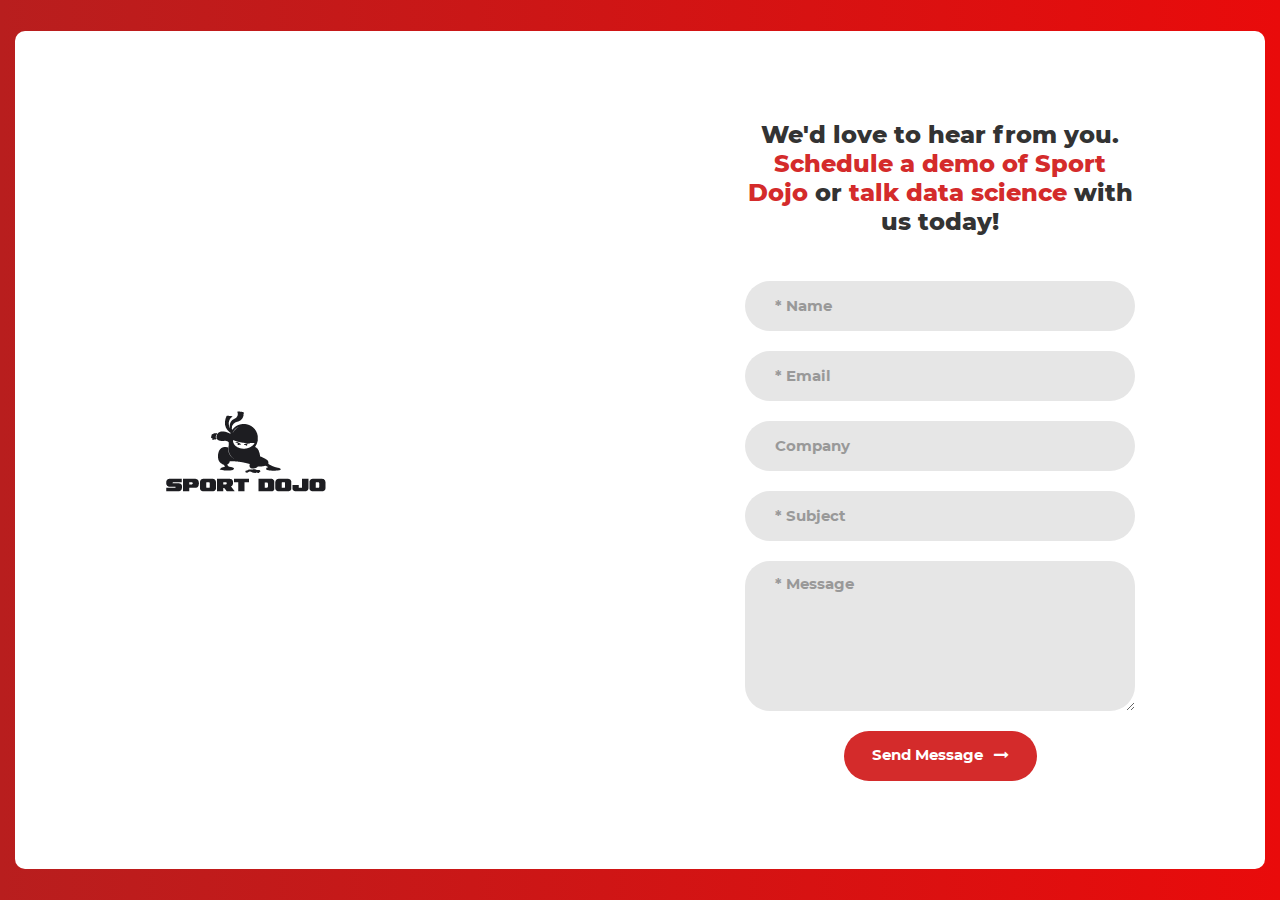
<file: ContactForm/index.html>
<!DOCTYPE html>
<html lang="en">
	<head>
		
		<meta charset="UTF-8">
		<meta name="viewport" content="width=device-width, initial-scale=1">
		<meta name="description" content="Now launching Sport Dojo beta testing for youth coaches! Sign up to request an invite.">
		<meta name="og:description" content="Now launching beta testing for youth coaches!">
		<meta name="robots" content="index, follow">

		<!-- Title -->
		<title>Contact Sport Dojo</title>
		<meta name="og:title" content="CONTACT SPORT DOJO">

		<!-- Favicon Icon -->
        <link rel="shortcut icon" href="../assets/img/favico.ico" type="image/png">

		<!-- Bootstrap CSS -->
		<link rel="stylesheet" type="text/css" href="vendor/bootstrap/css/bootstrap.min.css">

		<!-- Fontawesome CSS -->
		<link rel="stylesheet" type="text/css" href="fonts/font-awesome-4.7.0/css/font-awesome.min.css">
	
		<!-- Animation CSS-->
		<link rel="stylesheet" type="text/css" href="vendor/animate/animate.css">
	
		<!-- Mobile Menu CSS -->
		<link rel="stylesheet" type="text/css" href="vendor/css-hamburgers/hamburgers.min.css">
	
		<!-- Select CSS-->
		<link rel="stylesheet" type="text/css" href="vendor/select2/select2.min.css">
	
		<!-- Utilities CSS -->
		<link rel="stylesheet" type="text/css" href="css/util.css">

		<!-- Main CSS -->
		<link rel="stylesheet" type="text/css" href="css/main.css">
	
		<!-- Global site tag (gtag.js) - Google Analytics -->
		<script async src="https://www.googletagmanager.com/gtag/js?id=G-BLFWRXZ27X"></script>

		<script>
			window.dataLayer = window.dataLayer || [];
			function gtag(){dataLayer.push(arguments);}
			gtag('js', new Date());

			gtag('config', 'G-BLFWRXZ27X');
		</script>

	</head>

	<body>

		<div class="contact1">
			<div class="container-contact1">
				<div class="contact1-pic js-tilt" data-tilt>
					<a href="../index.html">
						<img src="images/logo_bl.png" alt="Sport Dojo Logo">
					</a>
				</div>

				<form class="contact1-form validate-form" action="https://us-central1-sport-dojo.cloudfunctions.net/firebase-contact" method="POST">
					<h1 class="contact1-form-title">
						We'd love to hear from you. <strong style="color: #D42B2B">Schedule a demo of Sport Dojo</strong>
						or <strong style="color: #D42B2B">talk data science</strong> with us today!
					</h1>

					<div class="wrap-input1 validate-input" data-validate = "Name is required">
						<input class="input1" type="text" name="name" placeholder="* Name">
						<span class="shadow-input1"></span>
					</div>

					<div class="wrap-input1 validate-input" data-validate = "Valid email is required: name@example.com">
						<input class="input1" type="text" name="email" placeholder="* Email">
						<span class="shadow-input1"></span>
					</div>

					<div class="wrap-input1 validate-input">
						<input class="input1" type="text" name="company" placeholder="Company">
						<span class="shadow-input1"></span>
					</div>

					<div class="wrap-input1 validate-input" data-validate = "Subject is required">
						<input class="input1" type="text" name="subject" placeholder="* Subject">
						<span class="shadow-input1"></span>
					</div>

					<div class="wrap-input1 validate-input" data-validate = "Message is required">
						<textarea class="input1" name="message" placeholder="* Message"></textarea>
						<span class="shadow-input1"></span>
					</div>

					<div class="container-contact1-form-btn">
						<button class="contact1-form-btn">
							<span>
								Send Message
								<i class="fa fa-long-arrow-right" aria-hidden="true"></i>
							</span>
						</button>
					</div>
				</form>
			</div>
		</div>

		<!-- jQuery -->
		<script src="vendor/jquery/jquery-3.2.1.min.js"></script>
	
		<script src="vendor/bootstrap/js/popper.js"></script>
		
		<!-- Bootstrap js -->
		<script src="vendor/bootstrap/js/bootstrap.min.js"></script>
	
		<script src="vendor/select2/select2.min.js"></script>
	
		<script src="vendor/tilt/tilt.jquery.min.js"></script>

		<script>
			$('.js-tilt').tilt({
				scale: 1.1
			})
		</script>

		<!-- Main js -->
		<script src="js/main.js"></script>

		<!-- Global site tag (gtag.js) - Google Analytics 
		<script async src="https://www.googletagmanager.com/gtag/js?id=UA-23581568-13"></script>
		<script>
		window.dataLayer = window.dataLayer || [];
		function gtag(){dataLayer.push(arguments);}
		gtag('js', new Date());

		gtag('config', 'UA-23581568-13');
		</script>
		-->

	</body>

</html>
</file>
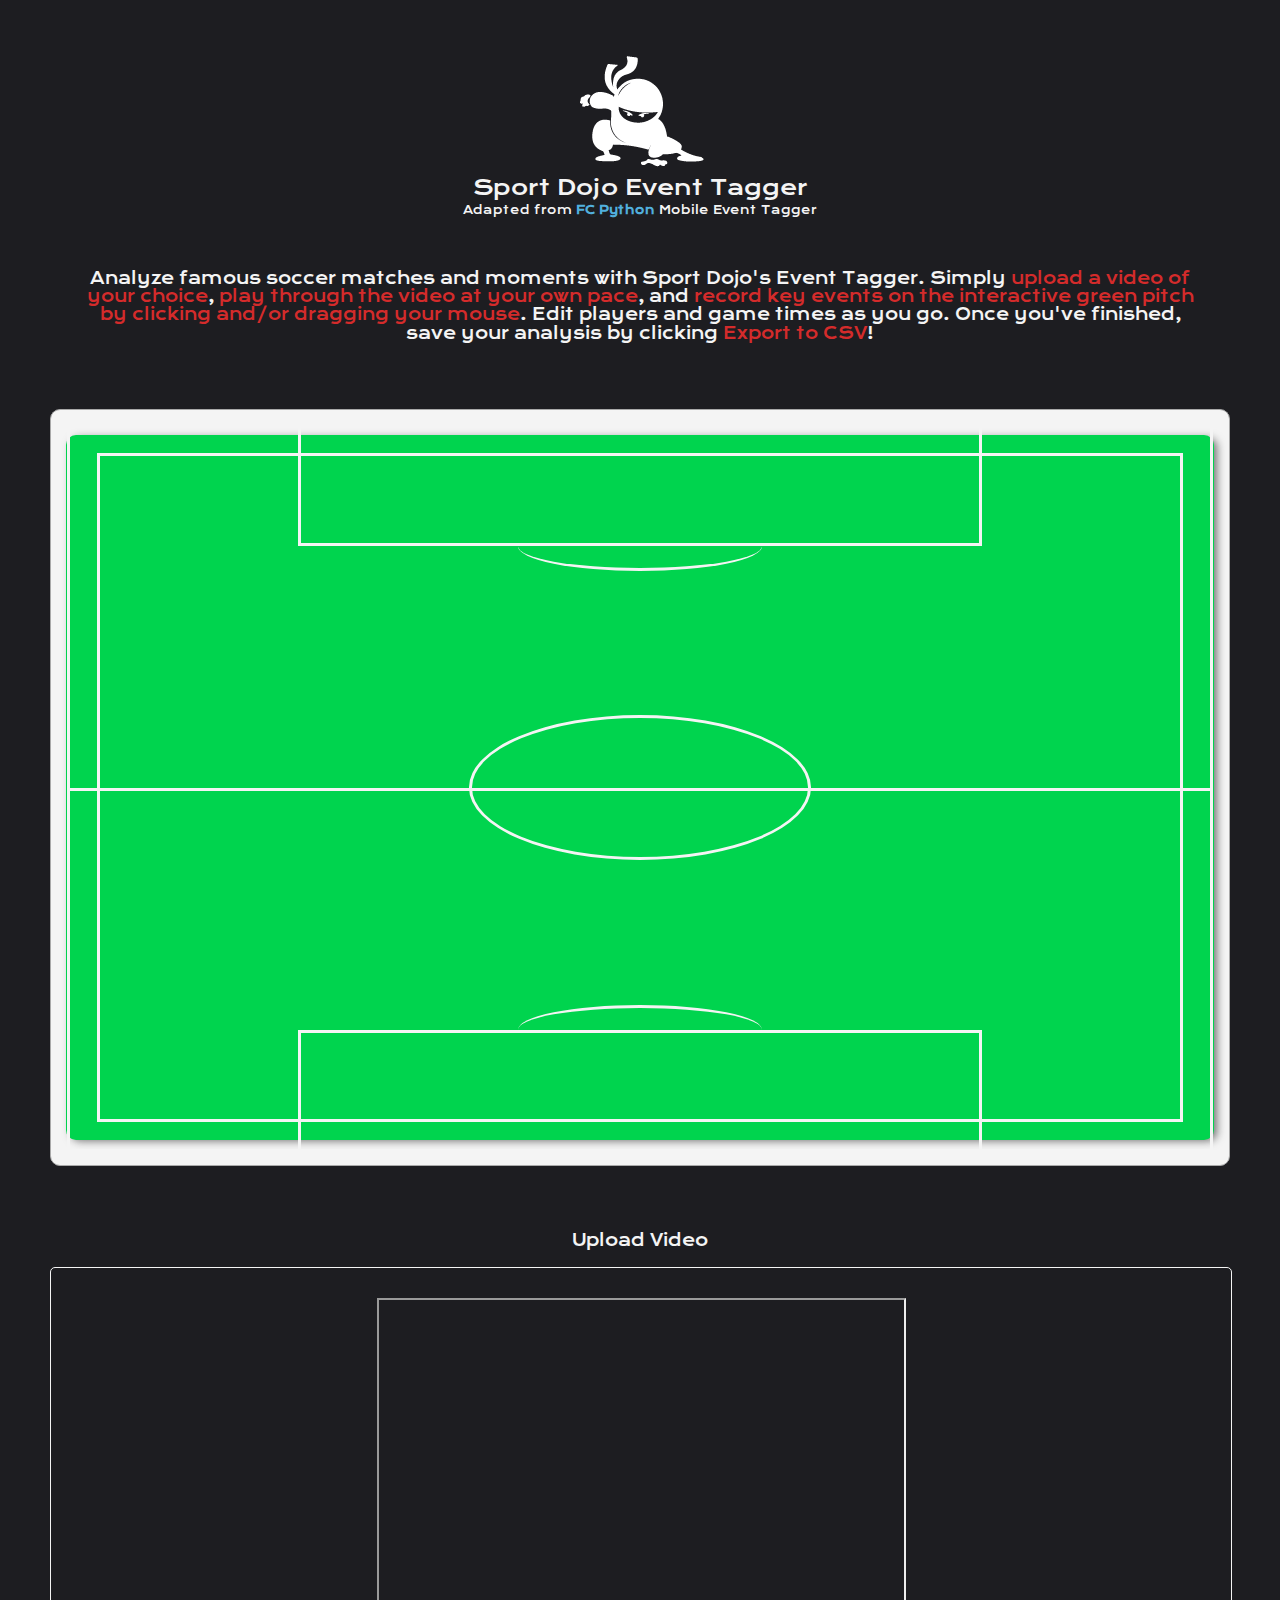
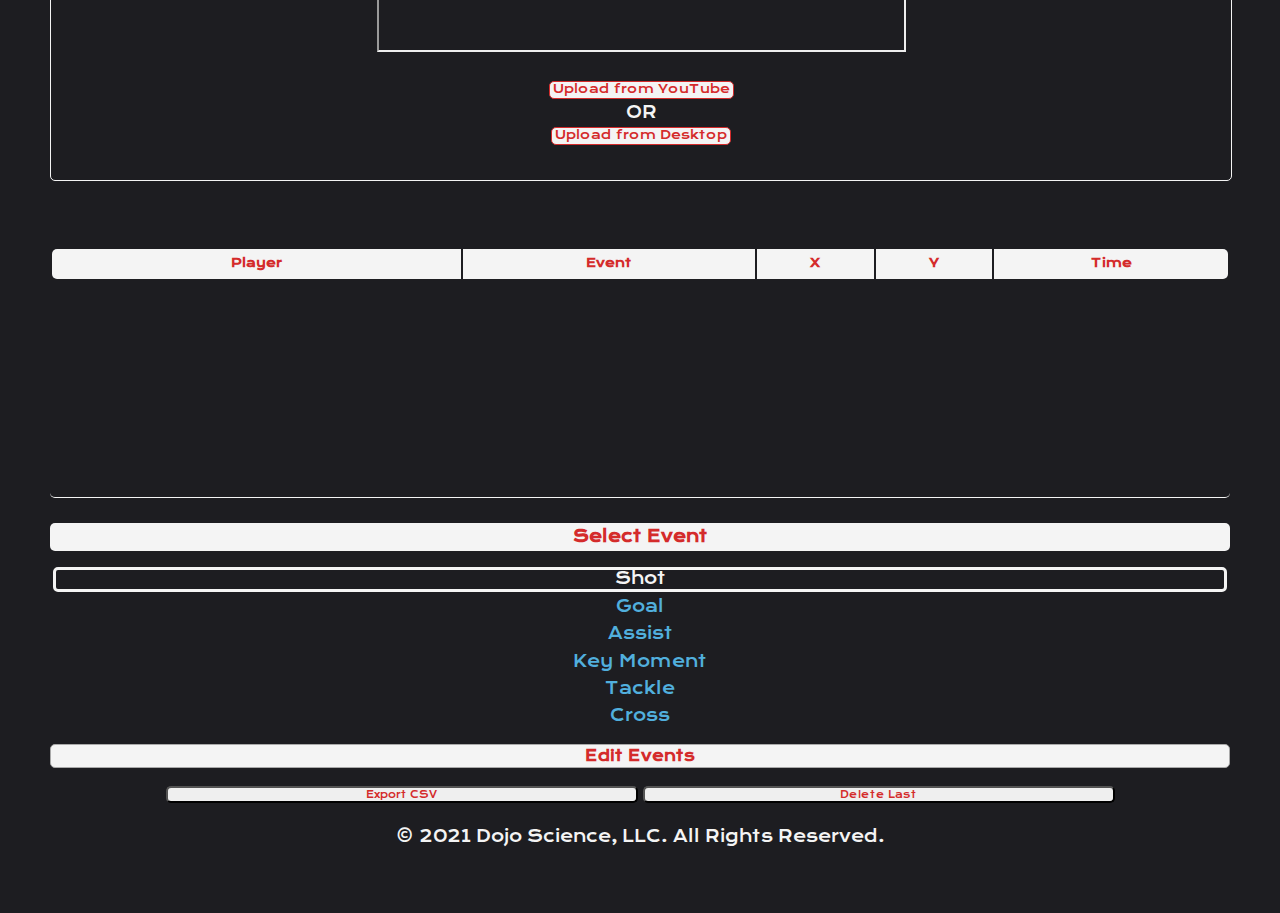
<file: EventCoder-master/index.html>
<!DOCTYPE html>
<html class="no-js" lang="en">

<head>
    <meta charset="utf-8">
    <meta name="viewport" content="width=device-width, initial-scale=1">

    <meta name="description" content="Sport Dojo's Event Tagger allows you to completely reenact and analyze the most critical moments of your soccer match. Examine your own games or explore online matches to bring your training to the next level.">
    <meta name="og:description" content="Reenact and analyze the most critical moments of your soccer matches - or those of the pros!">

    <link rel="manifest" href="site.webmanifest">
    <link rel="apple-touch-icon" href="icon.png">

    <link rel="stylesheet" href="css/main.css">
    <link rel="stylesheet" href="css/responsive.css">
    <link rel="stylesheet" href="css/normalize.css">
    <link rel="stylesheet" href="https://cdn.jsdelivr.net/npm/bootstrap@5.0.2/dist/css/bootstrap.min.css" integrity="sha384-EVSTQN3/azprG1Anm3QDgpJLIm9Nao0Yz1ztcQTwFspd3yD65VohhpuuCOmLASjC" crossorigin="anonymous">

    <link rel="shortcut icon" type="image/png" href="img/favico.ico">

    <!-- Place favicon.ico in the root directory -->
    <link href="https://fonts.googleapis.com/css?family=Lato&display=swap" rel="stylesheet">

    <title>Soccer Event Tagger</title>
</head>

<body>

    <div class="container">
        <div class="row">

            <div id="header">
                <a href="../index.html"><img id="header-logo" src="img/logo_white.png" alt="Sport Dojo Logo"></a>
                <span id="description-header">
                        Sport Dojo Event Tagger
                    </span>
                <span id="description-subheader">
                        Adapted from <a href="https://www.fcpython.com">FC Python</a> 
                        Mobile Event Tagger
                    </span>
            </div>

            <div id="about-the-event-tagger">
                <p>
                    Analyze famous soccer matches and moments with Sport Dojo's Event Tagger. Simply <span class="emphasis-text">
                        upload a video of your choice</span>, <span class="emphasis-text">
                            play through the video at your own pace</span>, and <span class="emphasis-text">
                            record key events on the interactive green pitch by clicking and/or dragging your 
                            mouse</span>. 
                    Edit players and game times as you go. Once you've finished, save your analysis by clicking 
                    <span class="emphasis-text">Export to CSV</span>!
                </p>
            </div>

            <div id="pitch-outline" class="col-lg-6">
                <div id="pitch">
                    <div id="line-container">
                        <div class="top-box line"></div>
                        <div class="centre-circle line"></div>
                        <div class="centre-line line"></div>
                        <div class="bottom-box line"></div>
                    </div>
                    <canvas id="editable-pitch" class="line" onmousedown="addEvent(event)"></canvas>
                </div>
            </div>

            <div id="assets-container" class="col-lg-6">

                <div class="container">
                    <div class="row">

                        <div id="video-container">
                            <p>
                                Upload Video
                            </p>
                            <p id="video-type-selection-area">

                                <video id="user-video" controls>
                                    <source id="supported-source" type="video/mp4">
                                </video>
                                <iframe id="analysis-video" src="https://youtube.com/embed/rxslQS6KTS4"></iframe>
                                
                                <span id="video-type-options" class="justify-content-between">
                                    <input id="upload-from-youtube-button" type="button" value="Upload from YouTube"/>
                                        
                                    <span id="paste-from-youtube-section">
                                        <input id="paste-from-youtube-form" type="text" placeholder="Paste URL...">
                                        <input id="paste-from-youtube-submit" type="submit" value="Enter">
                                    </span>

                                    <span style="display: block">OR</span>
                                    <input id="upload-from-desktop-button" type="button" value="Upload from Desktop" onclick="document.getElementById('hidden-desktop-button').click()"/>
                                    <input id="hidden-desktop-button" type="file" name="file" style="display:none" onchange="uploadVideo(this)"/>
                                </span>
                            </p>
                        </div>

                    </div>
                </div>

                <div class="container">
                    <div class="row">

                        <div id="results-container" class="col-sm-7">
                            <table id="results-table">
                                <thead>
                                    <tr>
                                        <th id="player-header" style="width: 35%">Player</th>
                                        <th style="width: 25%">Event</th>
                                        <th style="width: 10%">X</th>
                                        <th style="width: 10%">Y</th>
                                        <th id="time-header" style="width: 20%">Time</th>
                                    </tr>
                                </thead>
                                <tbody id="results-data"></tbody>
                            </table>
                        </div>

                        <div id="events-container" class="col-sm-5">
                            <p id="event-type">
                                Select Event
                            </p>
                            <p id="selected-event" class="event" onclick="changeEventFocus(this)" contenteditable="false">
                                Shot
                            </p>
                            <p class="event" onclick="changeEventFocus(this)" contenteditable="false">
                                Goal
                            </p>
                            <p class="event" onclick="changeEventFocus(this)" contenteditable="false">
                                Assist
                            </p>
                            <p class="event" onclick="changeEventFocus(this)" contenteditable="false">
                                Key Moment
                            </p>
                            <p class="event" onclick="changeEventFocus(this)" contenteditable="false">
                                Tackle
                            </p>
                            <p class="event" onclick="changeEventFocus(this)" contenteditable="false">
                                Cross
                            </p>

                            <h4 id="edit-header" onclick="makeEventsEditable()">
                                <span id="edit-status">Edit Events</span>
                            </h4>

                            <p id="button-container">
                                <button id="export" onclick="exportTableToCSV('Events.csv')">
                                        Export CSV
                                    </button>
                                <button id="del-last" onclick="deleteLastEvent()">
                                        Delete Last
                                    </button>
                            </p>
                        </div>

                    </div>
                </div>
            </div>
        </div>
    </div>

    <div id="footer" class="container">
        <div class="footer-content">
            <p class="copyright-text">&copy; 2021 Dojo Science, LLC. All Rights Reserved.</p>
        </div>
    </div>

    <!-- Google Analytics: change UA-XXXXX-Y to be your site's ID. -->
    <script>
        window.ga = function() {
            ga.q.push(arguments)
        };
        ga.q = [];
        ga.l = +new Date;
        ga('create', 'UA-x-y', 'auto');
        ga('set', 'transport', 'beacon');
        ga('send', 'pageview')
    </script>

    <script src="https://www.google-analytics.com/analytics.js" async></script>

    <script src="js/plugins.js"></script>
    <script src="js/main.js"></script>

</body>

</html>
</file>
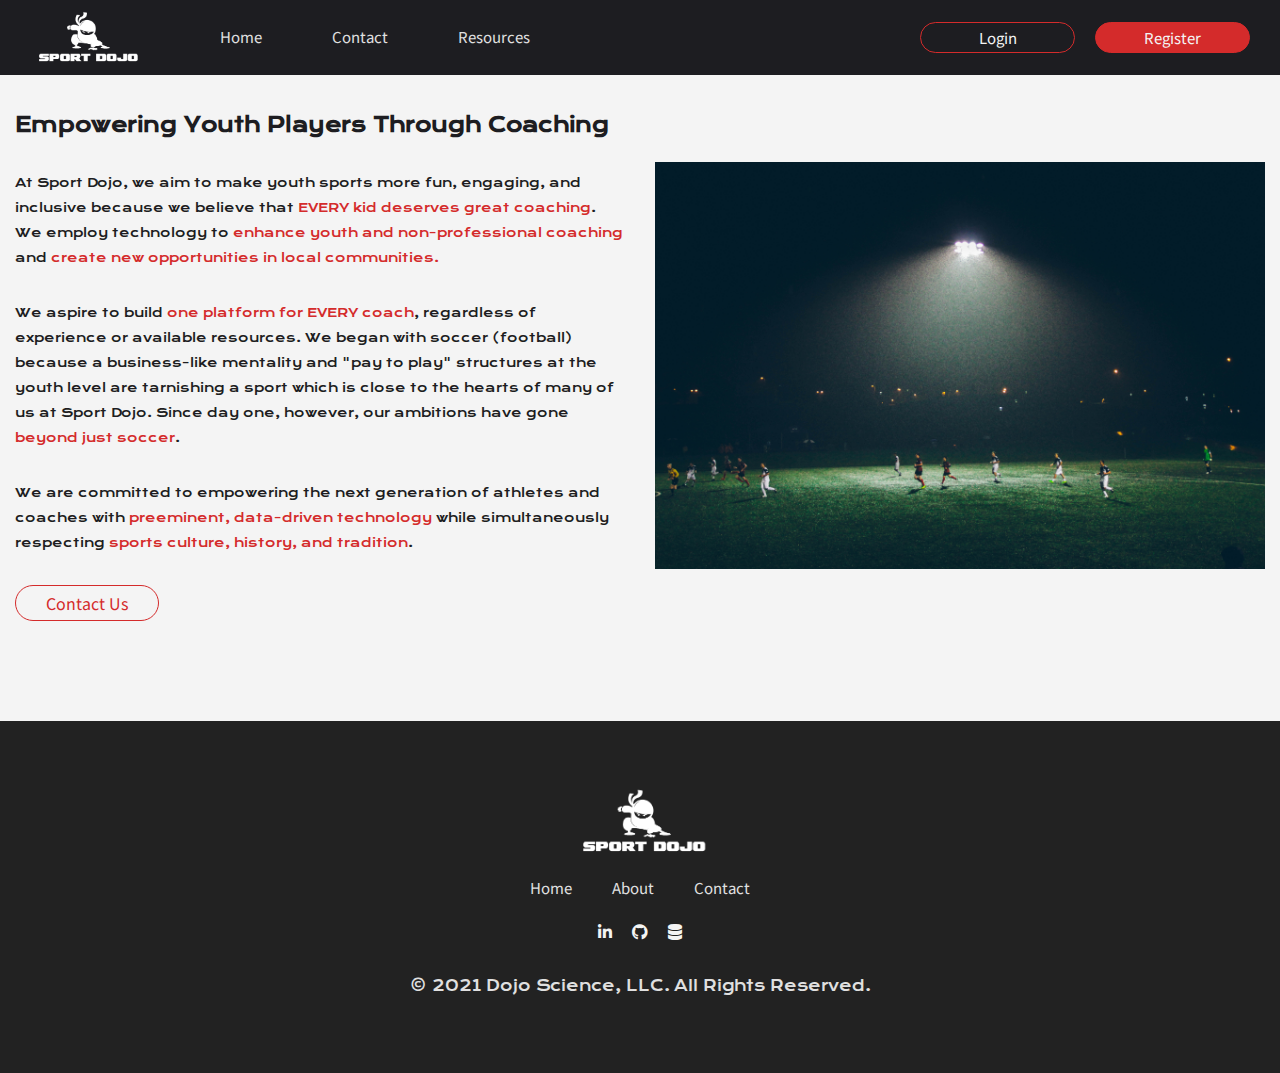
<file: about-us.html>
<!DOCTYPE html>
<html lang="en">
    <head>

        <!-- Required Meta Tags -->
        <meta charset="utf-8">
        <meta http-equiv="x-ua-compatible" content="ie=edge">
        <meta name="description" content="Sport Dojo seeks to empower youth soccer players through effective, communicative coaching. Technology can help coaches connect with teams on an individualized basis.">
        <meta name="og:description" content="Empowering youth soccer players through effective, communicative coaching">
        <meta name="viewport" content="width=device-width, initial-scale=1, shrink-to-fit=no">
        <meta name="robots" content="index, follow">

        <!-- Title -->
        <title>About Sport Dojo</title>
        <meta name="og:title" content="ABOUT SPORT DOJO">

        <!-- Favicon Icon -->
        <link rel="shortcut icon" href="assets/img/favico.ico" type="image/png">

        <!-- Bootstrap CSS -->
        <link rel="stylesheet" href="assets/css/bootstrap.min.css">

        <!-- Fontawesome CSS -->
        <link rel="stylesheet" href="assets/css/all.min.css">

        <!-- Plugins CSS -->
        <link rel="stylesheet" href="assets/css/fullpage.min.css">

        <!-- Utilities CSS -->
        <link rel="stylesheet" href="assets/css/Util.css">

        <!-- Main CSS -->
        <link rel="stylesheet" href="assets/css/main.css">

        <!-- Responsive CSS -->
        <link rel="stylesheet" href="assets/css/responsive.css">

    </head>

    <body>

        <!-- Mobile Menu Icon Start -->
        <div class="menu-btn d-md-none d-lg-none d-xl-none">
            <div class="menu-btn__burger"></div>
        </div>
        <!-- Mobile Menu Icon End -->
    
        <!-- Mobile Menu Start -->
        <div class="offcanvas-menu-wrapper">
            <div class="offcanvas-menu-inner-wrap">

                <ul class="main-menu for-mobile">
                    <li><a href="about-us.html">About</a></li>
                    <!--<li><a data-toggle="collapse" href="#collapseEx1" role="button" aria-expanded="false">Blog <i class="fal fa-angle-down"></i></a>
                        <ul class="submenu collapse" id="collapseEx1">
                            <li><a href="blog1.html">Blog One</a></li>
                            <li><a href="#">Blog Two</a></li>
                            <li><a href="#">Blog Three</a></li>
                        </ul>
                    </li>-->
                    <li><a href="ContactForm/index.html">Contact</a></li>
                    <li><a href="resources_.html">Resources</a></li>
                </ul>
        
                <ul class="login-register-link for-mobile">
                    <li><a href="ContactForm/index.html">Login</a></li>
                    <li><a href="ContactForm/index.html" class="register-btn">Register</a></li>
                </ul>
        
                <ul class="social-lnks">
                    <li><a href="https://www.linkedin.com/company/dojo-science-llc"><i class="fab fa-linkedin-in"></i></a></li>
                    <li><a href="https://github.com/dojoScience"><i class="fab fa-github"></i></a></li>
                    <li><a href="https://www.notion.so/dojoscience/The-Coaches-Library-3fd2a8b6168545458ff8b40de2b00565"><i class="fas fa-database"></i></a></li>
                </ul>
        
                <!--
                <ul class="social-lnks">
                    <li><a href="#"><i class="fab fa-facebook-f"></i></a></li>
                    <li><a href="#"><i class="fab fa-twitter"></i></a></li>
                    <li><a href="#"><i class="fab fa-instagram"></i></a></li>
                    <li><a href="#"><i class="fab fa-youtube"></i></a></li>
                    <li><a href="#"><i class="fab fa-linkedin-in"></i></a></li>       
                </ul>
                -->
        
                <p class="mobile-reserved">©2021 Dojo Science, LLC. All Rights Reserved.</p>
            </div>
        </div>
        <!-- Mobile Menu End -->

        <header id="about-us-header" class="header-area">
            <div class="header-left">
                <a href="index.html" class="site-logo">
                    <img class="logo_white" src="assets/img/logo_white.png" alt="Sport Dojo Logo">
                </a>

                <ul class="main-menu d-none d-md-flex">
                    <li><a href="index.html" class="large-nav-bar-button">Home</a></li>

                    <!--<li><a href="#">Blog <i class="fal fa-angle-down"></i></a>
                        <ul class="submenu">
                            <li><a href="blog1.html">Blog One</a></li>
                            <li><a href="#">Blog Two</a></li>
                            <li><a href="#">Blog Three</a></li>
                        </ul>
                    </li>-->

                    <li><a href="ContactForm/index.html" class="large-nav-bar-button">Contact</a></li>
                    <li><a href="resources_.html" class="large-nav-bar-button">Resources</a></li>
                </ul>
            </div>
            <div class="header-right">
                <ul class="login-register-link d-none d-md-flex">
                    <li><a href="ContactForm/index.html">Login</a></li>
                    <li><a href="ContactForm/index.html" class="register-btn">Register</a></li>
                </ul>
            </div>
        </header>

        <div class="subpage-fullpage">
            <div class="section twin-area white-bg">
                <div class="container">
                    <div class="row align-items-center content-div">
                        <div class="col-lg-6 mb-30 content-div-text">
                            <div id="the-coaches-library" class="section-cmn-content-wrap">
                                <h1>Empowering Youth Players Through Coaching</h1>
                                <p>
                                    At Sport Dojo, we aim to make youth sports more fun, engaging, and inclusive 
                                    because we believe that <span class="emphasis-text">EVERY kid deserves
                                        great coaching</span>. We employ technology to <span class="emphasis-text">
                                        enhance youth and non-professional coaching
                                    </span> and <span class="emphasis-text">
                                        create new opportunities in local communities.
                                    </span>
                                </p>
                                <p>
                                    We aspire to build <span class="emphasis-text">one platform for EVERY coach</span>, 
                                    regardless of experience or available resources. We began with soccer (football) 
                                    because a business-like mentality and "pay to play" structures at the youth level 
                                    are tarnishing a sport which is close to the hearts of many of us at Sport Dojo. 
                                    Since day one, however, our ambitions have gone <span class="emphasis-text">beyond 
                                        just soccer</span>.
                                </p>
                                <p>
                                    We are committed to empowering the next generation of athletes and coaches with 
                                    <span class="emphasis-text">preeminent, data-driven technology</span> while 
                                    simultaneously respecting <span class="emphasis-text">
                                        sports culture, history, and tradition</span>.
                                </p>
                                <a id="about-us-contact-button" href="ContactForm/index.html" class="box-btn">Contact Us</a>
                            </div>
                        </div>
                        <div class="col-lg-6 mb-30 content-div-image">
                            <div class="section-image">
                                <img src="assets/img/soccer-night-amateur.jpg" alt="Individualized Training for Youth Soccer Players to Empower Teams and Coaches Alike">
                            </div>
                        </div>
                    </div>
                </div>
            </div> <!-- ./twin-area -->

            <div class="footer-content-wrapper black-bg">
                <div class="container">
                    <div class="footer-content">
                        <a href="index.html" class="ft-logo"><img src="assets/img/logo_white.png" alt="Sport Dojo Logo"></a>

                        <ul class="main-menu ft-links">
                            <li><a href="index.html" class="large-nav-bar-button">Home</a></li>
                            <li><a href="about-us.html" class="large-nav-bar-button">About</a></li>
                            <li><a href="ContactForm/index.html" class="large-nav-bar-button">Contact</a></li>
                        </ul>

                    <ul class="social-lnks for-web-view">
                            <li><a href="https://www.linkedin.com/company/dojo-science-llc"><i class="fab fa-linkedin-in"></i></a></li>
                            <li><a href="https://github.com/dojoScience"><i class="fab fa-github"></i></a></li>
                            <li><a href="https://www.notion.so/dojoscience/The-Coaches-Library-3fd2a8b6168545458ff8b40de2b00565"><i class="fas fa-database"></i></a></li>

                        </ul>

                        <p class="copyright-text">&copy; 2021 Dojo Science, LLC. All Rights Reserved.</p>
                        <br>
                    </div>
                </div>
            </div>

        </div> <!-- ./banner-area -->
    </div>



        <!-- jQuery js -->
        <script src="assets/js/vendor/modernizr-3.6.0.min.js"></script>
        <script src="assets/js/vendor/jquery-1.12.4.min.js"></script>

        <!-- Bootstrap js -->
        <script src="assets/js/bootstrap.min.js"></script>

        <!-- Plugins js -->
        <script src="assets/js/fullpage.extensions.min.js"></script>

        <!-- Main js -->
        <script>

            // $(document).ready(function() {
            //     $('#fullpage').fullpage({
            //         //options here
            //         autoScrolling:true,
            //         scrollHorizontally: true,
            //         controlArrows: true,
            //         loopHorizontal: true,
            //         responsiveWidth: 992
            //     });

            // });

            // Mobile styling
            const $menuBtn = document.querySelector(".menu-btn");
            let isMenuOpen = false;
            $menuBtn.addEventListener("click", () => {
                if (!isMenuOpen) {
                    $menuBtn.classList.add("open");
                    $('.offcanvas-menu-wrapper').addClass('show')
                } else {
                    $menuBtn.classList.remove("open");
                    $('.offcanvas-menu-wrapper').removeClass('show')
                }
                isMenuOpen = !isMenuOpen;
            });

        </script>

    </body>

</html>
</file>
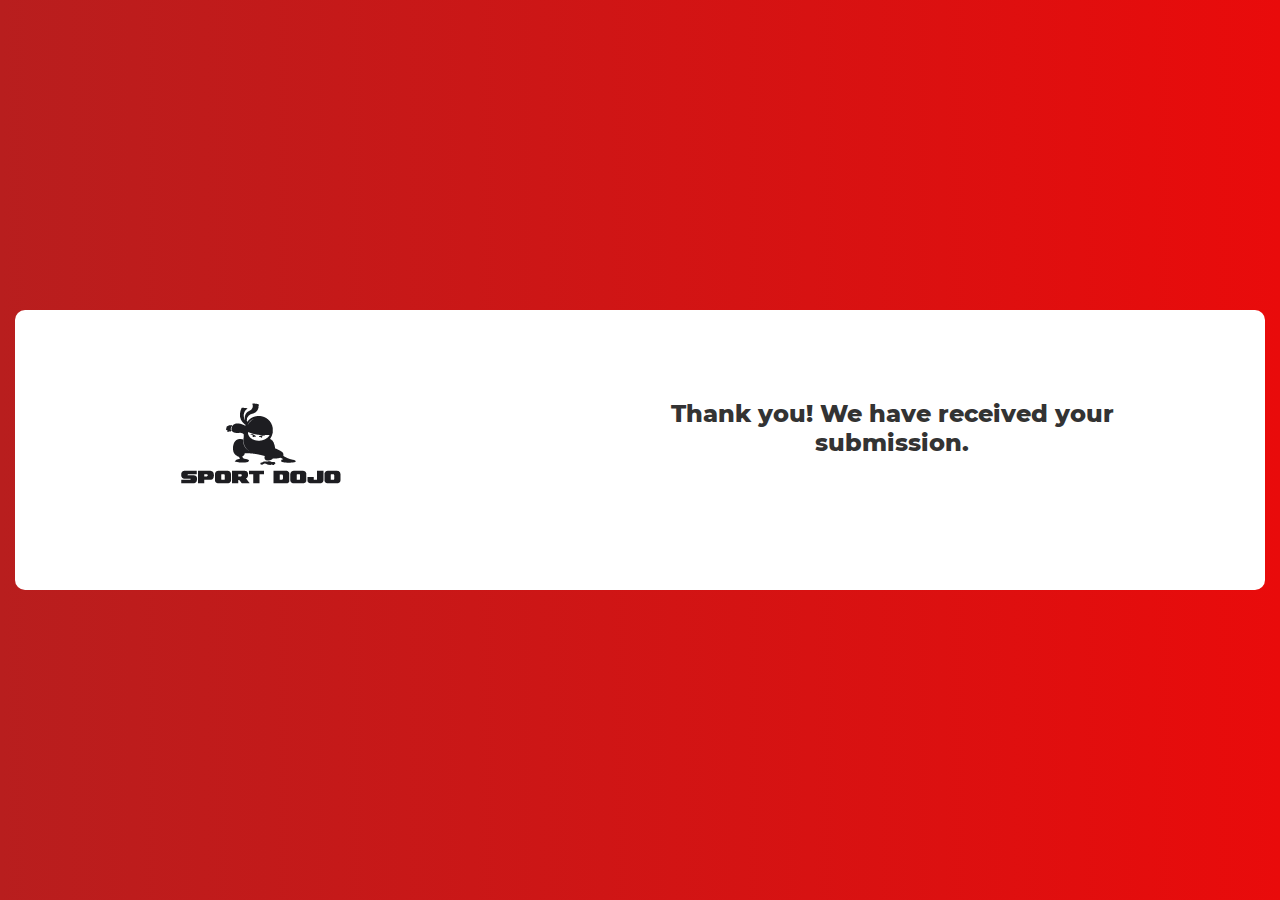
<file: ContactForm/thank-you.html>
<!DOCTYPE html>
<html lang="en">
	<head>
		
		<meta charset="UTF-8">
		<meta name="viewport" content="width=device-width, initial-scale=1">
		<meta name="description" content="Now launching Sport Dojo beta testing for youth coaches! Sign up to request an invite.">
		<meta name="og:description" content="Now launching beta testing for youth coaches!">
		<meta name="robots" content="index, follow">

		<!-- Title -->
		<title>Thank You!</title>
		<meta name="og:title" content="THANK YOU">

		<!-- Favicon Icon -->
        <link rel="shortcut icon" href="../assets/img/favico.ico" type="image/png">

		<!-- Bootstrap CSS -->
		<link rel="stylesheet" type="text/css" href="vendor/bootstrap/css/bootstrap.min.css">

		<!-- Fontawesome CSS -->
		<link rel="stylesheet" type="text/css" href="fonts/font-awesome-4.7.0/css/font-awesome.min.css">
	
		<!-- Animation CSS-->
		<link rel="stylesheet" type="text/css" href="vendor/animate/animate.css">
	
		<!-- Mobile Menu CSS -->
		<link rel="stylesheet" type="text/css" href="vendor/css-hamburgers/hamburgers.min.css">
	
		<!-- Select CSS-->
		<link rel="stylesheet" type="text/css" href="vendor/select2/select2.min.css">
	
		<!-- Utilities CSS -->
		<link rel="stylesheet" type="text/css" href="css/util.css">

		<!-- Main CSS -->
		<link rel="stylesheet" type="text/css" href="css/main.css">
	
		<!-- Global site tag (gtag.js) - Google Analytics -->
		<script async src="https://www.googletagmanager.com/gtag/js?id=G-BLFWRXZ27X"></script>

		<script>
			window.dataLayer = window.dataLayer || [];
			function gtag(){dataLayer.push(arguments);}
			gtag('js', new Date());

			gtag('config', 'G-BLFWRXZ27X');
		</script>

	</head>

	<body>

		<div class="contact1">
			<div class="container-contact1 row">
				<div class="contact1-pic js-tilt col-6" data-tilt>
					<a href="../index.html">
                        <figure>
                            <img src="images/logo_bl.png" alt="Sport Dojo Logo">
                        </figure>
					</a>
				</div>

                <div class="col-md-6">
                    <h1 class="contact1-form-title">
                        Thank you! We have received your submission.
                    </h1>
                </div>
				
			</div>
		</div>

		<!-- jQuery -->
		<script src="vendor/jquery/jquery-3.2.1.min.js"></script>
	
		<script src="vendor/bootstrap/js/popper.js"></script>
		
		<!-- Bootstrap js -->
		<script src="vendor/bootstrap/js/bootstrap.min.js"></script>
	
		<script src="vendor/select2/select2.min.js"></script>
	
		<script src="vendor/tilt/tilt.jquery.min.js"></script>

		<script>
			$('.js-tilt').tilt({
				scale: 1.1
			})
		</script>

		<!-- Main js -->
		<script src="js/main.js"></script>

		<!-- Global site tag (gtag.js) - Google Analytics 
		<script async src="https://www.googletagmanager.com/gtag/js?id=UA-23581568-13"></script>
		<script>
		window.dataLayer = window.dataLayer || [];
		function gtag(){dataLayer.push(arguments);}
		gtag('js', new Date());

		gtag('config', 'UA-23581568-13');
		</script>
		-->

	</body>

</html>
</file>
<file: ContactForm/css/util.css>
/*[ FONT SIZE ]
///////////////////////////////////////////////////////////
*/
.fs-1 {font-size: 1px;}
.fs-2 {font-size: 2px;}
.fs-3 {font-size: 3px;}
.fs-4 {font-size: 4px;}
.fs-5 {font-size: 5px;}
.fs-6 {font-size: 6px;}
.fs-7 {font-size: 7px;}
.fs-8 {font-size: 8px;}
.fs-9 {font-size: 9px;}
.fs-10 {font-size: 10px;}
.fs-11 {font-size: 11px;}
.fs-12 {font-size: 12px;}
.fs-13 {font-size: 13px;}
.fs-14 {font-size: 14px;}
.fs-15 {font-size: 15px;}
.fs-16 {font-size: 16px;}
.fs-17 {font-size: 17px;}
.fs-18 {font-size: 18px;}
.fs-19 {font-size: 19px;}
.fs-20 {font-size: 20px;}
.fs-21 {font-size: 21px;}
.fs-22 {font-size: 22px;}
.fs-23 {font-size: 23px;}
.fs-24 {font-size: 24px;}
.fs-25 {font-size: 25px;}
.fs-26 {font-size: 26px;}
.fs-27 {font-size: 27px;}
.fs-28 {font-size: 28px;}
.fs-29 {font-size: 29px;}
.fs-30 {font-size: 30px;}
.fs-31 {font-size: 31px;}
.fs-32 {font-size: 32px;}
.fs-33 {font-size: 33px;}
.fs-34 {font-size: 34px;}
.fs-35 {font-size: 35px;}
.fs-36 {font-size: 36px;}
.fs-37 {font-size: 37px;}
.fs-38 {font-size: 38px;}
.fs-39 {font-size: 39px;}
.fs-40 {font-size: 40px;}
.fs-41 {font-size: 41px;}
.fs-42 {font-size: 42px;}
.fs-43 {font-size: 43px;}
.fs-44 {font-size: 44px;}
.fs-45 {font-size: 45px;}
.fs-46 {font-size: 46px;}
.fs-47 {font-size: 47px;}
.fs-48 {font-size: 48px;}
.fs-49 {font-size: 49px;}
.fs-50 {font-size: 50px;}
.fs-51 {font-size: 51px;}
.fs-52 {font-size: 52px;}
.fs-53 {font-size: 53px;}
.fs-54 {font-size: 54px;}
.fs-55 {font-size: 55px;}
.fs-56 {font-size: 56px;}
.fs-57 {font-size: 57px;}
.fs-58 {font-size: 58px;}
.fs-59 {font-size: 59px;}
.fs-60 {font-size: 60px;}
.fs-61 {font-size: 61px;}
.fs-62 {font-size: 62px;}
.fs-63 {font-size: 63px;}
.fs-64 {font-size: 64px;}
.fs-65 {font-size: 65px;}
.fs-66 {font-size: 66px;}
.fs-67 {font-size: 67px;}
.fs-68 {font-size: 68px;}
.fs-69 {font-size: 69px;}
.fs-70 {font-size: 70px;}
.fs-71 {font-size: 71px;}
.fs-72 {font-size: 72px;}
.fs-73 {font-size: 73px;}
.fs-74 {font-size: 74px;}
.fs-75 {font-size: 75px;}
.fs-76 {font-size: 76px;}
.fs-77 {font-size: 77px;}
.fs-78 {font-size: 78px;}
.fs-79 {font-size: 79px;}
.fs-80 {font-size: 80px;}
.fs-81 {font-size: 81px;}
.fs-82 {font-size: 82px;}
.fs-83 {font-size: 83px;}
.fs-84 {font-size: 84px;}
.fs-85 {font-size: 85px;}
.fs-86 {font-size: 86px;}
.fs-87 {font-size: 87px;}
.fs-88 {font-size: 88px;}
.fs-89 {font-size: 89px;}
.fs-90 {font-size: 90px;}
.fs-91 {font-size: 91px;}
.fs-92 {font-size: 92px;}
.fs-93 {font-size: 93px;}
.fs-94 {font-size: 94px;}
.fs-95 {font-size: 95px;}
.fs-96 {font-size: 96px;}
.fs-97 {font-size: 97px;}
.fs-98 {font-size: 98px;}
.fs-99 {font-size: 99px;}
.fs-100 {font-size: 100px;}
.fs-101 {font-size: 101px;}
.fs-102 {font-size: 102px;}
.fs-103 {font-size: 103px;}
.fs-104 {font-size: 104px;}
.fs-105 {font-size: 105px;}
.fs-106 {font-size: 106px;}
.fs-107 {font-size: 107px;}
.fs-108 {font-size: 108px;}
.fs-109 {font-size: 109px;}
.fs-110 {font-size: 110px;}
.fs-111 {font-size: 111px;}
.fs-112 {font-size: 112px;}
.fs-113 {font-size: 113px;}
.fs-114 {font-size: 114px;}
.fs-115 {font-size: 115px;}
.fs-116 {font-size: 116px;}
.fs-117 {font-size: 117px;}
.fs-118 {font-size: 118px;}
.fs-119 {font-size: 119px;}
.fs-120 {font-size: 120px;}
.fs-121 {font-size: 121px;}
.fs-122 {font-size: 122px;}
.fs-123 {font-size: 123px;}
.fs-124 {font-size: 124px;}
.fs-125 {font-size: 125px;}
.fs-126 {font-size: 126px;}
.fs-127 {font-size: 127px;}
.fs-128 {font-size: 128px;}
.fs-129 {font-size: 129px;}
.fs-130 {font-size: 130px;}
.fs-131 {font-size: 131px;}
.fs-132 {font-size: 132px;}
.fs-133 {font-size: 133px;}
.fs-134 {font-size: 134px;}
.fs-135 {font-size: 135px;}
.fs-136 {font-size: 136px;}
.fs-137 {font-size: 137px;}
.fs-138 {font-size: 138px;}
.fs-139 {font-size: 139px;}
.fs-140 {font-size: 140px;}
.fs-141 {font-size: 141px;}
.fs-142 {font-size: 142px;}
.fs-143 {font-size: 143px;}
.fs-144 {font-size: 144px;}
.fs-145 {font-size: 145px;}
.fs-146 {font-size: 146px;}
.fs-147 {font-size: 147px;}
.fs-148 {font-size: 148px;}
.fs-149 {font-size: 149px;}
.fs-150 {font-size: 150px;}
.fs-151 {font-size: 151px;}
.fs-152 {font-size: 152px;}
.fs-153 {font-size: 153px;}
.fs-154 {font-size: 154px;}
.fs-155 {font-size: 155px;}
.fs-156 {font-size: 156px;}
.fs-157 {font-size: 157px;}
.fs-158 {font-size: 158px;}
.fs-159 {font-size: 159px;}
.fs-160 {font-size: 160px;}
.fs-161 {font-size: 161px;}
.fs-162 {font-size: 162px;}
.fs-163 {font-size: 163px;}
.fs-164 {font-size: 164px;}
.fs-165 {font-size: 165px;}
.fs-166 {font-size: 166px;}
.fs-167 {font-size: 167px;}
.fs-168 {font-size: 168px;}
.fs-169 {font-size: 169px;}
.fs-170 {font-size: 170px;}
.fs-171 {font-size: 171px;}
.fs-172 {font-size: 172px;}
.fs-173 {font-size: 173px;}
.fs-174 {font-size: 174px;}
.fs-175 {font-size: 175px;}
.fs-176 {font-size: 176px;}
.fs-177 {font-size: 177px;}
.fs-178 {font-size: 178px;}
.fs-179 {font-size: 179px;}
.fs-180 {font-size: 180px;}
.fs-181 {font-size: 181px;}
.fs-182 {font-size: 182px;}
.fs-183 {font-size: 183px;}
.fs-184 {font-size: 184px;}
.fs-185 {font-size: 185px;}
.fs-186 {font-size: 186px;}
.fs-187 {font-size: 187px;}
.fs-188 {font-size: 188px;}
.fs-189 {font-size: 189px;}
.fs-190 {font-size: 190px;}
.fs-191 {font-size: 191px;}
.fs-192 {font-size: 192px;}
.fs-193 {font-size: 193px;}
.fs-194 {font-size: 194px;}
.fs-195 {font-size: 195px;}
.fs-196 {font-size: 196px;}
.fs-197 {font-size: 197px;}
.fs-198 {font-size: 198px;}
.fs-199 {font-size: 199px;}
.fs-200 {font-size: 200px;}

/*[ PADDING ]
///////////////////////////////////////////////////////////
*/
.p-t-0 {padding-top: 0px;}
.p-t-1 {padding-top: 1px;}
.p-t-2 {padding-top: 2px;}
.p-t-3 {padding-top: 3px;}
.p-t-4 {padding-top: 4px;}
.p-t-5 {padding-top: 5px;}
.p-t-6 {padding-top: 6px;}
.p-t-7 {padding-top: 7px;}
.p-t-8 {padding-top: 8px;}
.p-t-9 {padding-top: 9px;}
.p-t-10 {padding-top: 10px;}
.p-t-11 {padding-top: 11px;}
.p-t-12 {padding-top: 12px;}
.p-t-13 {padding-top: 13px;}
.p-t-14 {padding-top: 14px;}
.p-t-15 {padding-top: 15px;}
.p-t-16 {padding-top: 16px;}
.p-t-17 {padding-top: 17px;}
.p-t-18 {padding-top: 18px;}
.p-t-19 {padding-top: 19px;}
.p-t-20 {padding-top: 20px;}
.p-t-21 {padding-top: 21px;}
.p-t-22 {padding-top: 22px;}
.p-t-23 {padding-top: 23px;}
.p-t-24 {padding-top: 24px;}
.p-t-25 {padding-top: 25px;}
.p-t-26 {padding-top: 26px;}
.p-t-27 {padding-top: 27px;}
.p-t-28 {padding-top: 28px;}
.p-t-29 {padding-top: 29px;}
.p-t-30 {padding-top: 30px;}
.p-t-31 {padding-top: 31px;}
.p-t-32 {padding-top: 32px;}
.p-t-33 {padding-top: 33px;}
.p-t-34 {padding-top: 34px;}
.p-t-35 {padding-top: 35px;}
.p-t-36 {padding-top: 36px;}
.p-t-37 {padding-top: 37px;}
.p-t-38 {padding-top: 38px;}
.p-t-39 {padding-top: 39px;}
.p-t-40 {padding-top: 40px;}
.p-t-41 {padding-top: 41px;}
.p-t-42 {padding-top: 42px;}
.p-t-43 {padding-top: 43px;}
.p-t-44 {padding-top: 44px;}
.p-t-45 {padding-top: 45px;}
.p-t-46 {padding-top: 46px;}
.p-t-47 {padding-top: 47px;}
.p-t-48 {padding-top: 48px;}
.p-t-49 {padding-top: 49px;}
.p-t-50 {padding-top: 50px;}
.p-t-51 {padding-top: 51px;}
.p-t-52 {padding-top: 52px;}
.p-t-53 {padding-top: 53px;}
.p-t-54 {padding-top: 54px;}
.p-t-55 {padding-top: 55px;}
.p-t-56 {padding-top: 56px;}
.p-t-57 {padding-top: 57px;}
.p-t-58 {padding-top: 58px;}
.p-t-59 {padding-top: 59px;}
.p-t-60 {padding-top: 60px;}
.p-t-61 {padding-top: 61px;}
.p-t-62 {padding-top: 62px;}
.p-t-63 {padding-top: 63px;}
.p-t-64 {padding-top: 64px;}
.p-t-65 {padding-top: 65px;}
.p-t-66 {padding-top: 66px;}
.p-t-67 {padding-top: 67px;}
.p-t-68 {padding-top: 68px;}
.p-t-69 {padding-top: 69px;}
.p-t-70 {padding-top: 70px;}
.p-t-71 {padding-top: 71px;}
.p-t-72 {padding-top: 72px;}
.p-t-73 {padding-top: 73px;}
.p-t-74 {padding-top: 74px;}
.p-t-75 {padding-top: 75px;}
.p-t-76 {padding-top: 76px;}
.p-t-77 {padding-top: 77px;}
.p-t-78 {padding-top: 78px;}
.p-t-79 {padding-top: 79px;}
.p-t-80 {padding-top: 80px;}
.p-t-81 {padding-top: 81px;}
.p-t-82 {padding-top: 82px;}
.p-t-83 {padding-top: 83px;}
.p-t-84 {padding-top: 84px;}
.p-t-85 {padding-top: 85px;}
.p-t-86 {padding-top: 86px;}
.p-t-87 {padding-top: 87px;}
.p-t-88 {padding-top: 88px;}
.p-t-89 {padding-top: 89px;}
.p-t-90 {padding-top: 90px;}
.p-t-91 {padding-top: 91px;}
.p-t-92 {padding-top: 92px;}
.p-t-93 {padding-top: 93px;}
.p-t-94 {padding-top: 94px;}
.p-t-95 {padding-top: 95px;}
.p-t-96 {padding-top: 96px;}
.p-t-97 {padding-top: 97px;}
.p-t-98 {padding-top: 98px;}
.p-t-99 {padding-top: 99px;}
.p-t-100 {padding-top: 100px;}
.p-t-101 {padding-top: 101px;}
.p-t-102 {padding-top: 102px;}
.p-t-103 {padding-top: 103px;}
.p-t-104 {padding-top: 104px;}
.p-t-105 {padding-top: 105px;}
.p-t-106 {padding-top: 106px;}
.p-t-107 {padding-top: 107px;}
.p-t-108 {padding-top: 108px;}
.p-t-109 {padding-top: 109px;}
.p-t-110 {padding-top: 110px;}
.p-t-111 {padding-top: 111px;}
.p-t-112 {padding-top: 112px;}
.p-t-113 {padding-top: 113px;}
.p-t-114 {padding-top: 114px;}
.p-t-115 {padding-top: 115px;}
.p-t-116 {padding-top: 116px;}
.p-t-117 {padding-top: 117px;}
.p-t-118 {padding-top: 118px;}
.p-t-119 {padding-top: 119px;}
.p-t-120 {padding-top: 120px;}
.p-t-121 {padding-top: 121px;}
.p-t-122 {padding-top: 122px;}
.p-t-123 {padding-top: 123px;}
.p-t-124 {padding-top: 124px;}
.p-t-125 {padding-top: 125px;}
.p-t-126 {padding-top: 126px;}
.p-t-127 {padding-top: 127px;}
.p-t-128 {padding-top: 128px;}
.p-t-129 {padding-top: 129px;}
.p-t-130 {padding-top: 130px;}
.p-t-131 {padding-top: 131px;}
.p-t-132 {padding-top: 132px;}
.p-t-133 {padding-top: 133px;}
.p-t-134 {padding-top: 134px;}
.p-t-135 {padding-top: 135px;}
.p-t-136 {padding-top: 136px;}
.p-t-137 {padding-top: 137px;}
.p-t-138 {padding-top: 138px;}
.p-t-139 {padding-top: 139px;}
.p-t-140 {padding-top: 140px;}
.p-t-141 {padding-top: 141px;}
.p-t-142 {padding-top: 142px;}
.p-t-143 {padding-top: 143px;}
.p-t-144 {padding-top: 144px;}
.p-t-145 {padding-top: 145px;}
.p-t-146 {padding-top: 146px;}
.p-t-147 {padding-top: 147px;}
.p-t-148 {padding-top: 148px;}
.p-t-149 {padding-top: 149px;}
.p-t-150 {padding-top: 150px;}
.p-t-151 {padding-top: 151px;}
.p-t-152 {padding-top: 152px;}
.p-t-153 {padding-top: 153px;}
.p-t-154 {padding-top: 154px;}
.p-t-155 {padding-top: 155px;}
.p-t-156 {padding-top: 156px;}
.p-t-157 {padding-top: 157px;}
.p-t-158 {padding-top: 158px;}
.p-t-159 {padding-top: 159px;}
.p-t-160 {padding-top: 160px;}
.p-t-161 {padding-top: 161px;}
.p-t-162 {padding-top: 162px;}
.p-t-163 {padding-top: 163px;}
.p-t-164 {padding-top: 164px;}
.p-t-165 {padding-top: 165px;}
.p-t-166 {padding-top: 166px;}
.p-t-167 {padding-top: 167px;}
.p-t-168 {padding-top: 168px;}
.p-t-169 {padding-top: 169px;}
.p-t-170 {padding-top: 170px;}
.p-t-171 {padding-top: 171px;}
.p-t-172 {padding-top: 172px;}
.p-t-173 {padding-top: 173px;}
.p-t-174 {padding-top: 174px;}
.p-t-175 {padding-top: 175px;}
.p-t-176 {padding-top: 176px;}
.p-t-177 {padding-top: 177px;}
.p-t-178 {padding-top: 178px;}
.p-t-179 {padding-top: 179px;}
.p-t-180 {padding-top: 180px;}
.p-t-181 {padding-top: 181px;}
.p-t-182 {padding-top: 182px;}
.p-t-183 {padding-top: 183px;}
.p-t-184 {padding-top: 184px;}
.p-t-185 {padding-top: 185px;}
.p-t-186 {padding-top: 186px;}
.p-t-187 {padding-top: 187px;}
.p-t-188 {padding-top: 188px;}
.p-t-189 {padding-top: 189px;}
.p-t-190 {padding-top: 190px;}
.p-t-191 {padding-top: 191px;}
.p-t-192 {padding-top: 192px;}
.p-t-193 {padding-top: 193px;}
.p-t-194 {padding-top: 194px;}
.p-t-195 {padding-top: 195px;}
.p-t-196 {padding-top: 196px;}
.p-t-197 {padding-top: 197px;}
.p-t-198 {padding-top: 198px;}
.p-t-199 {padding-top: 199px;}
.p-t-200 {padding-top: 200px;}
.p-t-201 {padding-top: 201px;}
.p-t-202 {padding-top: 202px;}
.p-t-203 {padding-top: 203px;}
.p-t-204 {padding-top: 204px;}
.p-t-205 {padding-top: 205px;}
.p-t-206 {padding-top: 206px;}
.p-t-207 {padding-top: 207px;}
.p-t-208 {padding-top: 208px;}
.p-t-209 {padding-top: 209px;}
.p-t-210 {padding-top: 210px;}
.p-t-211 {padding-top: 211px;}
.p-t-212 {padding-top: 212px;}
.p-t-213 {padding-top: 213px;}
.p-t-214 {padding-top: 214px;}
.p-t-215 {padding-top: 215px;}
.p-t-216 {padding-top: 216px;}
.p-t-217 {padding-top: 217px;}
.p-t-218 {padding-top: 218px;}
.p-t-219 {padding-top: 219px;}
.p-t-220 {padding-top: 220px;}
.p-t-221 {padding-top: 221px;}
.p-t-222 {padding-top: 222px;}
.p-t-223 {padding-top: 223px;}
.p-t-224 {padding-top: 224px;}
.p-t-225 {padding-top: 225px;}
.p-t-226 {padding-top: 226px;}
.p-t-227 {padding-top: 227px;}
.p-t-228 {padding-top: 228px;}
.p-t-229 {padding-top: 229px;}
.p-t-230 {padding-top: 230px;}
.p-t-231 {padding-top: 231px;}
.p-t-232 {padding-top: 232px;}
.p-t-233 {padding-top: 233px;}
.p-t-234 {padding-top: 234px;}
.p-t-235 {padding-top: 235px;}
.p-t-236 {padding-top: 236px;}
.p-t-237 {padding-top: 237px;}
.p-t-238 {padding-top: 238px;}
.p-t-239 {padding-top: 239px;}
.p-t-240 {padding-top: 240px;}
.p-t-241 {padding-top: 241px;}
.p-t-242 {padding-top: 242px;}
.p-t-243 {padding-top: 243px;}
.p-t-244 {padding-top: 244px;}
.p-t-245 {padding-top: 245px;}
.p-t-246 {padding-top: 246px;}
.p-t-247 {padding-top: 247px;}
.p-t-248 {padding-top: 248px;}
.p-t-249 {padding-top: 249px;}
.p-t-250 {padding-top: 250px;}
.p-b-0 {padding-bottom: 0px;}
.p-b-1 {padding-bottom: 1px;}
.p-b-2 {padding-bottom: 2px;}
.p-b-3 {padding-bottom: 3px;}
.p-b-4 {padding-bottom: 4px;}
.p-b-5 {padding-bottom: 5px;}
.p-b-6 {padding-bottom: 6px;}
.p-b-7 {padding-bottom: 7px;}
.p-b-8 {padding-bottom: 8px;}
.p-b-9 {padding-bottom: 9px;}
.p-b-10 {padding-bottom: 10px;}
.p-b-11 {padding-bottom: 11px;}
.p-b-12 {padding-bottom: 12px;}
.p-b-13 {padding-bottom: 13px;}
.p-b-14 {padding-bottom: 14px;}
.p-b-15 {padding-bottom: 15px;}
.p-b-16 {padding-bottom: 16px;}
.p-b-17 {padding-bottom: 17px;}
.p-b-18 {padding-bottom: 18px;}
.p-b-19 {padding-bottom: 19px;}
.p-b-20 {padding-bottom: 20px;}
.p-b-21 {padding-bottom: 21px;}
.p-b-22 {padding-bottom: 22px;}
.p-b-23 {padding-bottom: 23px;}
.p-b-24 {padding-bottom: 24px;}
.p-b-25 {padding-bottom: 25px;}
.p-b-26 {padding-bottom: 26px;}
.p-b-27 {padding-bottom: 27px;}
.p-b-28 {padding-bottom: 28px;}
.p-b-29 {padding-bottom: 29px;}
.p-b-30 {padding-bottom: 30px;}
.p-b-31 {padding-bottom: 31px;}
.p-b-32 {padding-bottom: 32px;}
.p-b-33 {padding-bottom: 33px;}
.p-b-34 {padding-bottom: 34px;}
.p-b-35 {padding-bottom: 35px;}
.p-b-36 {padding-bottom: 36px;}
.p-b-37 {padding-bottom: 37px;}
.p-b-38 {padding-bottom: 38px;}
.p-b-39 {padding-bottom: 39px;}
.p-b-40 {padding-bottom: 40px;}
.p-b-41 {padding-bottom: 41px;}
.p-b-42 {padding-bottom: 42px;}
.p-b-43 {padding-bottom: 43px;}
.p-b-44 {padding-bottom: 44px;}
.p-b-45 {padding-bottom: 45px;}
.p-b-46 {padding-bottom: 46px;}
.p-b-47 {padding-bottom: 47px;}
.p-b-48 {padding-bottom: 48px;}
.p-b-49 {padding-bottom: 49px;}
.p-b-50 {padding-bottom: 50px;}
.p-b-51 {padding-bottom: 51px;}
.p-b-52 {padding-bottom: 52px;}
.p-b-53 {padding-bottom: 53px;}
.p-b-54 {padding-bottom: 54px;}
.p-b-55 {padding-bottom: 55px;}
.p-b-56 {padding-bottom: 56px;}
.p-b-57 {padding-bottom: 57px;}
.p-b-58 {padding-bottom: 58px;}
.p-b-59 {padding-bottom: 59px;}
.p-b-60 {padding-bottom: 60px;}
.p-b-61 {padding-bottom: 61px;}
.p-b-62 {padding-bottom: 62px;}
.p-b-63 {padding-bottom: 63px;}
.p-b-64 {padding-bottom: 64px;}
.p-b-65 {padding-bottom: 65px;}
.p-b-66 {padding-bottom: 66px;}
.p-b-67 {padding-bottom: 67px;}
.p-b-68 {padding-bottom: 68px;}
.p-b-69 {padding-bottom: 69px;}
.p-b-70 {padding-bottom: 70px;}
.p-b-71 {padding-bottom: 71px;}
.p-b-72 {padding-bottom: 72px;}
.p-b-73 {padding-bottom: 73px;}
.p-b-74 {padding-bottom: 74px;}
.p-b-75 {padding-bottom: 75px;}
.p-b-76 {padding-bottom: 76px;}
.p-b-77 {padding-bottom: 77px;}
.p-b-78 {padding-bottom: 78px;}
.p-b-79 {padding-bottom: 79px;}
.p-b-80 {padding-bottom: 80px;}
.p-b-81 {padding-bottom: 81px;}
.p-b-82 {padding-bottom: 82px;}
.p-b-83 {padding-bottom: 83px;}
.p-b-84 {padding-bottom: 84px;}
.p-b-85 {padding-bottom: 85px;}
.p-b-86 {padding-bottom: 86px;}
.p-b-87 {padding-bottom: 87px;}
.p-b-88 {padding-bottom: 88px;}
.p-b-89 {padding-bottom: 89px;}
.p-b-90 {padding-bottom: 90px;}
.p-b-91 {padding-bottom: 91px;}
.p-b-92 {padding-bottom: 92px;}
.p-b-93 {padding-bottom: 93px;}
.p-b-94 {padding-bottom: 94px;}
.p-b-95 {padding-bottom: 95px;}
.p-b-96 {padding-bottom: 96px;}
.p-b-97 {padding-bottom: 97px;}
.p-b-98 {padding-bottom: 98px;}
.p-b-99 {padding-bottom: 99px;}
.p-b-100 {padding-bottom: 100px;}
.p-b-101 {padding-bottom: 101px;}
.p-b-102 {padding-bottom: 102px;}
.p-b-103 {padding-bottom: 103px;}
.p-b-104 {padding-bottom: 104px;}
.p-b-105 {padding-bottom: 105px;}
.p-b-106 {padding-bottom: 106px;}
.p-b-107 {padding-bottom: 107px;}
.p-b-108 {padding-bottom: 108px;}
.p-b-109 {padding-bottom: 109px;}
.p-b-110 {padding-bottom: 110px;}
.p-b-111 {padding-bottom: 111px;}
.p-b-112 {padding-bottom: 112px;}
.p-b-113 {padding-bottom: 113px;}
.p-b-114 {padding-bottom: 114px;}
.p-b-115 {padding-bottom: 115px;}
.p-b-116 {padding-bottom: 116px;}
.p-b-117 {padding-bottom: 117px;}
.p-b-118 {padding-bottom: 118px;}
.p-b-119 {padding-bottom: 119px;}
.p-b-120 {padding-bottom: 120px;}
.p-b-121 {padding-bottom: 121px;}
.p-b-122 {padding-bottom: 122px;}
.p-b-123 {padding-bottom: 123px;}
.p-b-124 {padding-bottom: 124px;}
.p-b-125 {padding-bottom: 125px;}
.p-b-126 {padding-bottom: 126px;}
.p-b-127 {padding-bottom: 127px;}
.p-b-128 {padding-bottom: 128px;}
.p-b-129 {padding-bottom: 129px;}
.p-b-130 {padding-bottom: 130px;}
.p-b-131 {padding-bottom: 131px;}
.p-b-132 {padding-bottom: 132px;}
.p-b-133 {padding-bottom: 133px;}
.p-b-134 {padding-bottom: 134px;}
.p-b-135 {padding-bottom: 135px;}
.p-b-136 {padding-bottom: 136px;}
.p-b-137 {padding-bottom: 137px;}
.p-b-138 {padding-bottom: 138px;}
.p-b-139 {padding-bottom: 139px;}
.p-b-140 {padding-bottom: 140px;}
.p-b-141 {padding-bottom: 141px;}
.p-b-142 {padding-bottom: 142px;}
.p-b-143 {padding-bottom: 143px;}
.p-b-144 {padding-bottom: 144px;}
.p-b-145 {padding-bottom: 145px;}
.p-b-146 {padding-bottom: 146px;}
.p-b-147 {padding-bottom: 147px;}
.p-b-148 {padding-bottom: 148px;}
.p-b-149 {padding-bottom: 149px;}
.p-b-150 {padding-bottom: 150px;}
.p-b-151 {padding-bottom: 151px;}
.p-b-152 {padding-bottom: 152px;}
.p-b-153 {padding-bottom: 153px;}
.p-b-154 {padding-bottom: 154px;}
.p-b-155 {padding-bottom: 155px;}
.p-b-156 {padding-bottom: 156px;}
.p-b-157 {padding-bottom: 157px;}
.p-b-158 {padding-bottom: 158px;}
.p-b-159 {padding-bottom: 159px;}
.p-b-160 {padding-bottom: 160px;}
.p-b-161 {padding-bottom: 161px;}
.p-b-162 {padding-bottom: 162px;}
.p-b-163 {padding-bottom: 163px;}
.p-b-164 {padding-bottom: 164px;}
.p-b-165 {padding-bottom: 165px;}
.p-b-166 {padding-bottom: 166px;}
.p-b-167 {padding-bottom: 167px;}
.p-b-168 {padding-bottom: 168px;}
.p-b-169 {padding-bottom: 169px;}
.p-b-170 {padding-bottom: 170px;}
.p-b-171 {padding-bottom: 171px;}
.p-b-172 {padding-bottom: 172px;}
.p-b-173 {padding-bottom: 173px;}
.p-b-174 {padding-bottom: 174px;}
.p-b-175 {padding-bottom: 175px;}
.p-b-176 {padding-bottom: 176px;}
.p-b-177 {padding-bottom: 177px;}
.p-b-178 {padding-bottom: 178px;}
.p-b-179 {padding-bottom: 179px;}
.p-b-180 {padding-bottom: 180px;}
.p-b-181 {padding-bottom: 181px;}
.p-b-182 {padding-bottom: 182px;}
.p-b-183 {padding-bottom: 183px;}
.p-b-184 {padding-bottom: 184px;}
.p-b-185 {padding-bottom: 185px;}
.p-b-186 {padding-bottom: 186px;}
.p-b-187 {padding-bottom: 187px;}
.p-b-188 {padding-bottom: 188px;}
.p-b-189 {padding-bottom: 189px;}
.p-b-190 {padding-bottom: 190px;}
.p-b-191 {padding-bottom: 191px;}
.p-b-192 {padding-bottom: 192px;}
.p-b-193 {padding-bottom: 193px;}
.p-b-194 {padding-bottom: 194px;}
.p-b-195 {padding-bottom: 195px;}
.p-b-196 {padding-bottom: 196px;}
.p-b-197 {padding-bottom: 197px;}
.p-b-198 {padding-bottom: 198px;}
.p-b-199 {padding-bottom: 199px;}
.p-b-200 {padding-bottom: 200px;}
.p-b-201 {padding-bottom: 201px;}
.p-b-202 {padding-bottom: 202px;}
.p-b-203 {padding-bottom: 203px;}
.p-b-204 {padding-bottom: 204px;}
.p-b-205 {padding-bottom: 205px;}
.p-b-206 {padding-bottom: 206px;}
.p-b-207 {padding-bottom: 207px;}
.p-b-208 {padding-bottom: 208px;}
.p-b-209 {padding-bottom: 209px;}
.p-b-210 {padding-bottom: 210px;}
.p-b-211 {padding-bottom: 211px;}
.p-b-212 {padding-bottom: 212px;}
.p-b-213 {padding-bottom: 213px;}
.p-b-214 {padding-bottom: 214px;}
.p-b-215 {padding-bottom: 215px;}
.p-b-216 {padding-bottom: 216px;}
.p-b-217 {padding-bottom: 217px;}
.p-b-218 {padding-bottom: 218px;}
.p-b-219 {padding-bottom: 219px;}
.p-b-220 {padding-bottom: 220px;}
.p-b-221 {padding-bottom: 221px;}
.p-b-222 {padding-bottom: 222px;}
.p-b-223 {padding-bottom: 223px;}
.p-b-224 {padding-bottom: 224px;}
.p-b-225 {padding-bottom: 225px;}
.p-b-226 {padding-bottom: 226px;}
.p-b-227 {padding-bottom: 227px;}
.p-b-228 {padding-bottom: 228px;}
.p-b-229 {padding-bottom: 229px;}
.p-b-230 {padding-bottom: 230px;}
.p-b-231 {padding-bottom: 231px;}
.p-b-232 {padding-bottom: 232px;}
.p-b-233 {padding-bottom: 233px;}
.p-b-234 {padding-bottom: 234px;}
.p-b-235 {padding-bottom: 235px;}
.p-b-236 {padding-bottom: 236px;}
.p-b-237 {padding-bottom: 237px;}
.p-b-238 {padding-bottom: 238px;}
.p-b-239 {padding-bottom: 239px;}
.p-b-240 {padding-bottom: 240px;}
.p-b-241 {padding-bottom: 241px;}
.p-b-242 {padding-bottom: 242px;}
.p-b-243 {padding-bottom: 243px;}
.p-b-244 {padding-bottom: 244px;}
.p-b-245 {padding-bottom: 245px;}
.p-b-246 {padding-bottom: 246px;}
.p-b-247 {padding-bottom: 247px;}
.p-b-248 {padding-bottom: 248px;}
.p-b-249 {padding-bottom: 249px;}
.p-b-250 {padding-bottom: 250px;}
.p-l-0 {padding-left: 0px;}
.p-l-1 {padding-left: 1px;}
.p-l-2 {padding-left: 2px;}
.p-l-3 {padding-left: 3px;}
.p-l-4 {padding-left: 4px;}
.p-l-5 {padding-left: 5px;}
.p-l-6 {padding-left: 6px;}
.p-l-7 {padding-left: 7px;}
.p-l-8 {padding-left: 8px;}
.p-l-9 {padding-left: 9px;}
.p-l-10 {padding-left: 10px;}
.p-l-11 {padding-left: 11px;}
.p-l-12 {padding-left: 12px;}
.p-l-13 {padding-left: 13px;}
.p-l-14 {padding-left: 14px;}
.p-l-15 {padding-left: 15px;}
.p-l-16 {padding-left: 16px;}
.p-l-17 {padding-left: 17px;}
.p-l-18 {padding-left: 18px;}
.p-l-19 {padding-left: 19px;}
.p-l-20 {padding-left: 20px;}
.p-l-21 {padding-left: 21px;}
.p-l-22 {padding-left: 22px;}
.p-l-23 {padding-left: 23px;}
.p-l-24 {padding-left: 24px;}
.p-l-25 {padding-left: 25px;}
.p-l-26 {padding-left: 26px;}
.p-l-27 {padding-left: 27px;}
.p-l-28 {padding-left: 28px;}
.p-l-29 {padding-left: 29px;}
.p-l-30 {padding-left: 30px;}
.p-l-31 {padding-left: 31px;}
.p-l-32 {padding-left: 32px;}
.p-l-33 {padding-left: 33px;}
.p-l-34 {padding-left: 34px;}
.p-l-35 {padding-left: 35px;}
.p-l-36 {padding-left: 36px;}
.p-l-37 {padding-left: 37px;}
.p-l-38 {padding-left: 38px;}
.p-l-39 {padding-left: 39px;}
.p-l-40 {padding-left: 40px;}
.p-l-41 {padding-left: 41px;}
.p-l-42 {padding-left: 42px;}
.p-l-43 {padding-left: 43px;}
.p-l-44 {padding-left: 44px;}
.p-l-45 {padding-left: 45px;}
.p-l-46 {padding-left: 46px;}
.p-l-47 {padding-left: 47px;}
.p-l-48 {padding-left: 48px;}
.p-l-49 {padding-left: 49px;}
.p-l-50 {padding-left: 50px;}
.p-l-51 {padding-left: 51px;}
.p-l-52 {padding-left: 52px;}
.p-l-53 {padding-left: 53px;}
.p-l-54 {padding-left: 54px;}
.p-l-55 {padding-left: 55px;}
.p-l-56 {padding-left: 56px;}
.p-l-57 {padding-left: 57px;}
.p-l-58 {padding-left: 58px;}
.p-l-59 {padding-left: 59px;}
.p-l-60 {padding-left: 60px;}
.p-l-61 {padding-left: 61px;}
.p-l-62 {padding-left: 62px;}
.p-l-63 {padding-left: 63px;}
.p-l-64 {padding-left: 64px;}
.p-l-65 {padding-left: 65px;}
.p-l-66 {padding-left: 66px;}
.p-l-67 {padding-left: 67px;}
.p-l-68 {padding-left: 68px;}
.p-l-69 {padding-left: 69px;}
.p-l-70 {padding-left: 70px;}
.p-l-71 {padding-left: 71px;}
.p-l-72 {padding-left: 72px;}
.p-l-73 {padding-left: 73px;}
.p-l-74 {padding-left: 74px;}
.p-l-75 {padding-left: 75px;}
.p-l-76 {padding-left: 76px;}
.p-l-77 {padding-left: 77px;}
.p-l-78 {padding-left: 78px;}
.p-l-79 {padding-left: 79px;}
.p-l-80 {padding-left: 80px;}
.p-l-81 {padding-left: 81px;}
.p-l-82 {padding-left: 82px;}
.p-l-83 {padding-left: 83px;}
.p-l-84 {padding-left: 84px;}
.p-l-85 {padding-left: 85px;}
.p-l-86 {padding-left: 86px;}
.p-l-87 {padding-left: 87px;}
.p-l-88 {padding-left: 88px;}
.p-l-89 {padding-left: 89px;}
.p-l-90 {padding-left: 90px;}
.p-l-91 {padding-left: 91px;}
.p-l-92 {padding-left: 92px;}
.p-l-93 {padding-left: 93px;}
.p-l-94 {padding-left: 94px;}
.p-l-95 {padding-left: 95px;}
.p-l-96 {padding-left: 96px;}
.p-l-97 {padding-left: 97px;}
.p-l-98 {padding-left: 98px;}
.p-l-99 {padding-left: 99px;}
.p-l-100 {padding-left: 100px;}
.p-l-101 {padding-left: 101px;}
.p-l-102 {padding-left: 102px;}
.p-l-103 {padding-left: 103px;}
.p-l-104 {padding-left: 104px;}
.p-l-105 {padding-left: 105px;}
.p-l-106 {padding-left: 106px;}
.p-l-107 {padding-left: 107px;}
.p-l-108 {padding-left: 108px;}
.p-l-109 {padding-left: 109px;}
.p-l-110 {padding-left: 110px;}
.p-l-111 {padding-left: 111px;}
.p-l-112 {padding-left: 112px;}
.p-l-113 {padding-left: 113px;}
.p-l-114 {padding-left: 114px;}
.p-l-115 {padding-left: 115px;}
.p-l-116 {padding-left: 116px;}
.p-l-117 {padding-left: 117px;}
.p-l-118 {padding-left: 118px;}
.p-l-119 {padding-left: 119px;}
.p-l-120 {padding-left: 120px;}
.p-l-121 {padding-left: 121px;}
.p-l-122 {padding-left: 122px;}
.p-l-123 {padding-left: 123px;}
.p-l-124 {padding-left: 124px;}
.p-l-125 {padding-left: 125px;}
.p-l-126 {padding-left: 126px;}
.p-l-127 {padding-left: 127px;}
.p-l-128 {padding-left: 128px;}
.p-l-129 {padding-left: 129px;}
.p-l-130 {padding-left: 130px;}
.p-l-131 {padding-left: 131px;}
.p-l-132 {padding-left: 132px;}
.p-l-133 {padding-left: 133px;}
.p-l-134 {padding-left: 134px;}
.p-l-135 {padding-left: 135px;}
.p-l-136 {padding-left: 136px;}
.p-l-137 {padding-left: 137px;}
.p-l-138 {padding-left: 138px;}
.p-l-139 {padding-left: 139px;}
.p-l-140 {padding-left: 140px;}
.p-l-141 {padding-left: 141px;}
.p-l-142 {padding-left: 142px;}
.p-l-143 {padding-left: 143px;}
.p-l-144 {padding-left: 144px;}
.p-l-145 {padding-left: 145px;}
.p-l-146 {padding-left: 146px;}
.p-l-147 {padding-left: 147px;}
.p-l-148 {padding-left: 148px;}
.p-l-149 {padding-left: 149px;}
.p-l-150 {padding-left: 150px;}
.p-l-151 {padding-left: 151px;}
.p-l-152 {padding-left: 152px;}
.p-l-153 {padding-left: 153px;}
.p-l-154 {padding-left: 154px;}
.p-l-155 {padding-left: 155px;}
.p-l-156 {padding-left: 156px;}
.p-l-157 {padding-left: 157px;}
.p-l-158 {padding-left: 158px;}
.p-l-159 {padding-left: 159px;}
.p-l-160 {padding-left: 160px;}
.p-l-161 {padding-left: 161px;}
.p-l-162 {padding-left: 162px;}
.p-l-163 {padding-left: 163px;}
.p-l-164 {padding-left: 164px;}
.p-l-165 {padding-left: 165px;}
.p-l-166 {padding-left: 166px;}
.p-l-167 {padding-left: 167px;}
.p-l-168 {padding-left: 168px;}
.p-l-169 {padding-left: 169px;}
.p-l-170 {padding-left: 170px;}
.p-l-171 {padding-left: 171px;}
.p-l-172 {padding-left: 172px;}
.p-l-173 {padding-left: 173px;}
.p-l-174 {padding-left: 174px;}
.p-l-175 {padding-left: 175px;}
.p-l-176 {padding-left: 176px;}
.p-l-177 {padding-left: 177px;}
.p-l-178 {padding-left: 178px;}
.p-l-179 {padding-left: 179px;}
.p-l-180 {padding-left: 180px;}
.p-l-181 {padding-left: 181px;}
.p-l-182 {padding-left: 182px;}
.p-l-183 {padding-left: 183px;}
.p-l-184 {padding-left: 184px;}
.p-l-185 {padding-left: 185px;}
.p-l-186 {padding-left: 186px;}
.p-l-187 {padding-left: 187px;}
.p-l-188 {padding-left: 188px;}
.p-l-189 {padding-left: 189px;}
.p-l-190 {padding-left: 190px;}
.p-l-191 {padding-left: 191px;}
.p-l-192 {padding-left: 192px;}
.p-l-193 {padding-left: 193px;}
.p-l-194 {padding-left: 194px;}
.p-l-195 {padding-left: 195px;}
.p-l-196 {padding-left: 196px;}
.p-l-197 {padding-left: 197px;}
.p-l-198 {padding-left: 198px;}
.p-l-199 {padding-left: 199px;}
.p-l-200 {padding-left: 200px;}
.p-l-201 {padding-left: 201px;}
.p-l-202 {padding-left: 202px;}
.p-l-203 {padding-left: 203px;}
.p-l-204 {padding-left: 204px;}
.p-l-205 {padding-left: 205px;}
.p-l-206 {padding-left: 206px;}
.p-l-207 {padding-left: 207px;}
.p-l-208 {padding-left: 208px;}
.p-l-209 {padding-left: 209px;}
.p-l-210 {padding-left: 210px;}
.p-l-211 {padding-left: 211px;}
.p-l-212 {padding-left: 212px;}
.p-l-213 {padding-left: 213px;}
.p-l-214 {padding-left: 214px;}
.p-l-215 {padding-left: 215px;}
.p-l-216 {padding-left: 216px;}
.p-l-217 {padding-left: 217px;}
.p-l-218 {padding-left: 218px;}
.p-l-219 {padding-left: 219px;}
.p-l-220 {padding-left: 220px;}
.p-l-221 {padding-left: 221px;}
.p-l-222 {padding-left: 222px;}
.p-l-223 {padding-left: 223px;}
.p-l-224 {padding-left: 224px;}
.p-l-225 {padding-left: 225px;}
.p-l-226 {padding-left: 226px;}
.p-l-227 {padding-left: 227px;}
.p-l-228 {padding-left: 228px;}
.p-l-229 {padding-left: 229px;}
.p-l-230 {padding-left: 230px;}
.p-l-231 {padding-left: 231px;}
.p-l-232 {padding-left: 232px;}
.p-l-233 {padding-left: 233px;}
.p-l-234 {padding-left: 234px;}
.p-l-235 {padding-left: 235px;}
.p-l-236 {padding-left: 236px;}
.p-l-237 {padding-left: 237px;}
.p-l-238 {padding-left: 238px;}
.p-l-239 {padding-left: 239px;}
.p-l-240 {padding-left: 240px;}
.p-l-241 {padding-left: 241px;}
.p-l-242 {padding-left: 242px;}
.p-l-243 {padding-left: 243px;}
.p-l-244 {padding-left: 244px;}
.p-l-245 {padding-left: 245px;}
.p-l-246 {padding-left: 246px;}
.p-l-247 {padding-left: 247px;}
.p-l-248 {padding-left: 248px;}
.p-l-249 {padding-left: 249px;}
.p-l-250 {padding-left: 250px;}
.p-r-0 {padding-right: 0px;}
.p-r-1 {padding-right: 1px;}
.p-r-2 {padding-right: 2px;}
.p-r-3 {padding-right: 3px;}
.p-r-4 {padding-right: 4px;}
.p-r-5 {padding-right: 5px;}
.p-r-6 {padding-right: 6px;}
.p-r-7 {padding-right: 7px;}
.p-r-8 {padding-right: 8px;}
.p-r-9 {padding-right: 9px;}
.p-r-10 {padding-right: 10px;}
.p-r-11 {padding-right: 11px;}
.p-r-12 {padding-right: 12px;}
.p-r-13 {padding-right: 13px;}
.p-r-14 {padding-right: 14px;}
.p-r-15 {padding-right: 15px;}
.p-r-16 {padding-right: 16px;}
.p-r-17 {padding-right: 17px;}
.p-r-18 {padding-right: 18px;}
.p-r-19 {padding-right: 19px;}
.p-r-20 {padding-right: 20px;}
.p-r-21 {padding-right: 21px;}
.p-r-22 {padding-right: 22px;}
.p-r-23 {padding-right: 23px;}
.p-r-24 {padding-right: 24px;}
.p-r-25 {padding-right: 25px;}
.p-r-26 {padding-right: 26px;}
.p-r-27 {padding-right: 27px;}
.p-r-28 {padding-right: 28px;}
.p-r-29 {padding-right: 29px;}
.p-r-30 {padding-right: 30px;}
.p-r-31 {padding-right: 31px;}
.p-r-32 {padding-right: 32px;}
.p-r-33 {padding-right: 33px;}
.p-r-34 {padding-right: 34px;}
.p-r-35 {padding-right: 35px;}
.p-r-36 {padding-right: 36px;}
.p-r-37 {padding-right: 37px;}
.p-r-38 {padding-right: 38px;}
.p-r-39 {padding-right: 39px;}
.p-r-40 {padding-right: 40px;}
.p-r-41 {padding-right: 41px;}
.p-r-42 {padding-right: 42px;}
.p-r-43 {padding-right: 43px;}
.p-r-44 {padding-right: 44px;}
.p-r-45 {padding-right: 45px;}
.p-r-46 {padding-right: 46px;}
.p-r-47 {padding-right: 47px;}
.p-r-48 {padding-right: 48px;}
.p-r-49 {padding-right: 49px;}
.p-r-50 {padding-right: 50px;}
.p-r-51 {padding-right: 51px;}
.p-r-52 {padding-right: 52px;}
.p-r-53 {padding-right: 53px;}
.p-r-54 {padding-right: 54px;}
.p-r-55 {padding-right: 55px;}
.p-r-56 {padding-right: 56px;}
.p-r-57 {padding-right: 57px;}
.p-r-58 {padding-right: 58px;}
.p-r-59 {padding-right: 59px;}
.p-r-60 {padding-right: 60px;}
.p-r-61 {padding-right: 61px;}
.p-r-62 {padding-right: 62px;}
.p-r-63 {padding-right: 63px;}
.p-r-64 {padding-right: 64px;}
.p-r-65 {padding-right: 65px;}
.p-r-66 {padding-right: 66px;}
.p-r-67 {padding-right: 67px;}
.p-r-68 {padding-right: 68px;}
.p-r-69 {padding-right: 69px;}
.p-r-70 {padding-right: 70px;}
.p-r-71 {padding-right: 71px;}
.p-r-72 {padding-right: 72px;}
.p-r-73 {padding-right: 73px;}
.p-r-74 {padding-right: 74px;}
.p-r-75 {padding-right: 75px;}
.p-r-76 {padding-right: 76px;}
.p-r-77 {padding-right: 77px;}
.p-r-78 {padding-right: 78px;}
.p-r-79 {padding-right: 79px;}
.p-r-80 {padding-right: 80px;}
.p-r-81 {padding-right: 81px;}
.p-r-82 {padding-right: 82px;}
.p-r-83 {padding-right: 83px;}
.p-r-84 {padding-right: 84px;}
.p-r-85 {padding-right: 85px;}
.p-r-86 {padding-right: 86px;}
.p-r-87 {padding-right: 87px;}
.p-r-88 {padding-right: 88px;}
.p-r-89 {padding-right: 89px;}
.p-r-90 {padding-right: 90px;}
.p-r-91 {padding-right: 91px;}
.p-r-92 {padding-right: 92px;}
.p-r-93 {padding-right: 93px;}
.p-r-94 {padding-right: 94px;}
.p-r-95 {padding-right: 95px;}
.p-r-96 {padding-right: 96px;}
.p-r-97 {padding-right: 97px;}
.p-r-98 {padding-right: 98px;}
.p-r-99 {padding-right: 99px;}
.p-r-100 {padding-right: 100px;}
.p-r-101 {padding-right: 101px;}
.p-r-102 {padding-right: 102px;}
.p-r-103 {padding-right: 103px;}
.p-r-104 {padding-right: 104px;}
.p-r-105 {padding-right: 105px;}
.p-r-106 {padding-right: 106px;}
.p-r-107 {padding-right: 107px;}
.p-r-108 {padding-right: 108px;}
.p-r-109 {padding-right: 109px;}
.p-r-110 {padding-right: 110px;}
.p-r-111 {padding-right: 111px;}
.p-r-112 {padding-right: 112px;}
.p-r-113 {padding-right: 113px;}
.p-r-114 {padding-right: 114px;}
.p-r-115 {padding-right: 115px;}
.p-r-116 {padding-right: 116px;}
.p-r-117 {padding-right: 117px;}
.p-r-118 {padding-right: 118px;}
.p-r-119 {padding-right: 119px;}
.p-r-120 {padding-right: 120px;}
.p-r-121 {padding-right: 121px;}
.p-r-122 {padding-right: 122px;}
.p-r-123 {padding-right: 123px;}
.p-r-124 {padding-right: 124px;}
.p-r-125 {padding-right: 125px;}
.p-r-126 {padding-right: 126px;}
.p-r-127 {padding-right: 127px;}
.p-r-128 {padding-right: 128px;}
.p-r-129 {padding-right: 129px;}
.p-r-130 {padding-right: 130px;}
.p-r-131 {padding-right: 131px;}
.p-r-132 {padding-right: 132px;}
.p-r-133 {padding-right: 133px;}
.p-r-134 {padding-right: 134px;}
.p-r-135 {padding-right: 135px;}
.p-r-136 {padding-right: 136px;}
.p-r-137 {padding-right: 137px;}
.p-r-138 {padding-right: 138px;}
.p-r-139 {padding-right: 139px;}
.p-r-140 {padding-right: 140px;}
.p-r-141 {padding-right: 141px;}
.p-r-142 {padding-right: 142px;}
.p-r-143 {padding-right: 143px;}
.p-r-144 {padding-right: 144px;}
.p-r-145 {padding-right: 145px;}
.p-r-146 {padding-right: 146px;}
.p-r-147 {padding-right: 147px;}
.p-r-148 {padding-right: 148px;}
.p-r-149 {padding-right: 149px;}
.p-r-150 {padding-right: 150px;}
.p-r-151 {padding-right: 151px;}
.p-r-152 {padding-right: 152px;}
.p-r-153 {padding-right: 153px;}
.p-r-154 {padding-right: 154px;}
.p-r-155 {padding-right: 155px;}
.p-r-156 {padding-right: 156px;}
.p-r-157 {padding-right: 157px;}
.p-r-158 {padding-right: 158px;}
.p-r-159 {padding-right: 159px;}
.p-r-160 {padding-right: 160px;}
.p-r-161 {padding-right: 161px;}
.p-r-162 {padding-right: 162px;}
.p-r-163 {padding-right: 163px;}
.p-r-164 {padding-right: 164px;}
.p-r-165 {padding-right: 165px;}
.p-r-166 {padding-right: 166px;}
.p-r-167 {padding-right: 167px;}
.p-r-168 {padding-right: 168px;}
.p-r-169 {padding-right: 169px;}
.p-r-170 {padding-right: 170px;}
.p-r-171 {padding-right: 171px;}
.p-r-172 {padding-right: 172px;}
.p-r-173 {padding-right: 173px;}
.p-r-174 {padding-right: 174px;}
.p-r-175 {padding-right: 175px;}
.p-r-176 {padding-right: 176px;}
.p-r-177 {padding-right: 177px;}
.p-r-178 {padding-right: 178px;}
.p-r-179 {padding-right: 179px;}
.p-r-180 {padding-right: 180px;}
.p-r-181 {padding-right: 181px;}
.p-r-182 {padding-right: 182px;}
.p-r-183 {padding-right: 183px;}
.p-r-184 {padding-right: 184px;}
.p-r-185 {padding-right: 185px;}
.p-r-186 {padding-right: 186px;}
.p-r-187 {padding-right: 187px;}
.p-r-188 {padding-right: 188px;}
.p-r-189 {padding-right: 189px;}
.p-r-190 {padding-right: 190px;}
.p-r-191 {padding-right: 191px;}
.p-r-192 {padding-right: 192px;}
.p-r-193 {padding-right: 193px;}
.p-r-194 {padding-right: 194px;}
.p-r-195 {padding-right: 195px;}
.p-r-196 {padding-right: 196px;}
.p-r-197 {padding-right: 197px;}
.p-r-198 {padding-right: 198px;}
.p-r-199 {padding-right: 199px;}
.p-r-200 {padding-right: 200px;}
.p-r-201 {padding-right: 201px;}
.p-r-202 {padding-right: 202px;}
.p-r-203 {padding-right: 203px;}
.p-r-204 {padding-right: 204px;}
.p-r-205 {padding-right: 205px;}
.p-r-206 {padding-right: 206px;}
.p-r-207 {padding-right: 207px;}
.p-r-208 {padding-right: 208px;}
.p-r-209 {padding-right: 209px;}
.p-r-210 {padding-right: 210px;}
.p-r-211 {padding-right: 211px;}
.p-r-212 {padding-right: 212px;}
.p-r-213 {padding-right: 213px;}
.p-r-214 {padding-right: 214px;}
.p-r-215 {padding-right: 215px;}
.p-r-216 {padding-right: 216px;}
.p-r-217 {padding-right: 217px;}
.p-r-218 {padding-right: 218px;}
.p-r-219 {padding-right: 219px;}
.p-r-220 {padding-right: 220px;}
.p-r-221 {padding-right: 221px;}
.p-r-222 {padding-right: 222px;}
.p-r-223 {padding-right: 223px;}
.p-r-224 {padding-right: 224px;}
.p-r-225 {padding-right: 225px;}
.p-r-226 {padding-right: 226px;}
.p-r-227 {padding-right: 227px;}
.p-r-228 {padding-right: 228px;}
.p-r-229 {padding-right: 229px;}
.p-r-230 {padding-right: 230px;}
.p-r-231 {padding-right: 231px;}
.p-r-232 {padding-right: 232px;}
.p-r-233 {padding-right: 233px;}
.p-r-234 {padding-right: 234px;}
.p-r-235 {padding-right: 235px;}
.p-r-236 {padding-right: 236px;}
.p-r-237 {padding-right: 237px;}
.p-r-238 {padding-right: 238px;}
.p-r-239 {padding-right: 239px;}
.p-r-240 {padding-right: 240px;}
.p-r-241 {padding-right: 241px;}
.p-r-242 {padding-right: 242px;}
.p-r-243 {padding-right: 243px;}
.p-r-244 {padding-right: 244px;}
.p-r-245 {padding-right: 245px;}
.p-r-246 {padding-right: 246px;}
.p-r-247 {padding-right: 247px;}
.p-r-248 {padding-right: 248px;}
.p-r-249 {padding-right: 249px;}
.p-r-250 {padding-right: 250px;}

/*[ MARGIN ]
///////////////////////////////////////////////////////////
*/
.m-t-0 {margin-top: 0px;}
.m-t-1 {margin-top: 1px;}
.m-t-2 {margin-top: 2px;}
.m-t-3 {margin-top: 3px;}
.m-t-4 {margin-top: 4px;}
.m-t-5 {margin-top: 5px;}
.m-t-6 {margin-top: 6px;}
.m-t-7 {margin-top: 7px;}
.m-t-8 {margin-top: 8px;}
.m-t-9 {margin-top: 9px;}
.m-t-10 {margin-top: 10px;}
.m-t-11 {margin-top: 11px;}
.m-t-12 {margin-top: 12px;}
.m-t-13 {margin-top: 13px;}
.m-t-14 {margin-top: 14px;}
.m-t-15 {margin-top: 15px;}
.m-t-16 {margin-top: 16px;}
.m-t-17 {margin-top: 17px;}
.m-t-18 {margin-top: 18px;}
.m-t-19 {margin-top: 19px;}
.m-t-20 {margin-top: 20px;}
.m-t-21 {margin-top: 21px;}
.m-t-22 {margin-top: 22px;}
.m-t-23 {margin-top: 23px;}
.m-t-24 {margin-top: 24px;}
.m-t-25 {margin-top: 25px;}
.m-t-26 {margin-top: 26px;}
.m-t-27 {margin-top: 27px;}
.m-t-28 {margin-top: 28px;}
.m-t-29 {margin-top: 29px;}
.m-t-30 {margin-top: 30px;}
.m-t-31 {margin-top: 31px;}
.m-t-32 {margin-top: 32px;}
.m-t-33 {margin-top: 33px;}
.m-t-34 {margin-top: 34px;}
.m-t-35 {margin-top: 35px;}
.m-t-36 {margin-top: 36px;}
.m-t-37 {margin-top: 37px;}
.m-t-38 {margin-top: 38px;}
.m-t-39 {margin-top: 39px;}
.m-t-40 {margin-top: 40px;}
.m-t-41 {margin-top: 41px;}
.m-t-42 {margin-top: 42px;}
.m-t-43 {margin-top: 43px;}
.m-t-44 {margin-top: 44px;}
.m-t-45 {margin-top: 45px;}
.m-t-46 {margin-top: 46px;}
.m-t-47 {margin-top: 47px;}
.m-t-48 {margin-top: 48px;}
.m-t-49 {margin-top: 49px;}
.m-t-50 {margin-top: 50px;}
.m-t-51 {margin-top: 51px;}
.m-t-52 {margin-top: 52px;}
.m-t-53 {margin-top: 53px;}
.m-t-54 {margin-top: 54px;}
.m-t-55 {margin-top: 55px;}
.m-t-56 {margin-top: 56px;}
.m-t-57 {margin-top: 57px;}
.m-t-58 {margin-top: 58px;}
.m-t-59 {margin-top: 59px;}
.m-t-60 {margin-top: 60px;}
.m-t-61 {margin-top: 61px;}
.m-t-62 {margin-top: 62px;}
.m-t-63 {margin-top: 63px;}
.m-t-64 {margin-top: 64px;}
.m-t-65 {margin-top: 65px;}
.m-t-66 {margin-top: 66px;}
.m-t-67 {margin-top: 67px;}
.m-t-68 {margin-top: 68px;}
.m-t-69 {margin-top: 69px;}
.m-t-70 {margin-top: 70px;}
.m-t-71 {margin-top: 71px;}
.m-t-72 {margin-top: 72px;}
.m-t-73 {margin-top: 73px;}
.m-t-74 {margin-top: 74px;}
.m-t-75 {margin-top: 75px;}
.m-t-76 {margin-top: 76px;}
.m-t-77 {margin-top: 77px;}
.m-t-78 {margin-top: 78px;}
.m-t-79 {margin-top: 79px;}
.m-t-80 {margin-top: 80px;}
.m-t-81 {margin-top: 81px;}
.m-t-82 {margin-top: 82px;}
.m-t-83 {margin-top: 83px;}
.m-t-84 {margin-top: 84px;}
.m-t-85 {margin-top: 85px;}
.m-t-86 {margin-top: 86px;}
.m-t-87 {margin-top: 87px;}
.m-t-88 {margin-top: 88px;}
.m-t-89 {margin-top: 89px;}
.m-t-90 {margin-top: 90px;}
.m-t-91 {margin-top: 91px;}
.m-t-92 {margin-top: 92px;}
.m-t-93 {margin-top: 93px;}
.m-t-94 {margin-top: 94px;}
.m-t-95 {margin-top: 95px;}
.m-t-96 {margin-top: 96px;}
.m-t-97 {margin-top: 97px;}
.m-t-98 {margin-top: 98px;}
.m-t-99 {margin-top: 99px;}
.m-t-100 {margin-top: 100px;}
.m-t-101 {margin-top: 101px;}
.m-t-102 {margin-top: 102px;}
.m-t-103 {margin-top: 103px;}
.m-t-104 {margin-top: 104px;}
.m-t-105 {margin-top: 105px;}
.m-t-106 {margin-top: 106px;}
.m-t-107 {margin-top: 107px;}
.m-t-108 {margin-top: 108px;}
.m-t-109 {margin-top: 109px;}
.m-t-110 {margin-top: 110px;}
.m-t-111 {margin-top: 111px;}
.m-t-112 {margin-top: 112px;}
.m-t-113 {margin-top: 113px;}
.m-t-114 {margin-top: 114px;}
.m-t-115 {margin-top: 115px;}
.m-t-116 {margin-top: 116px;}
.m-t-117 {margin-top: 117px;}
.m-t-118 {margin-top: 118px;}
.m-t-119 {margin-top: 119px;}
.m-t-120 {margin-top: 120px;}
.m-t-121 {margin-top: 121px;}
.m-t-122 {margin-top: 122px;}
.m-t-123 {margin-top: 123px;}
.m-t-124 {margin-top: 124px;}
.m-t-125 {margin-top: 125px;}
.m-t-126 {margin-top: 126px;}
.m-t-127 {margin-top: 127px;}
.m-t-128 {margin-top: 128px;}
.m-t-129 {margin-top: 129px;}
.m-t-130 {margin-top: 130px;}
.m-t-131 {margin-top: 131px;}
.m-t-132 {margin-top: 132px;}
.m-t-133 {margin-top: 133px;}
.m-t-134 {margin-top: 134px;}
.m-t-135 {margin-top: 135px;}
.m-t-136 {margin-top: 136px;}
.m-t-137 {margin-top: 137px;}
.m-t-138 {margin-top: 138px;}
.m-t-139 {margin-top: 139px;}
.m-t-140 {margin-top: 140px;}
.m-t-141 {margin-top: 141px;}
.m-t-142 {margin-top: 142px;}
.m-t-143 {margin-top: 143px;}
.m-t-144 {margin-top: 144px;}
.m-t-145 {margin-top: 145px;}
.m-t-146 {margin-top: 146px;}
.m-t-147 {margin-top: 147px;}
.m-t-148 {margin-top: 148px;}
.m-t-149 {margin-top: 149px;}
.m-t-150 {margin-top: 150px;}
.m-t-151 {margin-top: 151px;}
.m-t-152 {margin-top: 152px;}
.m-t-153 {margin-top: 153px;}
.m-t-154 {margin-top: 154px;}
.m-t-155 {margin-top: 155px;}
.m-t-156 {margin-top: 156px;}
.m-t-157 {margin-top: 157px;}
.m-t-158 {margin-top: 158px;}
.m-t-159 {margin-top: 159px;}
.m-t-160 {margin-top: 160px;}
.m-t-161 {margin-top: 161px;}
.m-t-162 {margin-top: 162px;}
.m-t-163 {margin-top: 163px;}
.m-t-164 {margin-top: 164px;}
.m-t-165 {margin-top: 165px;}
.m-t-166 {margin-top: 166px;}
.m-t-167 {margin-top: 167px;}
.m-t-168 {margin-top: 168px;}
.m-t-169 {margin-top: 169px;}
.m-t-170 {margin-top: 170px;}
.m-t-171 {margin-top: 171px;}
.m-t-172 {margin-top: 172px;}
.m-t-173 {margin-top: 173px;}
.m-t-174 {margin-top: 174px;}
.m-t-175 {margin-top: 175px;}
.m-t-176 {margin-top: 176px;}
.m-t-177 {margin-top: 177px;}
.m-t-178 {margin-top: 178px;}
.m-t-179 {margin-top: 179px;}
.m-t-180 {margin-top: 180px;}
.m-t-181 {margin-top: 181px;}
.m-t-182 {margin-top: 182px;}
.m-t-183 {margin-top: 183px;}
.m-t-184 {margin-top: 184px;}
.m-t-185 {margin-top: 185px;}
.m-t-186 {margin-top: 186px;}
.m-t-187 {margin-top: 187px;}
.m-t-188 {margin-top: 188px;}
.m-t-189 {margin-top: 189px;}
.m-t-190 {margin-top: 190px;}
.m-t-191 {margin-top: 191px;}
.m-t-192 {margin-top: 192px;}
.m-t-193 {margin-top: 193px;}
.m-t-194 {margin-top: 194px;}
.m-t-195 {margin-top: 195px;}
.m-t-196 {margin-top: 196px;}
.m-t-197 {margin-top: 197px;}
.m-t-198 {margin-top: 198px;}
.m-t-199 {margin-top: 199px;}
.m-t-200 {margin-top: 200px;}
.m-t-201 {margin-top: 201px;}
.m-t-202 {margin-top: 202px;}
.m-t-203 {margin-top: 203px;}
.m-t-204 {margin-top: 204px;}
.m-t-205 {margin-top: 205px;}
.m-t-206 {margin-top: 206px;}
.m-t-207 {margin-top: 207px;}
.m-t-208 {margin-top: 208px;}
.m-t-209 {margin-top: 209px;}
.m-t-210 {margin-top: 210px;}
.m-t-211 {margin-top: 211px;}
.m-t-212 {margin-top: 212px;}
.m-t-213 {margin-top: 213px;}
.m-t-214 {margin-top: 214px;}
.m-t-215 {margin-top: 215px;}
.m-t-216 {margin-top: 216px;}
.m-t-217 {margin-top: 217px;}
.m-t-218 {margin-top: 218px;}
.m-t-219 {margin-top: 219px;}
.m-t-220 {margin-top: 220px;}
.m-t-221 {margin-top: 221px;}
.m-t-222 {margin-top: 222px;}
.m-t-223 {margin-top: 223px;}
.m-t-224 {margin-top: 224px;}
.m-t-225 {margin-top: 225px;}
.m-t-226 {margin-top: 226px;}
.m-t-227 {margin-top: 227px;}
.m-t-228 {margin-top: 228px;}
.m-t-229 {margin-top: 229px;}
.m-t-230 {margin-top: 230px;}
.m-t-231 {margin-top: 231px;}
.m-t-232 {margin-top: 232px;}
.m-t-233 {margin-top: 233px;}
.m-t-234 {margin-top: 234px;}
.m-t-235 {margin-top: 235px;}
.m-t-236 {margin-top: 236px;}
.m-t-237 {margin-top: 237px;}
.m-t-238 {margin-top: 238px;}
.m-t-239 {margin-top: 239px;}
.m-t-240 {margin-top: 240px;}
.m-t-241 {margin-top: 241px;}
.m-t-242 {margin-top: 242px;}
.m-t-243 {margin-top: 243px;}
.m-t-244 {margin-top: 244px;}
.m-t-245 {margin-top: 245px;}
.m-t-246 {margin-top: 246px;}
.m-t-247 {margin-top: 247px;}
.m-t-248 {margin-top: 248px;}
.m-t-249 {margin-top: 249px;}
.m-t-250 {margin-top: 250px;}
.m-b-0 {margin-bottom: 0px;}
.m-b-1 {margin-bottom: 1px;}
.m-b-2 {margin-bottom: 2px;}
.m-b-3 {margin-bottom: 3px;}
.m-b-4 {margin-bottom: 4px;}
.m-b-5 {margin-bottom: 5px;}
.m-b-6 {margin-bottom: 6px;}
.m-b-7 {margin-bottom: 7px;}
.m-b-8 {margin-bottom: 8px;}
.m-b-9 {margin-bottom: 9px;}
.m-b-10 {margin-bottom: 10px;}
.m-b-11 {margin-bottom: 11px;}
.m-b-12 {margin-bottom: 12px;}
.m-b-13 {margin-bottom: 13px;}
.m-b-14 {margin-bottom: 14px;}
.m-b-15 {margin-bottom: 15px;}
.m-b-16 {margin-bottom: 16px;}
.m-b-17 {margin-bottom: 17px;}
.m-b-18 {margin-bottom: 18px;}
.m-b-19 {margin-bottom: 19px;}
.m-b-20 {margin-bottom: 20px;}
.m-b-21 {margin-bottom: 21px;}
.m-b-22 {margin-bottom: 22px;}
.m-b-23 {margin-bottom: 23px;}
.m-b-24 {margin-bottom: 24px;}
.m-b-25 {margin-bottom: 25px;}
.m-b-26 {margin-bottom: 26px;}
.m-b-27 {margin-bottom: 27px;}
.m-b-28 {margin-bottom: 28px;}
.m-b-29 {margin-bottom: 29px;}
.m-b-30 {margin-bottom: 30px;}
.m-b-31 {margin-bottom: 31px;}
.m-b-32 {margin-bottom: 32px;}
.m-b-33 {margin-bottom: 33px;}
.m-b-34 {margin-bottom: 34px;}
.m-b-35 {margin-bottom: 35px;}
.m-b-36 {margin-bottom: 36px;}
.m-b-37 {margin-bottom: 37px;}
.m-b-38 {margin-bottom: 38px;}
.m-b-39 {margin-bottom: 39px;}
.m-b-40 {margin-bottom: 40px;}
.m-b-41 {margin-bottom: 41px;}
.m-b-42 {margin-bottom: 42px;}
.m-b-43 {margin-bottom: 43px;}
.m-b-44 {margin-bottom: 44px;}
.m-b-45 {margin-bottom: 45px;}
.m-b-46 {margin-bottom: 46px;}
.m-b-47 {margin-bottom: 47px;}
.m-b-48 {margin-bottom: 48px;}
.m-b-49 {margin-bottom: 49px;}
.m-b-50 {margin-bottom: 50px;}
.m-b-51 {margin-bottom: 51px;}
.m-b-52 {margin-bottom: 52px;}
.m-b-53 {margin-bottom: 53px;}
.m-b-54 {margin-bottom: 54px;}
.m-b-55 {margin-bottom: 55px;}
.m-b-56 {margin-bottom: 56px;}
.m-b-57 {margin-bottom: 57px;}
.m-b-58 {margin-bottom: 58px;}
.m-b-59 {margin-bottom: 59px;}
.m-b-60 {margin-bottom: 60px;}
.m-b-61 {margin-bottom: 61px;}
.m-b-62 {margin-bottom: 62px;}
.m-b-63 {margin-bottom: 63px;}
.m-b-64 {margin-bottom: 64px;}
.m-b-65 {margin-bottom: 65px;}
.m-b-66 {margin-bottom: 66px;}
.m-b-67 {margin-bottom: 67px;}
.m-b-68 {margin-bottom: 68px;}
.m-b-69 {margin-bottom: 69px;}
.m-b-70 {margin-bottom: 70px;}
.m-b-71 {margin-bottom: 71px;}
.m-b-72 {margin-bottom: 72px;}
.m-b-73 {margin-bottom: 73px;}
.m-b-74 {margin-bottom: 74px;}
.m-b-75 {margin-bottom: 75px;}
.m-b-76 {margin-bottom: 76px;}
.m-b-77 {margin-bottom: 77px;}
.m-b-78 {margin-bottom: 78px;}
.m-b-79 {margin-bottom: 79px;}
.m-b-80 {margin-bottom: 80px;}
.m-b-81 {margin-bottom: 81px;}
.m-b-82 {margin-bottom: 82px;}
.m-b-83 {margin-bottom: 83px;}
.m-b-84 {margin-bottom: 84px;}
.m-b-85 {margin-bottom: 85px;}
.m-b-86 {margin-bottom: 86px;}
.m-b-87 {margin-bottom: 87px;}
.m-b-88 {margin-bottom: 88px;}
.m-b-89 {margin-bottom: 89px;}
.m-b-90 {margin-bottom: 90px;}
.m-b-91 {margin-bottom: 91px;}
.m-b-92 {margin-bottom: 92px;}
.m-b-93 {margin-bottom: 93px;}
.m-b-94 {margin-bottom: 94px;}
.m-b-95 {margin-bottom: 95px;}
.m-b-96 {margin-bottom: 96px;}
.m-b-97 {margin-bottom: 97px;}
.m-b-98 {margin-bottom: 98px;}
.m-b-99 {margin-bottom: 99px;}
.m-b-100 {margin-bottom: 100px;}
.m-b-101 {margin-bottom: 101px;}
.m-b-102 {margin-bottom: 102px;}
.m-b-103 {margin-bottom: 103px;}
.m-b-104 {margin-bottom: 104px;}
.m-b-105 {margin-bottom: 105px;}
.m-b-106 {margin-bottom: 106px;}
.m-b-107 {margin-bottom: 107px;}
.m-b-108 {margin-bottom: 108px;}
.m-b-109 {margin-bottom: 109px;}
.m-b-110 {margin-bottom: 110px;}
.m-b-111 {margin-bottom: 111px;}
.m-b-112 {margin-bottom: 112px;}
.m-b-113 {margin-bottom: 113px;}
.m-b-114 {margin-bottom: 114px;}
.m-b-115 {margin-bottom: 115px;}
.m-b-116 {margin-bottom: 116px;}
.m-b-117 {margin-bottom: 117px;}
.m-b-118 {margin-bottom: 118px;}
.m-b-119 {margin-bottom: 119px;}
.m-b-120 {margin-bottom: 120px;}
.m-b-121 {margin-bottom: 121px;}
.m-b-122 {margin-bottom: 122px;}
.m-b-123 {margin-bottom: 123px;}
.m-b-124 {margin-bottom: 124px;}
.m-b-125 {margin-bottom: 125px;}
.m-b-126 {margin-bottom: 126px;}
.m-b-127 {margin-bottom: 127px;}
.m-b-128 {margin-bottom: 128px;}
.m-b-129 {margin-bottom: 129px;}
.m-b-130 {margin-bottom: 130px;}
.m-b-131 {margin-bottom: 131px;}
.m-b-132 {margin-bottom: 132px;}
.m-b-133 {margin-bottom: 133px;}
.m-b-134 {margin-bottom: 134px;}
.m-b-135 {margin-bottom: 135px;}
.m-b-136 {margin-bottom: 136px;}
.m-b-137 {margin-bottom: 137px;}
.m-b-138 {margin-bottom: 138px;}
.m-b-139 {margin-bottom: 139px;}
.m-b-140 {margin-bottom: 140px;}
.m-b-141 {margin-bottom: 141px;}
.m-b-142 {margin-bottom: 142px;}
.m-b-143 {margin-bottom: 143px;}
.m-b-144 {margin-bottom: 144px;}
.m-b-145 {margin-bottom: 145px;}
.m-b-146 {margin-bottom: 146px;}
.m-b-147 {margin-bottom: 147px;}
.m-b-148 {margin-bottom: 148px;}
.m-b-149 {margin-bottom: 149px;}
.m-b-150 {margin-bottom: 150px;}
.m-b-151 {margin-bottom: 151px;}
.m-b-152 {margin-bottom: 152px;}
.m-b-153 {margin-bottom: 153px;}
.m-b-154 {margin-bottom: 154px;}
.m-b-155 {margin-bottom: 155px;}
.m-b-156 {margin-bottom: 156px;}
.m-b-157 {margin-bottom: 157px;}
.m-b-158 {margin-bottom: 158px;}
.m-b-159 {margin-bottom: 159px;}
.m-b-160 {margin-bottom: 160px;}
.m-b-161 {margin-bottom: 161px;}
.m-b-162 {margin-bottom: 162px;}
.m-b-163 {margin-bottom: 163px;}
.m-b-164 {margin-bottom: 164px;}
.m-b-165 {margin-bottom: 165px;}
.m-b-166 {margin-bottom: 166px;}
.m-b-167 {margin-bottom: 167px;}
.m-b-168 {margin-bottom: 168px;}
.m-b-169 {margin-bottom: 169px;}
.m-b-170 {margin-bottom: 170px;}
.m-b-171 {margin-bottom: 171px;}
.m-b-172 {margin-bottom: 172px;}
.m-b-173 {margin-bottom: 173px;}
.m-b-174 {margin-bottom: 174px;}
.m-b-175 {margin-bottom: 175px;}
.m-b-176 {margin-bottom: 176px;}
.m-b-177 {margin-bottom: 177px;}
.m-b-178 {margin-bottom: 178px;}
.m-b-179 {margin-bottom: 179px;}
.m-b-180 {margin-bottom: 180px;}
.m-b-181 {margin-bottom: 181px;}
.m-b-182 {margin-bottom: 182px;}
.m-b-183 {margin-bottom: 183px;}
.m-b-184 {margin-bottom: 184px;}
.m-b-185 {margin-bottom: 185px;}
.m-b-186 {margin-bottom: 186px;}
.m-b-187 {margin-bottom: 187px;}
.m-b-188 {margin-bottom: 188px;}
.m-b-189 {margin-bottom: 189px;}
.m-b-190 {margin-bottom: 190px;}
.m-b-191 {margin-bottom: 191px;}
.m-b-192 {margin-bottom: 192px;}
.m-b-193 {margin-bottom: 193px;}
.m-b-194 {margin-bottom: 194px;}
.m-b-195 {margin-bottom: 195px;}
.m-b-196 {margin-bottom: 196px;}
.m-b-197 {margin-bottom: 197px;}
.m-b-198 {margin-bottom: 198px;}
.m-b-199 {margin-bottom: 199px;}
.m-b-200 {margin-bottom: 200px;}
.m-b-201 {margin-bottom: 201px;}
.m-b-202 {margin-bottom: 202px;}
.m-b-203 {margin-bottom: 203px;}
.m-b-204 {margin-bottom: 204px;}
.m-b-205 {margin-bottom: 205px;}
.m-b-206 {margin-bottom: 206px;}
.m-b-207 {margin-bottom: 207px;}
.m-b-208 {margin-bottom: 208px;}
.m-b-209 {margin-bottom: 209px;}
.m-b-210 {margin-bottom: 210px;}
.m-b-211 {margin-bottom: 211px;}
.m-b-212 {margin-bottom: 212px;}
.m-b-213 {margin-bottom: 213px;}
.m-b-214 {margin-bottom: 214px;}
.m-b-215 {margin-bottom: 215px;}
.m-b-216 {margin-bottom: 216px;}
.m-b-217 {margin-bottom: 217px;}
.m-b-218 {margin-bottom: 218px;}
.m-b-219 {margin-bottom: 219px;}
.m-b-220 {margin-bottom: 220px;}
.m-b-221 {margin-bottom: 221px;}
.m-b-222 {margin-bottom: 222px;}
.m-b-223 {margin-bottom: 223px;}
.m-b-224 {margin-bottom: 224px;}
.m-b-225 {margin-bottom: 225px;}
.m-b-226 {margin-bottom: 226px;}
.m-b-227 {margin-bottom: 227px;}
.m-b-228 {margin-bottom: 228px;}
.m-b-229 {margin-bottom: 229px;}
.m-b-230 {margin-bottom: 230px;}
.m-b-231 {margin-bottom: 231px;}
.m-b-232 {margin-bottom: 232px;}
.m-b-233 {margin-bottom: 233px;}
.m-b-234 {margin-bottom: 234px;}
.m-b-235 {margin-bottom: 235px;}
.m-b-236 {margin-bottom: 236px;}
.m-b-237 {margin-bottom: 237px;}
.m-b-238 {margin-bottom: 238px;}
.m-b-239 {margin-bottom: 239px;}
.m-b-240 {margin-bottom: 240px;}
.m-b-241 {margin-bottom: 241px;}
.m-b-242 {margin-bottom: 242px;}
.m-b-243 {margin-bottom: 243px;}
.m-b-244 {margin-bottom: 244px;}
.m-b-245 {margin-bottom: 245px;}
.m-b-246 {margin-bottom: 246px;}
.m-b-247 {margin-bottom: 247px;}
.m-b-248 {margin-bottom: 248px;}
.m-b-249 {margin-bottom: 249px;}
.m-b-250 {margin-bottom: 250px;}
.m-l-0 {margin-left: 0px;}
.m-l-1 {margin-left: 1px;}
.m-l-2 {margin-left: 2px;}
.m-l-3 {margin-left: 3px;}
.m-l-4 {margin-left: 4px;}
.m-l-5 {margin-left: 5px;}
.m-l-6 {margin-left: 6px;}
.m-l-7 {margin-left: 7px;}
.m-l-8 {margin-left: 8px;}
.m-l-9 {margin-left: 9px;}
.m-l-10 {margin-left: 10px;}
.m-l-11 {margin-left: 11px;}
.m-l-12 {margin-left: 12px;}
.m-l-13 {margin-left: 13px;}
.m-l-14 {margin-left: 14px;}
.m-l-15 {margin-left: 15px;}
.m-l-16 {margin-left: 16px;}
.m-l-17 {margin-left: 17px;}
.m-l-18 {margin-left: 18px;}
.m-l-19 {margin-left: 19px;}
.m-l-20 {margin-left: 20px;}
.m-l-21 {margin-left: 21px;}
.m-l-22 {margin-left: 22px;}
.m-l-23 {margin-left: 23px;}
.m-l-24 {margin-left: 24px;}
.m-l-25 {margin-left: 25px;}
.m-l-26 {margin-left: 26px;}
.m-l-27 {margin-left: 27px;}
.m-l-28 {margin-left: 28px;}
.m-l-29 {margin-left: 29px;}
.m-l-30 {margin-left: 30px;}
.m-l-31 {margin-left: 31px;}
.m-l-32 {margin-left: 32px;}
.m-l-33 {margin-left: 33px;}
.m-l-34 {margin-left: 34px;}
.m-l-35 {margin-left: 35px;}
.m-l-36 {margin-left: 36px;}
.m-l-37 {margin-left: 37px;}
.m-l-38 {margin-left: 38px;}
.m-l-39 {margin-left: 39px;}
.m-l-40 {margin-left: 40px;}
.m-l-41 {margin-left: 41px;}
.m-l-42 {margin-left: 42px;}
.m-l-43 {margin-left: 43px;}
.m-l-44 {margin-left: 44px;}
.m-l-45 {margin-left: 45px;}
.m-l-46 {margin-left: 46px;}
.m-l-47 {margin-left: 47px;}
.m-l-48 {margin-left: 48px;}
.m-l-49 {margin-left: 49px;}
.m-l-50 {margin-left: 50px;}
.m-l-51 {margin-left: 51px;}
.m-l-52 {margin-left: 52px;}
.m-l-53 {margin-left: 53px;}
.m-l-54 {margin-left: 54px;}
.m-l-55 {margin-left: 55px;}
.m-l-56 {margin-left: 56px;}
.m-l-57 {margin-left: 57px;}
.m-l-58 {margin-left: 58px;}
.m-l-59 {margin-left: 59px;}
.m-l-60 {margin-left: 60px;}
.m-l-61 {margin-left: 61px;}
.m-l-62 {margin-left: 62px;}
.m-l-63 {margin-left: 63px;}
.m-l-64 {margin-left: 64px;}
.m-l-65 {margin-left: 65px;}
.m-l-66 {margin-left: 66px;}
.m-l-67 {margin-left: 67px;}
.m-l-68 {margin-left: 68px;}
.m-l-69 {margin-left: 69px;}
.m-l-70 {margin-left: 70px;}
.m-l-71 {margin-left: 71px;}
.m-l-72 {margin-left: 72px;}
.m-l-73 {margin-left: 73px;}
.m-l-74 {margin-left: 74px;}
.m-l-75 {margin-left: 75px;}
.m-l-76 {margin-left: 76px;}
.m-l-77 {margin-left: 77px;}
.m-l-78 {margin-left: 78px;}
.m-l-79 {margin-left: 79px;}
.m-l-80 {margin-left: 80px;}
.m-l-81 {margin-left: 81px;}
.m-l-82 {margin-left: 82px;}
.m-l-83 {margin-left: 83px;}
.m-l-84 {margin-left: 84px;}
.m-l-85 {margin-left: 85px;}
.m-l-86 {margin-left: 86px;}
.m-l-87 {margin-left: 87px;}
.m-l-88 {margin-left: 88px;}
.m-l-89 {margin-left: 89px;}
.m-l-90 {margin-left: 90px;}
.m-l-91 {margin-left: 91px;}
.m-l-92 {margin-left: 92px;}
.m-l-93 {margin-left: 93px;}
.m-l-94 {margin-left: 94px;}
.m-l-95 {margin-left: 95px;}
.m-l-96 {margin-left: 96px;}
.m-l-97 {margin-left: 97px;}
.m-l-98 {margin-left: 98px;}
.m-l-99 {margin-left: 99px;}
.m-l-100 {margin-left: 100px;}
.m-l-101 {margin-left: 101px;}
.m-l-102 {margin-left: 102px;}
.m-l-103 {margin-left: 103px;}
.m-l-104 {margin-left: 104px;}
.m-l-105 {margin-left: 105px;}
.m-l-106 {margin-left: 106px;}
.m-l-107 {margin-left: 107px;}
.m-l-108 {margin-left: 108px;}
.m-l-109 {margin-left: 109px;}
.m-l-110 {margin-left: 110px;}
.m-l-111 {margin-left: 111px;}
.m-l-112 {margin-left: 112px;}
.m-l-113 {margin-left: 113px;}
.m-l-114 {margin-left: 114px;}
.m-l-115 {margin-left: 115px;}
.m-l-116 {margin-left: 116px;}
.m-l-117 {margin-left: 117px;}
.m-l-118 {margin-left: 118px;}
.m-l-119 {margin-left: 119px;}
.m-l-120 {margin-left: 120px;}
.m-l-121 {margin-left: 121px;}
.m-l-122 {margin-left: 122px;}
.m-l-123 {margin-left: 123px;}
.m-l-124 {margin-left: 124px;}
.m-l-125 {margin-left: 125px;}
.m-l-126 {margin-left: 126px;}
.m-l-127 {margin-left: 127px;}
.m-l-128 {margin-left: 128px;}
.m-l-129 {margin-left: 129px;}
.m-l-130 {margin-left: 130px;}
.m-l-131 {margin-left: 131px;}
.m-l-132 {margin-left: 132px;}
.m-l-133 {margin-left: 133px;}
.m-l-134 {margin-left: 134px;}
.m-l-135 {margin-left: 135px;}
.m-l-136 {margin-left: 136px;}
.m-l-137 {margin-left: 137px;}
.m-l-138 {margin-left: 138px;}
.m-l-139 {margin-left: 139px;}
.m-l-140 {margin-left: 140px;}
.m-l-141 {margin-left: 141px;}
.m-l-142 {margin-left: 142px;}
.m-l-143 {margin-left: 143px;}
.m-l-144 {margin-left: 144px;}
.m-l-145 {margin-left: 145px;}
.m-l-146 {margin-left: 146px;}
.m-l-147 {margin-left: 147px;}
.m-l-148 {margin-left: 148px;}
.m-l-149 {margin-left: 149px;}
.m-l-150 {margin-left: 150px;}
.m-l-151 {margin-left: 151px;}
.m-l-152 {margin-left: 152px;}
.m-l-153 {margin-left: 153px;}
.m-l-154 {margin-left: 154px;}
.m-l-155 {margin-left: 155px;}
.m-l-156 {margin-left: 156px;}
.m-l-157 {margin-left: 157px;}
.m-l-158 {margin-left: 158px;}
.m-l-159 {margin-left: 159px;}
.m-l-160 {margin-left: 160px;}
.m-l-161 {margin-left: 161px;}
.m-l-162 {margin-left: 162px;}
.m-l-163 {margin-left: 163px;}
.m-l-164 {margin-left: 164px;}
.m-l-165 {margin-left: 165px;}
.m-l-166 {margin-left: 166px;}
.m-l-167 {margin-left: 167px;}
.m-l-168 {margin-left: 168px;}
.m-l-169 {margin-left: 169px;}
.m-l-170 {margin-left: 170px;}
.m-l-171 {margin-left: 171px;}
.m-l-172 {margin-left: 172px;}
.m-l-173 {margin-left: 173px;}
.m-l-174 {margin-left: 174px;}
.m-l-175 {margin-left: 175px;}
.m-l-176 {margin-left: 176px;}
.m-l-177 {margin-left: 177px;}
.m-l-178 {margin-left: 178px;}
.m-l-179 {margin-left: 179px;}
.m-l-180 {margin-left: 180px;}
.m-l-181 {margin-left: 181px;}
.m-l-182 {margin-left: 182px;}
.m-l-183 {margin-left: 183px;}
.m-l-184 {margin-left: 184px;}
.m-l-185 {margin-left: 185px;}
.m-l-186 {margin-left: 186px;}
.m-l-187 {margin-left: 187px;}
.m-l-188 {margin-left: 188px;}
.m-l-189 {margin-left: 189px;}
.m-l-190 {margin-left: 190px;}
.m-l-191 {margin-left: 191px;}
.m-l-192 {margin-left: 192px;}
.m-l-193 {margin-left: 193px;}
.m-l-194 {margin-left: 194px;}
.m-l-195 {margin-left: 195px;}
.m-l-196 {margin-left: 196px;}
.m-l-197 {margin-left: 197px;}
.m-l-198 {margin-left: 198px;}
.m-l-199 {margin-left: 199px;}
.m-l-200 {margin-left: 200px;}
.m-l-201 {margin-left: 201px;}
.m-l-202 {margin-left: 202px;}
.m-l-203 {margin-left: 203px;}
.m-l-204 {margin-left: 204px;}
.m-l-205 {margin-left: 205px;}
.m-l-206 {margin-left: 206px;}
.m-l-207 {margin-left: 207px;}
.m-l-208 {margin-left: 208px;}
.m-l-209 {margin-left: 209px;}
.m-l-210 {margin-left: 210px;}
.m-l-211 {margin-left: 211px;}
.m-l-212 {margin-left: 212px;}
.m-l-213 {margin-left: 213px;}
.m-l-214 {margin-left: 214px;}
.m-l-215 {margin-left: 215px;}
.m-l-216 {margin-left: 216px;}
.m-l-217 {margin-left: 217px;}
.m-l-218 {margin-left: 218px;}
.m-l-219 {margin-left: 219px;}
.m-l-220 {margin-left: 220px;}
.m-l-221 {margin-left: 221px;}
.m-l-222 {margin-left: 222px;}
.m-l-223 {margin-left: 223px;}
.m-l-224 {margin-left: 224px;}
.m-l-225 {margin-left: 225px;}
.m-l-226 {margin-left: 226px;}
.m-l-227 {margin-left: 227px;}
.m-l-228 {margin-left: 228px;}
.m-l-229 {margin-left: 229px;}
.m-l-230 {margin-left: 230px;}
.m-l-231 {margin-left: 231px;}
.m-l-232 {margin-left: 232px;}
.m-l-233 {margin-left: 233px;}
.m-l-234 {margin-left: 234px;}
.m-l-235 {margin-left: 235px;}
.m-l-236 {margin-left: 236px;}
.m-l-237 {margin-left: 237px;}
.m-l-238 {margin-left: 238px;}
.m-l-239 {margin-left: 239px;}
.m-l-240 {margin-left: 240px;}
.m-l-241 {margin-left: 241px;}
.m-l-242 {margin-left: 242px;}
.m-l-243 {margin-left: 243px;}
.m-l-244 {margin-left: 244px;}
.m-l-245 {margin-left: 245px;}
.m-l-246 {margin-left: 246px;}
.m-l-247 {margin-left: 247px;}
.m-l-248 {margin-left: 248px;}
.m-l-249 {margin-left: 249px;}
.m-l-250 {margin-left: 250px;}
.m-r-0 {margin-right: 0px;}
.m-r-1 {margin-right: 1px;}
.m-r-2 {margin-right: 2px;}
.m-r-3 {margin-right: 3px;}
.m-r-4 {margin-right: 4px;}
.m-r-5 {margin-right: 5px;}
.m-r-6 {margin-right: 6px;}
.m-r-7 {margin-right: 7px;}
.m-r-8 {margin-right: 8px;}
.m-r-9 {margin-right: 9px;}
.m-r-10 {margin-right: 10px;}
.m-r-11 {margin-right: 11px;}
.m-r-12 {margin-right: 12px;}
.m-r-13 {margin-right: 13px;}
.m-r-14 {margin-right: 14px;}
.m-r-15 {margin-right: 15px;}
.m-r-16 {margin-right: 16px;}
.m-r-17 {margin-right: 17px;}
.m-r-18 {margin-right: 18px;}
.m-r-19 {margin-right: 19px;}
.m-r-20 {margin-right: 20px;}
.m-r-21 {margin-right: 21px;}
.m-r-22 {margin-right: 22px;}
.m-r-23 {margin-right: 23px;}
.m-r-24 {margin-right: 24px;}
.m-r-25 {margin-right: 25px;}
.m-r-26 {margin-right: 26px;}
.m-r-27 {margin-right: 27px;}
.m-r-28 {margin-right: 28px;}
.m-r-29 {margin-right: 29px;}
.m-r-30 {margin-right: 30px;}
.m-r-31 {margin-right: 31px;}
.m-r-32 {margin-right: 32px;}
.m-r-33 {margin-right: 33px;}
.m-r-34 {margin-right: 34px;}
.m-r-35 {margin-right: 35px;}
.m-r-36 {margin-right: 36px;}
.m-r-37 {margin-right: 37px;}
.m-r-38 {margin-right: 38px;}
.m-r-39 {margin-right: 39px;}
.m-r-40 {margin-right: 40px;}
.m-r-41 {margin-right: 41px;}
.m-r-42 {margin-right: 42px;}
.m-r-43 {margin-right: 43px;}
.m-r-44 {margin-right: 44px;}
.m-r-45 {margin-right: 45px;}
.m-r-46 {margin-right: 46px;}
.m-r-47 {margin-right: 47px;}
.m-r-48 {margin-right: 48px;}
.m-r-49 {margin-right: 49px;}
.m-r-50 {margin-right: 50px;}
.m-r-51 {margin-right: 51px;}
.m-r-52 {margin-right: 52px;}
.m-r-53 {margin-right: 53px;}
.m-r-54 {margin-right: 54px;}
.m-r-55 {margin-right: 55px;}
.m-r-56 {margin-right: 56px;}
.m-r-57 {margin-right: 57px;}
.m-r-58 {margin-right: 58px;}
.m-r-59 {margin-right: 59px;}
.m-r-60 {margin-right: 60px;}
.m-r-61 {margin-right: 61px;}
.m-r-62 {margin-right: 62px;}
.m-r-63 {margin-right: 63px;}
.m-r-64 {margin-right: 64px;}
.m-r-65 {margin-right: 65px;}
.m-r-66 {margin-right: 66px;}
.m-r-67 {margin-right: 67px;}
.m-r-68 {margin-right: 68px;}
.m-r-69 {margin-right: 69px;}
.m-r-70 {margin-right: 70px;}
.m-r-71 {margin-right: 71px;}
.m-r-72 {margin-right: 72px;}
.m-r-73 {margin-right: 73px;}
.m-r-74 {margin-right: 74px;}
.m-r-75 {margin-right: 75px;}
.m-r-76 {margin-right: 76px;}
.m-r-77 {margin-right: 77px;}
.m-r-78 {margin-right: 78px;}
.m-r-79 {margin-right: 79px;}
.m-r-80 {margin-right: 80px;}
.m-r-81 {margin-right: 81px;}
.m-r-82 {margin-right: 82px;}
.m-r-83 {margin-right: 83px;}
.m-r-84 {margin-right: 84px;}
.m-r-85 {margin-right: 85px;}
.m-r-86 {margin-right: 86px;}
.m-r-87 {margin-right: 87px;}
.m-r-88 {margin-right: 88px;}
.m-r-89 {margin-right: 89px;}
.m-r-90 {margin-right: 90px;}
.m-r-91 {margin-right: 91px;}
.m-r-92 {margin-right: 92px;}
.m-r-93 {margin-right: 93px;}
.m-r-94 {margin-right: 94px;}
.m-r-95 {margin-right: 95px;}
.m-r-96 {margin-right: 96px;}
.m-r-97 {margin-right: 97px;}
.m-r-98 {margin-right: 98px;}
.m-r-99 {margin-right: 99px;}
.m-r-100 {margin-right: 100px;}
.m-r-101 {margin-right: 101px;}
.m-r-102 {margin-right: 102px;}
.m-r-103 {margin-right: 103px;}
.m-r-104 {margin-right: 104px;}
.m-r-105 {margin-right: 105px;}
.m-r-106 {margin-right: 106px;}
.m-r-107 {margin-right: 107px;}
.m-r-108 {margin-right: 108px;}
.m-r-109 {margin-right: 109px;}
.m-r-110 {margin-right: 110px;}
.m-r-111 {margin-right: 111px;}
.m-r-112 {margin-right: 112px;}
.m-r-113 {margin-right: 113px;}
.m-r-114 {margin-right: 114px;}
.m-r-115 {margin-right: 115px;}
.m-r-116 {margin-right: 116px;}
.m-r-117 {margin-right: 117px;}
.m-r-118 {margin-right: 118px;}
.m-r-119 {margin-right: 119px;}
.m-r-120 {margin-right: 120px;}
.m-r-121 {margin-right: 121px;}
.m-r-122 {margin-right: 122px;}
.m-r-123 {margin-right: 123px;}
.m-r-124 {margin-right: 124px;}
.m-r-125 {margin-right: 125px;}
.m-r-126 {margin-right: 126px;}
.m-r-127 {margin-right: 127px;}
.m-r-128 {margin-right: 128px;}
.m-r-129 {margin-right: 129px;}
.m-r-130 {margin-right: 130px;}
.m-r-131 {margin-right: 131px;}
.m-r-132 {margin-right: 132px;}
.m-r-133 {margin-right: 133px;}
.m-r-134 {margin-right: 134px;}
.m-r-135 {margin-right: 135px;}
.m-r-136 {margin-right: 136px;}
.m-r-137 {margin-right: 137px;}
.m-r-138 {margin-right: 138px;}
.m-r-139 {margin-right: 139px;}
.m-r-140 {margin-right: 140px;}
.m-r-141 {margin-right: 141px;}
.m-r-142 {margin-right: 142px;}
.m-r-143 {margin-right: 143px;}
.m-r-144 {margin-right: 144px;}
.m-r-145 {margin-right: 145px;}
.m-r-146 {margin-right: 146px;}
.m-r-147 {margin-right: 147px;}
.m-r-148 {margin-right: 148px;}
.m-r-149 {margin-right: 149px;}
.m-r-150 {margin-right: 150px;}
.m-r-151 {margin-right: 151px;}
.m-r-152 {margin-right: 152px;}
.m-r-153 {margin-right: 153px;}
.m-r-154 {margin-right: 154px;}
.m-r-155 {margin-right: 155px;}
.m-r-156 {margin-right: 156px;}
.m-r-157 {margin-right: 157px;}
.m-r-158 {margin-right: 158px;}
.m-r-159 {margin-right: 159px;}
.m-r-160 {margin-right: 160px;}
.m-r-161 {margin-right: 161px;}
.m-r-162 {margin-right: 162px;}
.m-r-163 {margin-right: 163px;}
.m-r-164 {margin-right: 164px;}
.m-r-165 {margin-right: 165px;}
.m-r-166 {margin-right: 166px;}
.m-r-167 {margin-right: 167px;}
.m-r-168 {margin-right: 168px;}
.m-r-169 {margin-right: 169px;}
.m-r-170 {margin-right: 170px;}
.m-r-171 {margin-right: 171px;}
.m-r-172 {margin-right: 172px;}
.m-r-173 {margin-right: 173px;}
.m-r-174 {margin-right: 174px;}
.m-r-175 {margin-right: 175px;}
.m-r-176 {margin-right: 176px;}
.m-r-177 {margin-right: 177px;}
.m-r-178 {margin-right: 178px;}
.m-r-179 {margin-right: 179px;}
.m-r-180 {margin-right: 180px;}
.m-r-181 {margin-right: 181px;}
.m-r-182 {margin-right: 182px;}
.m-r-183 {margin-right: 183px;}
.m-r-184 {margin-right: 184px;}
.m-r-185 {margin-right: 185px;}
.m-r-186 {margin-right: 186px;}
.m-r-187 {margin-right: 187px;}
.m-r-188 {margin-right: 188px;}
.m-r-189 {margin-right: 189px;}
.m-r-190 {margin-right: 190px;}
.m-r-191 {margin-right: 191px;}
.m-r-192 {margin-right: 192px;}
.m-r-193 {margin-right: 193px;}
.m-r-194 {margin-right: 194px;}
.m-r-195 {margin-right: 195px;}
.m-r-196 {margin-right: 196px;}
.m-r-197 {margin-right: 197px;}
.m-r-198 {margin-right: 198px;}
.m-r-199 {margin-right: 199px;}
.m-r-200 {margin-right: 200px;}
.m-r-201 {margin-right: 201px;}
.m-r-202 {margin-right: 202px;}
.m-r-203 {margin-right: 203px;}
.m-r-204 {margin-right: 204px;}
.m-r-205 {margin-right: 205px;}
.m-r-206 {margin-right: 206px;}
.m-r-207 {margin-right: 207px;}
.m-r-208 {margin-right: 208px;}
.m-r-209 {margin-right: 209px;}
.m-r-210 {margin-right: 210px;}
.m-r-211 {margin-right: 211px;}
.m-r-212 {margin-right: 212px;}
.m-r-213 {margin-right: 213px;}
.m-r-214 {margin-right: 214px;}
.m-r-215 {margin-right: 215px;}
.m-r-216 {margin-right: 216px;}
.m-r-217 {margin-right: 217px;}
.m-r-218 {margin-right: 218px;}
.m-r-219 {margin-right: 219px;}
.m-r-220 {margin-right: 220px;}
.m-r-221 {margin-right: 221px;}
.m-r-222 {margin-right: 222px;}
.m-r-223 {margin-right: 223px;}
.m-r-224 {margin-right: 224px;}
.m-r-225 {margin-right: 225px;}
.m-r-226 {margin-right: 226px;}
.m-r-227 {margin-right: 227px;}
.m-r-228 {margin-right: 228px;}
.m-r-229 {margin-right: 229px;}
.m-r-230 {margin-right: 230px;}
.m-r-231 {margin-right: 231px;}
.m-r-232 {margin-right: 232px;}
.m-r-233 {margin-right: 233px;}
.m-r-234 {margin-right: 234px;}
.m-r-235 {margin-right: 235px;}
.m-r-236 {margin-right: 236px;}
.m-r-237 {margin-right: 237px;}
.m-r-238 {margin-right: 238px;}
.m-r-239 {margin-right: 239px;}
.m-r-240 {margin-right: 240px;}
.m-r-241 {margin-right: 241px;}
.m-r-242 {margin-right: 242px;}
.m-r-243 {margin-right: 243px;}
.m-r-244 {margin-right: 244px;}
.m-r-245 {margin-right: 245px;}
.m-r-246 {margin-right: 246px;}
.m-r-247 {margin-right: 247px;}
.m-r-248 {margin-right: 248px;}
.m-r-249 {margin-right: 249px;}
.m-r-250 {margin-right: 250px;}
.m-l-r-auto {margin-left: auto;	margin-right: auto;}
.m-l-auto {margin-left: auto;}
.m-r-auto {margin-right: auto;}



/*[ TEXT ]
///////////////////////////////////////////////////////////
*/
/* ------------------------------------ */
.text-white {color: white;}
.text-black {color: black;}

.text-hov-white:hover {color: white;}

/* ------------------------------------ */
.text-up {text-transform: uppercase;}

/* ------------------------------------ */
.text-center {text-align: center;}
.text-left {text-align: left;}
.text-right {text-align: right;}
.text-middle {vertical-align: middle;}

/* ------------------------------------ */
.lh-1-0 {line-height: 1.0;}
.lh-1-1 {line-height: 1.1;}
.lh-1-2 {line-height: 1.2;}
.lh-1-3 {line-height: 1.3;}
.lh-1-4 {line-height: 1.4;}
.lh-1-5 {line-height: 1.5;}
.lh-1-6 {line-height: 1.6;}
.lh-1-7 {line-height: 1.7;}
.lh-1-8 {line-height: 1.8;}
.lh-1-9 {line-height: 1.9;}
.lh-2-0 {line-height: 2.0;}
.lh-2-1 {line-height: 2.1;}
.lh-2-2 {line-height: 2.2;}
.lh-2-3 {line-height: 2.3;}
.lh-2-4 {line-height: 2.4;}
.lh-2-5 {line-height: 2.5;}
.lh-2-6 {line-height: 2.6;}
.lh-2-7 {line-height: 2.7;}
.lh-2-8 {line-height: 2.8;}
.lh-2-9 {line-height: 2.9;}





/*[ SHAPE ]
///////////////////////////////////////////////////////////
*/

/*[ Display ]
-----------------------------------------------------------
*/
.dis-none {display: none;}
.dis-block {display: block;}
.dis-inline {display: inline;}
.dis-inline-block {display: inline-block;}
.dis-flex {
	display: -webkit-box;
	display: -webkit-flex;
	display: -moz-box;
	display: -ms-flexbox;
	display: flex;
}

/*[ Position ]
-----------------------------------------------------------
*/
.pos-relative {position: relative;}
.pos-absolute {position: absolute;}
.pos-fixed {position: fixed;}

/*[ float ]
-----------------------------------------------------------
*/
.float-l {float: left;}
.float-r {float: right;}


/*[ Width & Height ]
-----------------------------------------------------------
*/
.sizefull {
	width: 100%;
	height: 100%;
}
.w-full {width: 100%;}
.h-full {height: 100%;}
.max-w-full {max-width: 100%;}
.max-h-full {max-height: 100%;}
.min-w-full {min-width: 100%;}
.min-h-full {min-height: 100%;}

/*[ Top Bottom Left Right ]
-----------------------------------------------------------
*/
.top-0 {top: 0;}
.bottom-0 {bottom: 0;}
.left-0 {left: 0;}
.right-0 {right: 0;}

.top-auto {top: auto;}
.bottom-auto {bottom: auto;}
.left-auto {left: auto;}
.right-auto {right: auto;}


/*[ Opacity ]
-----------------------------------------------------------
*/
.op-0-0 {opacity: 0;}
.op-0-1 {opacity: 0.1;}
.op-0-2 {opacity: 0.2;}
.op-0-3 {opacity: 0.3;}
.op-0-4 {opacity: 0.4;}
.op-0-5 {opacity: 0.5;}
.op-0-6 {opacity: 0.6;}
.op-0-7 {opacity: 0.7;}
.op-0-8 {opacity: 0.8;}
.op-0-9 {opacity: 0.9;}
.op-1-0 {opacity: 1;}

/*[ Background ]
-----------------------------------------------------------
*/
.bgwhite {background-color: white;}
.bgblack {background-color: black;}



/*[ Wrap Picture ]
-----------------------------------------------------------
*/
.wrap-pic-w img {width: 100%;}
.wrap-pic-max-w img {max-width: 100%;}

/* ------------------------------------ */
.wrap-pic-h img {height: 100%;}
.wrap-pic-max-h img {max-height: 100%;}

/* ------------------------------------ */
.wrap-pic-cir {
	border-radius: 50%;
	overflow: hidden;
}
.wrap-pic-cir img {
	width: 100%;
}



/*[ Hover ]
-----------------------------------------------------------
*/
.hov-pointer:hover {cursor: pointer;}

/* ------------------------------------ */
.hov-img-zoom {
	display: block;
	overflow: hidden;
}
.hov-img-zoom img{
	width: 100%;
	-webkit-transition: all 0.6s;
    -o-transition: all 0.6s;
    -moz-transition: all 0.6s;
    transition: all 0.6s;
}
.hov-img-zoom:hover img {
	-webkit-transform: scale(1.1);
  	-moz-transform: scale(1.1);
  	-ms-transform: scale(1.1);
  	-o-transform: scale(1.1);
	transform: scale(1.1);
}



/*[  ]
-----------------------------------------------------------
*/
.bo-cir {border-radius: 50%;}

.of-hidden {overflow: hidden;}

.visible-false {visibility: hidden;}
.visible-true {visibility: visible;}




/*[ Transition ]
-----------------------------------------------------------
*/
.trans-0-1 {
	-webkit-transition: all 0.1s;
    -o-transition: all 0.1s;
    -moz-transition: all 0.1s;
    transition: all 0.1s;
}
.trans-0-2 {
	-webkit-transition: all 0.2s;
    -o-transition: all 0.2s;
    -moz-transition: all 0.2s;
    transition: all 0.2s;
}
.trans-0-3 {
	-webkit-transition: all 0.3s;
    -o-transition: all 0.3s;
    -moz-transition: all 0.3s;
    transition: all 0.3s;
}
.trans-0-4 {
	-webkit-transition: all 0.4s;
    -o-transition: all 0.4s;
    -moz-transition: all 0.4s;
    transition: all 0.4s;
}
.trans-0-5 {
	-webkit-transition: all 0.5s;
    -o-transition: all 0.5s;
    -moz-transition: all 0.5s;
    transition: all 0.5s;
}
.trans-0-6 {
	-webkit-transition: all 0.6s;
    -o-transition: all 0.6s;
    -moz-transition: all 0.6s;
    transition: all 0.6s;
}
.trans-0-9 {
	-webkit-transition: all 0.9s;
    -o-transition: all 0.9s;
    -moz-transition: all 0.9s;
    transition: all 0.9s;
}
.trans-1-0 {
	-webkit-transition: all 1s;
    -o-transition: all 1s;
    -moz-transition: all 1s;
    transition: all 1s;
}



/*[ Layout ]
///////////////////////////////////////////////////////////
*/

/*[ Flex ]
-----------------------------------------------------------
*/
/* ------------------------------------ */
.flex-w {
	display: -webkit-box;
	display: -webkit-flex;
	display: -moz-box;
	display: -ms-flexbox;
	display: flex;
	-webkit-flex-wrap: wrap;
	-moz-flex-wrap: wrap;
	-ms-flex-wrap: wrap;
	-o-flex-wrap: wrap;
	flex-wrap: wrap;
}

/* ------------------------------------ */
.flex-l {
	display: -webkit-box;
	display: -webkit-flex;
	display: -moz-box;
	display: -ms-flexbox;
	display: flex;
	justify-content: flex-start;
}

.flex-r {
	display: -webkit-box;
	display: -webkit-flex;
	display: -moz-box;
	display: -ms-flexbox;
	display: flex;
	justify-content: flex-end;
}

.flex-c {
	display: -webkit-box;
	display: -webkit-flex;
	display: -moz-box;
	display: -ms-flexbox;
	display: flex;
	justify-content: center;
}

.flex-sa {
	display: -webkit-box;
	display: -webkit-flex;
	display: -moz-box;
	display: -ms-flexbox;
	display: flex;
	justify-content: space-around;
}

.flex-sb {
	display: -webkit-box;
	display: -webkit-flex;
	display: -moz-box;
	display: -ms-flexbox;
	display: flex;
	justify-content: space-between;
}

/* ------------------------------------ */
.flex-t {
	display: -webkit-box;
	display: -webkit-flex;
	display: -moz-box;
	display: -ms-flexbox;
	display: flex;
	-ms-align-items: flex-start;
	align-items: flex-start;
}

.flex-b {
	display: -webkit-box;
	display: -webkit-flex;
	display: -moz-box;
	display: -ms-flexbox;
	display: flex;
	-ms-align-items: flex-end;
	align-items: flex-end;
}

.flex-m {
	display: -webkit-box;
	display: -webkit-flex;
	display: -moz-box;
	display: -ms-flexbox;
	display: flex;
	-ms-align-items: center;
	align-items: center;
}

.flex-str {
	display: -webkit-box;
	display: -webkit-flex;
	display: -moz-box;
	display: -ms-flexbox;
	display: flex;
	-ms-align-items: stretch;
	align-items: stretch;
}

/* ------------------------------------ */
.flex-row {
	display: -webkit-box;
	display: -webkit-flex;
	display: -moz-box;
	display: -ms-flexbox;
	display: flex;
	-webkit-flex-direction: row;
	-moz-flex-direction: row;
	-ms-flex-direction: row;
	-o-flex-direction: row;
	flex-direction: row;
}

.flex-row-rev {
	display: -webkit-box;
	display: -webkit-flex;
	display: -moz-box;
	display: -ms-flexbox;
	display: flex;
	-webkit-flex-direction: row-reverse;
	-moz-flex-direction: row-reverse;
	-ms-flex-direction: row-reverse;
	-o-flex-direction: row-reverse;
	flex-direction: row-reverse;
}

.flex-col {
	display: -webkit-box;
	display: -webkit-flex;
	display: -moz-box;
	display: -ms-flexbox;
	display: flex;
	-webkit-flex-direction: column;
	-moz-flex-direction: column;
	-ms-flex-direction: column;
	-o-flex-direction: column;
	flex-direction: column;
}

.flex-col-rev {
	display: -webkit-box;
	display: -webkit-flex;
	display: -moz-box;
	display: -ms-flexbox;
	display: flex;
	-webkit-flex-direction: column-reverse;
	-moz-flex-direction: column-reverse;
	-ms-flex-direction: column-reverse;
	-o-flex-direction: column-reverse;
	flex-direction: column-reverse;
}

/* ------------------------------------ */
.flex-c-m {
	display: -webkit-box;
	display: -webkit-flex;
	display: -moz-box;
	display: -ms-flexbox;
	display: flex;
	justify-content: center;
	-ms-align-items: center;
	align-items: center;
}

.flex-c-t {
	display: -webkit-box;
	display: -webkit-flex;
	display: -moz-box;
	display: -ms-flexbox;
	display: flex;
	justify-content: center;
	-ms-align-items: flex-start;
	align-items: flex-start;
}

.flex-c-b {
	display: -webkit-box;
	display: -webkit-flex;
	display: -moz-box;
	display: -ms-flexbox;
	display: flex;
	justify-content: center;
	-ms-align-items: flex-end;
	align-items: flex-end;
}

.flex-c-str {
	display: -webkit-box;
	display: -webkit-flex;
	display: -moz-box;
	display: -ms-flexbox;
	display: flex;
	justify-content: center;
	-ms-align-items: stretch;
	align-items: stretch;
}

.flex-l-m {
	display: -webkit-box;
	display: -webkit-flex;
	display: -moz-box;
	display: -ms-flexbox;
	display: flex;
	justify-content: flex-start;
	-ms-align-items: center;
	align-items: center;
}

.flex-r-m {
	display: -webkit-box;
	display: -webkit-flex;
	display: -moz-box;
	display: -ms-flexbox;
	display: flex;
	justify-content: flex-end;
	-ms-align-items: center;
	align-items: center;
}

.flex-sa-m {
	display: -webkit-box;
	display: -webkit-flex;
	display: -moz-box;
	display: -ms-flexbox;
	display: flex;
	justify-content: space-around;
	-ms-align-items: center;
	align-items: center;
}

.flex-sb-m {
	display: -webkit-box;
	display: -webkit-flex;
	display: -moz-box;
	display: -ms-flexbox;
	display: flex;
	justify-content: space-between;
	-ms-align-items: center;
	align-items: center;
}

/* ------------------------------------ */
.flex-col-l {
	display: -webkit-box;
	display: -webkit-flex;
	display: -moz-box;
	display: -ms-flexbox;
	display: flex;
	-webkit-flex-direction: column;
	-moz-flex-direction: column;
	-ms-flex-direction: column;
	-o-flex-direction: column;
	flex-direction: column;
	-ms-align-items: flex-start;
	align-items: flex-start;
}

.flex-col-r {
	display: -webkit-box;
	display: -webkit-flex;
	display: -moz-box;
	display: -ms-flexbox;
	display: flex;
	-webkit-flex-direction: column;
	-moz-flex-direction: column;
	-ms-flex-direction: column;
	-o-flex-direction: column;
	flex-direction: column;
	-ms-align-items: flex-end;
	align-items: flex-end;
}

.flex-col-c {
	display: -webkit-box;
	display: -webkit-flex;
	display: -moz-box;
	display: -ms-flexbox;
	display: flex;
	-webkit-flex-direction: column;
	-moz-flex-direction: column;
	-ms-flex-direction: column;
	-o-flex-direction: column;
	flex-direction: column;
	-ms-align-items: center;
	align-items: center;
}

.flex-col-l-m {
	display: -webkit-box;
	display: -webkit-flex;
	display: -moz-box;
	display: -ms-flexbox;
	display: flex;
	-webkit-flex-direction: column;
	-moz-flex-direction: column;
	-ms-flex-direction: column;
	-o-flex-direction: column;
	flex-direction: column;
	-ms-align-items: flex-start;
	align-items: flex-start;
	justify-content: center;
}

.flex-col-r-m {
	display: -webkit-box;
	display: -webkit-flex;
	display: -moz-box;
	display: -ms-flexbox;
	display: flex;
	-webkit-flex-direction: column;
	-moz-flex-direction: column;
	-ms-flex-direction: column;
	-o-flex-direction: column;
	flex-direction: column;
	-ms-align-items: flex-end;
	align-items: flex-end;
	justify-content: center;
}

.flex-col-c-m {
	display: -webkit-box;
	display: -webkit-flex;
	display: -moz-box;
	display: -ms-flexbox;
	display: flex;
	-webkit-flex-direction: column;
	-moz-flex-direction: column;
	-ms-flex-direction: column;
	-o-flex-direction: column;
	flex-direction: column;
	-ms-align-items: center;
	align-items: center;
	justify-content: center;
}

.flex-col-str {
	display: -webkit-box;
	display: -webkit-flex;
	display: -moz-box;
	display: -ms-flexbox;
	display: flex;
	-webkit-flex-direction: column;
	-moz-flex-direction: column;
	-ms-flex-direction: column;
	-o-flex-direction: column;
	flex-direction: column;
	-ms-align-items: stretch;
	align-items: stretch;
}

.flex-col-sb {
	display: -webkit-box;
	display: -webkit-flex;
	display: -moz-box;
	display: -ms-flexbox;
	display: flex;
	-webkit-flex-direction: column;
	-moz-flex-direction: column;
	-ms-flex-direction: column;
	-o-flex-direction: column;
	flex-direction: column;
	justify-content: space-between;
}

/* ------------------------------------ */
.flex-col-rev-l {
	display: -webkit-box;
	display: -webkit-flex;
	display: -moz-box;
	display: -ms-flexbox;
	display: flex;
	-webkit-flex-direction: column-reverse;
	-moz-flex-direction: column-reverse;
	-ms-flex-direction: column-reverse;
	-o-flex-direction: column-reverse;
	flex-direction: column-reverse;
	-ms-align-items: flex-start;
	align-items: flex-start;
}

.flex-col-rev-r {
	display: -webkit-box;
	display: -webkit-flex;
	display: -moz-box;
	display: -ms-flexbox;
	display: flex;
	-webkit-flex-direction: column-reverse;
	-moz-flex-direction: column-reverse;
	-ms-flex-direction: column-reverse;
	-o-flex-direction: column-reverse;
	flex-direction: column-reverse;
	-ms-align-items: flex-end;
	align-items: flex-end;
}

.flex-col-rev-c {
	display: -webkit-box;
	display: -webkit-flex;
	display: -moz-box;
	display: -ms-flexbox;
	display: flex;
	-webkit-flex-direction: column-reverse;
	-moz-flex-direction: column-reverse;
	-ms-flex-direction: column-reverse;
	-o-flex-direction: column-reverse;
	flex-direction: column-reverse;
	-ms-align-items: center;
	align-items: center;
}

.flex-col-rev-str {
	display: -webkit-box;
	display: -webkit-flex;
	display: -moz-box;
	display: -ms-flexbox;
	display: flex;
	-webkit-flex-direction: column-reverse;
	-moz-flex-direction: column-reverse;
	-ms-flex-direction: column-reverse;
	-o-flex-direction: column-reverse;
	flex-direction: column-reverse;
	-ms-align-items: stretch;
	align-items: stretch;
}


/*[ Absolute ]
-----------------------------------------------------------
*/
.ab-c-m {
	position: absolute;
	top: 50%;
	left: 50%;
	-webkit-transform: translate(-50%, -50%);
  	-moz-transform: translate(-50%, -50%);
  	-ms-transform: translate(-50%, -50%);
  	-o-transform: translate(-50%, -50%);
	transform: translate(-50%, -50%);
}

.ab-c-t {
	position: absolute;
	top: 0px;
	left: 50%;
	-webkit-transform: translateX(-50%);
  	-moz-transform: translateX(-50%);
  	-ms-transform: translateX(-50%);
  	-o-transform: translateX(-50%);
	transform: translateX(-50%);
}

.ab-c-b {
	position: absolute;
	bottom: 0px;
	left: 50%;
	-webkit-transform: translateX(-50%);
  	-moz-transform: translateX(-50%);
  	-ms-transform: translateX(-50%);
  	-o-transform: translateX(-50%);
	transform: translateX(-50%);
}

.ab-l-m {
	position: absolute;
	left: 0px;
	top: 50%;
	-webkit-transform: translateY(-50%);
  	-moz-transform: translateY(-50%);
  	-ms-transform: translateY(-50%);
  	-o-transform: translateY(-50%);
	transform: translateY(-50%);
}

.ab-r-m {
	position: absolute;
	right: 0px;
	top: 50%;
	-webkit-transform: translateY(-50%);
  	-moz-transform: translateY(-50%);
  	-ms-transform: translateY(-50%);
  	-o-transform: translateY(-50%);
	transform: translateY(-50%);
}

.ab-t-l {
	position: absolute;
	left: 0px;
	top: 0px;
}

.ab-t-r {
	position: absolute;
	right: 0px;
	top: 0px;
}

.ab-b-l {
	position: absolute;
	left: 0px;
	bottom: 0px;
}

.ab-b-r {
	position: absolute;
	right: 0px;
	bottom: 0px;
}
</file>
<file: ContactForm/css/main.css>
/*//////////////////////////////////////////////////////////////////
[ FONT ]*/

@font-face {
  font-family: Montserrat-Regular;
  src: url('../fonts/montserrat/Montserrat-Regular.ttf'); 
}

@font-face {
  font-family: Montserrat-Bold;
  src: url('../fonts/montserrat/Montserrat-Bold.ttf'); 
}

@font-face {
  font-family: Montserrat-ExtraBold;
  src: url('../fonts/montserrat/Montserrat-ExtraBold.ttf'); 
}

@font-face {
  font-family: Montserrat-Medium;
  src: url('../fonts/montserrat/Montserrat-Medium.ttf'); 
}



/*//////////////////////////////////////////////////////////////////
[ RESTYLE TAG ]*/

* {
	margin: 0px; 
	padding: 0px; 
	box-sizing: border-box;
}

body, html {
	height: 100%;
	font-family: Montserrat-Regular, sans-serif;
}

/*---------------------------------------------*/
a {
	font-family: Montserrat-Regular;
	font-size: 14px;
	line-height: 1.7;
	color: #666666;
	margin: 0px;
	transition: all 0.4s;
	-webkit-transition: all 0.4s;
  -o-transition: all 0.4s;
  -moz-transition: all 0.4s;
}

a:focus {
	outline: none !important;
}

a:hover {
	text-decoration: none;
	color: #D42B2B;
}

/*---------------------------------------------*/
h1,h2,h3,h4,h5,h6 {
	margin: 0px;
}

p {
	font-family: Montserrat-Regular;
	font-size: 14px;
	line-height: 1.7;
	color: #666666;
	margin: 0px;
}

ul, li {
	margin: 0px;
	list-style-type: none;
}


/*---------------------------------------------*/
input {
	outline: none;
	border: none;
}

textarea {
  outline: none;
  border: none;
}

textarea:focus, input:focus {
  border-color: transparent !important;
}

input::-webkit-input-placeholder { color: #999999; }
input:-moz-placeholder { color: #999999; }
input::-moz-placeholder { color: #999999; }
input:-ms-input-placeholder { color: #999999; }

textarea::-webkit-input-placeholder { color: #999999; }
textarea:-moz-placeholder { color: #999999; }
textarea::-moz-placeholder { color: #999999; }
textarea:-ms-input-placeholder { color: #999999; }

/*---------------------------------------------*/
button {
	outline: none !important;
	border: none;
	background: transparent;
}

button:hover {
	cursor: pointer;
}

iframe {
	border: none !important;
}




/*//////////////////////////////////////////////////////////////////
[ Contact 1 ]*/

.contact1 {
  width: 100%;
  min-height: 100%;
  padding: 15px;

  background: #D42B2B;
  background: -webkit-linear-gradient(left, #b81e1e, #e90b0b);
  background: -o-linear-gradient(left, #b81e1e, #e90b0b);
  background: -moz-linear-gradient(left, #b81e1e, #e90b0b);
  background: linear-gradient(left, #b81e1e, #e90b0b);

  display: -webkit-box;
  display: -webkit-flex;
  display: -moz-box;
  display: -ms-flexbox;
  display: flex;
  flex-wrap: wrap;
  justify-content: center;
  align-items: center;
}

.container-contact1 {
  width: 1163px;
  background: #fff;
  border-radius: 10px;
  overflow: hidden;

  display: -webkit-box;
  display: -webkit-flex;
  display: -moz-box;
  display: -ms-flexbox;
  display: flex;
  flex-wrap: wrap;
  justify-content: space-between;
  align-items: center;

  padding: 90px 130px 88px 148px;
}

/*------------------------------------------------------------------
[  ]*/
.contact1-pic {
  width: 296px;
}

.contact1-pic img {
  max-width: 100%;
}


/*------------------------------------------------------------------
[  ]*/
.contact1-form {
  width: 390px;
}

.contact1-form-title {
  display: block;
  font-family: Montserrat-ExtraBold;
  font-size: 24px;
  color: #333333;
  line-height: 1.2;
  text-align: center;
  padding-bottom: 44px;
}

input.input1 {
  height: 50px;
  border-radius: 25px;
  padding: 0 30px;
}
input.input1 + .shadow-input1 {
  border-radius: 25px;
}

textarea.input1 {
  min-height: 150px;
  border-radius: 25px;
  padding: 12px 30px;
}
textarea.input1 + .shadow-input1 {
  border-radius: 25px;
}

/*---------------------------------------------*/
.wrap-input1 {
  position: relative;
  width: 100%;
  z-index: 1;
  margin-bottom: 20px;
}

.input1 {
  display: block;
  width: 100%;
  background: #e6e6e6;
  font-family: Montserrat-Bold;
  font-size: 15px;
  line-height: 1.5;
  color: #666666;
}

.shadow-input1 {
  content: '';
  display: block;
  position: absolute;
  bottom: 0;
  left: 0;
  z-index: -1;
  width: 100%;
  height: 100%;
  box-shadow: 0px 0px 0px 0px;
  color: rgba(196, 27, 5, 0.5);
}

.input1:focus + .shadow-input1 {
  -webkit-animation: anim-shadow 0.5s ease-in-out forwards;
  animation: anim-shadow 0.5s ease-in-out forwards;
}

@-webkit-keyframes anim-shadow {
  to {
    box-shadow: 0px 0px 80px 30px;
    opacity: 0;
  }
}

@keyframes anim-shadow {
  to {
    box-shadow: 0px 0px 80px 30px;
    opacity: 0;
  }
}

/*---------------------------------------------*/
.container-contact1-form-btn {
  display: -webkit-box;
  display: -webkit-flex;
  display: -moz-box;
  display: -ms-flexbox;
  display: flex;
  flex-wrap: wrap;
  justify-content: center;
}

.contact1-form-btn {
  min-width: 193px;
  height: 50px;
  border-radius: 25px;
  background: #D42B2B;
  font-family: Montserrat-Bold;
  font-size: 15px;
  line-height: 1.5;
  color: #fff;
  display: -webkit-box;
  display: -webkit-flex;
  display: -moz-box;
  display: -ms-flexbox;
  display: flex;
  justify-content: center;
  align-items: center;
  padding: 0 25px;

  -webkit-transition: all 0.4s;
  -o-transition: all 0.4s;
  -moz-transition: all 0.4s;
  transition: all 0.4s;
}

.contact1-form-btn i {
  margin-left: 7px;

  -webkit-transition: all 0.4s;
  -o-transition: all 0.4s;
  -moz-transition: all 0.4s;
  transition: all 0.4s;
}

.contact1-form-btn:hover {
  background: #333333;
}

.contact1-form-btn:hover i {
  -webkit-transform: translateX(10px);
  -moz-transform: translateX(10px);
  -ms-transform: translateX(10px);
  -o-transform: translateX(10px);
  transform: translateX(10px);
}




/*------------------------------------------------------------------
[ Responsive ]*/

@media (max-width: 1200px) {
  .contact1-pic {
    width: 33.5%;
  }

  .contact1-form {
    width: 44%;
  }
}

@media (max-width: 992px) {
  .container-contact1 {
    padding: 90px 80px 88px 90px;
  }

  .contact1-pic {
    width: 35%;
  }

  .contact1-form {
    width: 55%;
  }
}

@media (max-width: 768px) {
  .container-contact1 {
    padding: 90px 80px 88px 80px;
  }

  .contact1-pic {
    display: none;
  }

  .contact1-form {
    width: 100%;
  }
}

@media (max-width: 576px) {
  .container-contact1 {
    padding: 90px 15px 88px 15px;
  }
}


/*------------------------------------------------------------------
[ Alert validate ]*/

.validate-input {
  position: relative;
}

.alert-validate::before {
  content: attr(data-validate);
  position: absolute;
  max-width: 70%;
  background-color: white;
  border: 1px solid #c80000;
  border-radius: 13px;
  padding: 4px 25px 4px 10px;
  top: 50%;
  -webkit-transform: translateY(-50%);
  -moz-transform: translateY(-50%);
  -ms-transform: translateY(-50%);
  -o-transform: translateY(-50%);
  transform: translateY(-50%);
  right: 8px;
  pointer-events: none;

  font-family: Montserrat-Medium;
  color: #c80000;
  font-size: 13px;
  line-height: 1.4;
  text-align: left;

  visibility: hidden;
  opacity: 0;

  -webkit-transition: opacity 0.4s;
  -o-transition: opacity 0.4s;
  -moz-transition: opacity 0.4s;
  transition: opacity 0.4s;
}

.alert-validate::after {
  content: "\f06a";
  font-family: FontAwesome;
  display: block;
  position: absolute;
  color: #c80000;
  font-size: 15px;
  top: 50%;
  -webkit-transform: translateY(-50%);
  -moz-transform: translateY(-50%);
  -ms-transform: translateY(-50%);
  -o-transform: translateY(-50%);
  transform: translateY(-50%);
  right: 13px;
}

.alert-validate:hover:before {
  visibility: visible;
  opacity: 1;
}

@media (max-width: 992px) {
  .alert-validate::before {
    visibility: visible;
    opacity: 1;
  }
}

.container-contact1 {
  margin-left: auto;
  margin-right: auto;
  width: 100%;
}
</file>
<file: EventCoder-master/css/main.css>
@import url('https://fonts.googleapis.com/css2?family=Krona+One&family=Noto+Sans+TC:wght@300;400;500&display=swap');
html, body {
    font-family: 'Krona One', sans-serif !important;
    background-color: #1D1D21 !important;
    touch-action: manipulation;
    color: #F4F4F4 !important;
    padding: 25px;
    text-align: center;
}

.emphasis-text {
    color: #D42B2B;
}

#header-logo {
    margin: 5px;
}

#description-header {
    font-size: 1.3em;
    display: block;
}

#description-subheader {
    margin: 1px auto;
    font-size: 0.7em;
}

#description-subheader a {
    color: #51AFDD;
    text-decoration: none;
    font-weight: 900;
}

#about-the-event-tagger {
    margin-top: 10px;
    padding: 25px;
}

#pitch-outline {
    background-color: #F4F4F4;
    border: 1px solid darkgrey;
    border-radius: 10px;
    margin: 25px auto;
    padding: 25px 15px;
    height: 705px;
}

#pitch {
    background-color: #00D44E;
    border-radius: 10px;
    position: relative;
    height: 100%;
    width: 100%;
    -webkit-box-shadow: 4px 2px 8px -1px rgba(115, 115, 115, 1);
    -moz-box-shadow: 4px 2px 8px -1px rgba(115, 115, 115, 1);
    box-shadow: 4px 2px 8px -1px rgba(115, 115, 115, 1);
}

#line-container {
    background-size: 100% 20vmin;
    height: 94%;
    width: 94%;
    border: 3px solid #F4F4F4;
    position: absolute;
    margin: auto;
    padding: 30px;
    top: 0;
    left: 0;
    bottom: 0;
    right: 0;
}

#editable-pitch {
    background-size: 100%;
    border: 3px solid #F4F4F4;
    height: 94%;
    width: 94%;
    position: absolute;
    margin: auto;
    top: 0;
    left: 0;
    bottom: 0;
    right: 0;
    z-index: 100;
}

.top-box {
    border: solid 1px #fff;
    border-top: none;
    bottom: 83.5%;
    left: 20%;
    position: absolute;
    right: 20%;
    top: 0%;
}

.top-box:before {
    border-bottom: solid 1px #fff;
    border-radius: 0 0 70% 70%;
    bottom: -24%;
    content: "";
    height: 40%;
    left: 32%;
    position: absolute;
    right: 32%;
}

.bottom-box {
    border: solid 1px #fff;
    border-bottom: none;
    bottom: 0;
    left: 20%;
    position: absolute;
    right: 20%;
    top: 83.5%;
}

.bottom-box:before {
    border-top: solid 1px #fff;
    border-radius: 70% 70% 0 0;
    content: "";
    height: 40%;
    left: 32%;
    position: absolute;
    right: 32%;
    top: -24%;
}

.centre-circle {
    border: solid 1px #fff;
    border-radius: 100%;
    bottom: 40%;
    left: 35%;
    position: absolute;
    right: 35%;
    top: 40%;
}

.centre-line {
    border-bottom: solid 1px #fff;
    bottom: 50%;
    left: 0;
    position: absolute;
    right: 0;
    top: 50%;
}

.line, .line:before {
    border-color: #F4F4F4;
    border-width: 3px;
}

#video-container {
    padding: 25px 0px;
}

#video-type-selection-area {
    border: 1px solid #F4F4F4;
    border-radius: 5px;
    margin-left: auto;
    margin-right: auto;
    width: 100%;
    padding: 30px 0px;
}

#user-video {
    border: 1px solid rgba(244, 244, 244, 0.5);
    border-radius: 10px;
    display: none;
}

iframe, #user-video {
    height: 300px;
    width: 450px;
    max-width: 92%;
    margin-left: auto;
    margin-right: auto;
}

#video-type-options {
    display: block;
    margin-top: 20px;
}

#upload-from-youtube-button, #upload-from-desktop-button {
    background-color: #F4F4F4;
    text-align: center;
    font-size: 0.75em;
    padding-left: 3px;
    padding-right: 3px;
}

#upload-from-youtube-button:hover, #upload-from-desktop-button:hover {
    cursor: pointer;
    color: #F4F4F4;
    background-color: #D42B2B;
}

#paste-from-youtube-section {
    display: none;
    font-size: 0.7em;
}

#upload-from-youtube-button, #upload-from-desktop-button, #paste-from-youtube-form, #paste-from-youtube-submit {
    color: #D42B2B;
    max-width: 85%;
    margin: 5px;
    border-radius: 5px;
    border: 1px solid #D42B2B;
}

#results-container {
    overflow-y: scroll;
    height: 250px;
    margin: 25px auto;
    color: #F4F4F4;
    border-bottom: 1px solid #F4F4F4;
    border-bottom-left-radius: 5px;
    border-bottom-right-radius: 5px;
}

#results-container {
    -ms-overflow-style: none;
    /* Internet Explorer 10+ */
    scrollbar-width: none;
    /* Firefox */
}

#results-container::-webkit-scrollbar {
    display: none;
    /* Safari and Chrome */
}

#results-table {
    width: 100%;
}

table {
    position: relative;
    table-layout: fixed;
}

th {
    color: #D42B2B;
    background-color: #F4F4F4;
    position: sticky;
    top: 0;
    padding: 8px 0px;
    z-index: 1;
    font-size: 0.75em;
}

#player-header {
    border-top-left-radius: 5px;
    border-bottom-left-radius: 5px;
}

#time-header {
    border-top-right-radius: 5px;
    border-bottom-right-radius: 5px;
}

tbody {
    position: relative;
    z-index: 0;
    word-wrap: break-word;
}

tbody tr {
    position: relative;
    top: 15px;
    font-size: 0.9em;
}

#results-data {
    font-size: 0.7em;
}

#events-container {
    margin: 25px auto;
}

#event-type {
    background-color: #F4F4F4;
    color: #D42B2B;
    font-weight: bold;
    border-radius: 5px;
    padding-top: 5px;
    padding-bottom: 5px;
}

#selected-event {
    color: #F4F4F4;
    border: 3px solid #F4F4F4;
    border-radius: 5px;
}

.event {
    color: #51AFDD;
    margin: 3px;
    border: 3px solid transparent;
    display: block;
    overflow-wrap: break-word;
}

.event:hover {
    cursor: pointer;
    color: #F4F4F4;
}

#edit-header {
    background-color: #F4F4F4;
    color: #D42B2B;
    border: 1px solid darkgrey;
    border-radius: 5px;
    font-size: 0.9em;
    margin: 15px auto;
    padding: 3px;
}

#edit-header:hover {
    cursor: pointer;
}

#button-container button {
    width: 40%;
    font-size: 0.6rem;
    border-radius: 5px;
    color: #D42B2B;
}
</file>
<file: EventCoder-master/css/responsive.css>
@media (min-width: 1400px) {
    iframe, #user-video {
        height: 400px;
        width: 600px;
    }
}

@media (min-width: 992px) {
    iframe, #user-video {
        height: 350px;
        width: 525px;
    }
}

@media (max-width: 991.92px) {
    #pitch-outline {
        width: 550px;
        height: 775px;
        margin-left: auto;
        margin-right: auto;
    }
    tbody tr {
        position: relative;
        top: 15px;
    }
}

@media (max-width: 767.98px) {
    #pitch-outline {
        width: 432px;
        height: 648px;
    }
}

@media (max-width: 589.98px) {
    #pitch-outline {
        width: 350px;
        height: 525px;
    }
}

@media (max-width: 576px) {
    #results-container {
        height: 150px;
    }
    iframe, #user-video {
        height: 200px;
    }
}

@media (max-width: 399.98px) {
    #pitch-outline {
        width: 240px;
        height: 360px;
    }
    iframe, #user-video {
        height: 150px;
    }
}

@media (max-width: 375.98px) {
    thead,
    tbody tr {
        font-size: 0.6em;
    }
    #upload-from-youtube-button, #upload-from-desktop-button {
        font-size: 8px;
    }
}
</file>
<file: assets/css/Util.css>
/* Deafult Margin & Padding */
/*-- Margin Top --*/
.mt-5 {
	margin-top: 5px;
}
.mt-10 {
	margin-top: 10px;
}
.mt-15 {
	margin-top: 15px;
}
.mt-20 {
	margin-top: 20px;
}
.mt-25 {
	margin-top: 25px;
}
.mt-30 {
	margin-top: 30px;
}
.mt-35 {
	margin-top: 35px;
}
.mt-40 {
	margin-top: 40px;
}
.mt-45 {
	margin-top: 45px;
}
.mt-50 {
	margin-top: 50px;
}
.mt-55 {
	margin-top: 55px;
}
.mt-60 {
	margin-top: 60px;
}
.mt-65 {
	margin-top: 65px;
}
.mt-70 {
	margin-top: 70px;
}
.mt-75 {
	margin-top: 75px;
}
.mt-80 {
	margin-top: 80px;
}
.mt-85 {
	margin-top: 85px;
}
.mt-90 {
	margin-top: 90px;
}
.mt-95 {
	margin-top: 95px;
}
.mt-100 {
	margin-top: 100px;
}
.mt-105 {
	margin-top: 105px;
}
.mt-110 {
	margin-top: 110px;
}
.mt-115 {
	margin-top: 115px;
}
.mt-120 {
	margin-top: 120px;
}
.mt-125 {
	margin-top: 125px;
}
.mt-130 {
	margin-top: 130px;
}
.mt-135 {
	margin-top: 135px;
}
.mt-140 {
	margin-top: 140px;
}
.mt-145 {
	margin-top: 145px;
}
.mt-150 {
	margin-top: 150px;
}
.mt-155 {
	margin-top: 155px;
}
.mt-160 {
	margin-top: 160px;
}
.mt-165 {
	margin-top: 165px;
}
.mt-170 {
	margin-top: 170px;
}
.mt-175 {
	margin-top: 175px;
}
.mt-180 {
	margin-top: 180px;
}
.mt-185 {
	margin-top: 185px;
}
.mt-190 {
	margin-top: 190px;
}
.mt-195 {
	margin-top: 195px;
}
.mt-200 {
	margin-top: 200px;
}
/*-- Margin Bottom --*/

.mb-5 {
	margin-bottom: 5px;
}
.mb-10 {
	margin-bottom: 10px;
}
.mb-15 {
	margin-bottom: 15px;
}
.mb-20 {
	margin-bottom: 20px;
}
.mb-25 {
	margin-bottom: 25px;
}
.mb-30 {
	margin-bottom: 30px;
}
.mb-35 {
	margin-bottom: 35px;
}
.mb-40 {
	margin-bottom: 40px;
}
.mb-45 {
	margin-bottom: 45px;
}
.mb-50 {
	margin-bottom: 50px;
}
.mb-55 {
	margin-bottom: 55px;
}
.mb-60 {
	margin-bottom: 60px;
}
.mb-65 {
	margin-bottom: 65px;
}
.mb-70 {
	margin-bottom: 70px;
}
.mb-75 {
	margin-bottom: 75px;
}
.mb-80 {
	margin-bottom: 80px;
}
.mb-85 {
	margin-bottom: 85px;
}
.mb-90 {
	margin-bottom: 90px;
}
.mb-95 {
	margin-bottom: 95px;
}
.mb-100 {
	margin-bottom: 100px;
}
.mb-105 {
	margin-bottom: 105px;
}
.mb-110 {
	margin-bottom: 110px;
}
.mb-115 {
	margin-bottom: 115px;
}
.mb-120 {
	margin-bottom: 120px;
}
.mb-125 {
	margin-bottom: 125px;
}
.mb-130 {
	margin-bottom: 130px;
}
.mb-135 {
	margin-bottom: 135px;
}
.mb-140 {
	margin-bottom: 140px;
}
.mb-145 {
	margin-bottom: 145px;
}
.mb-150 {
	margin-bottom: 150px;
}
.mb-155 {
	margin-bottom: 155px;
}
.mb-160 {
	margin-bottom: 160px;
}
.mb-165 {
	margin-bottom: 165px;
}
.mb-170 {
	margin-bottom: 170px;
}
.mb-175 {
	margin-bottom: 175px;
}
.mb-180 {
	margin-bottom: 180px;
}
.mb-185 {
	margin-bottom: 185px;
}
.mb-190 {
	margin-bottom: 190px;
}
.mb-195 {
	margin-bottom: 195px;
}
.mb-200 {
	margin-bottom: 200px;
}
/*-- Padding Top --*/

.pt-5 {
	padding-top: 5px;
}
.pt-10 {
	padding-top: 10px;
}
.pt-15 {
	padding-top: 15px;
}
.pt-20 {
	padding-top: 20px;
}
.pt-25 {
	padding-top: 25px;
}
.pt-30 {
	padding-top: 30px;
}
.pt-35 {
	padding-top: 35px;
}
.pt-40 {
	padding-top: 40px;
}
.pt-45 {
	padding-top: 45px;
}
.pt-50 {
	padding-top: 50px;
}
.pt-55 {
	padding-top: 55px;
}
.pt-60 {
	padding-top: 60px;
}
.pt-65 {
	padding-top: 65px;
}
.pt-70 {
	padding-top: 70px;
}
.pt-75 {
	padding-top: 75px;
}
.pt-80 {
	padding-top: 80px;
}
.pt-85 {
	padding-top: 85px;
}
.pt-90 {
	padding-top: 90px;
}
.pt-95 {
	padding-top: 95px;
}
.pt-100 {
	padding-top: 100px;
}
.pt-105 {
	padding-top: 105px;
}
.pt-110 {
	padding-top: 110px;
}
.pt-115 {
	padding-top: 115px;
}
.pt-120 {
	padding-top: 120px;
}
.pt-125 {
	padding-top: 125px;
}
.pt-130 {
	padding-top: 130px;
}
.pt-135 {
	padding-top: 135px;
}
.pt-140 {
	padding-top: 140px;
}
.pt-145 {
	padding-top: 145px;
}
.pt-150 {
	padding-top: 150px;
}
.pt-155 {
	padding-top: 155px;
}
.pt-160 {
	padding-top: 160px;
}
.pt-165 {
	padding-top: 165px;
}
.pt-170 {
	padding-top: 170px;
}
.pt-175 {
	padding-top: 175px;
}
.pt-180 {
	padding-top: 180px;
}
.pt-185 {
	padding-top: 185px;
}
.pt-190 {
	padding-top: 190px;
}
.pt-195 {
	padding-top: 195px;
}
.pt-200 {
	padding-top: 200px;
}
/*-- Padding Bottom --*/

.pb-5 {
	padding-bottom: 5px;
}
.pb-10 {
	padding-bottom: 10px;
}
.pb-15 {
	padding-bottom: 15px;
}
.pb-20 {
	padding-bottom: 20px;
}
.pb-25 {
	padding-bottom: 25px;
}
.pb-30 {
	padding-bottom: 30px;
}
.pb-35 {
	padding-bottom: 35px;
}
.pb-40 {
	padding-bottom: 40px;
}
.pb-45 {
	padding-bottom: 45px;
}
.pb-50 {
	padding-bottom: 50px;
}
.pb-55 {
	padding-bottom: 55px;
}
.pb-60 {
	padding-bottom: 60px;
}
.pb-65 {
	padding-bottom: 65px;
}
.pb-70 {
	padding-bottom: 70px;
}
.pb-75 {
	padding-bottom: 75px;
}
.pb-80 {
	padding-bottom: 80px;
}
.pb-85 {
	padding-bottom: 85px;
}
.pb-90 {
	padding-bottom: 90px;
}
.pb-95 {
	padding-bottom: 95px;
}
.pb-100 {
	padding-bottom: 100px;
}
.pb-105 {
	padding-bottom: 105px;
}
.pb-110 {
	padding-bottom: 110px;
}
.pb-115 {
	padding-bottom: 115px;
}
.pb-120 {
	padding-bottom: 120px;
}
.pb-125 {
	padding-bottom: 125px;
}
.pb-130 {
	padding-bottom: 130px;
}
.pb-135 {
	padding-bottom: 135px;
}
.pb-140 {
	padding-bottom: 140px;
}
.pb-145 {
	padding-bottom: 145px;
}
.pb-150 {
	padding-bottom: 150px;
}
.pb-155 {
	padding-bottom: 155px;
}
.pb-160 {
	padding-bottom: 160px;
}
.pb-165 {
	padding-bottom: 165px;
}
.pb-170 {
	padding-bottom: 170px;
}
.pb-175 {
	padding-bottom: 175px;
}
.pb-180 {
	padding-bottom: 180px;
}
.pb-185 {
	padding-bottom: 185px;
}
.pb-190 {
	padding-bottom: 190px;
}
.pb-195 {
	padding-bottom: 195px;
}
.pb-200 {
	padding-bottom: 200px;
}

/* Background Color */

.gray-bg {
	background: #f6f6f6;
}
.white-bg {
	background: #fff;
}
.black-bg {
	background: #222;
}
/* Color */

.white {
	color: #fff;
}
.black {
	color: #222;
}
/* black overlay */

/* cModal Css Start  */
.c-modal-outer-wrap {
	position: fixed;
	top: 0;
	left: 0;
	right: 0;
	z-index: 53;
	opacity: 0;
	transition: .5s;
	visibility: hidden;
	background: #ffffff52;
	bottom: 0;
}
.c-modal-outer-wrap.cModal-open {
	opacity: 1;
	visibility: visible;
	overflow-x: hidden;
	overflow-y: auto;
  }
  .c-modal-outer-wrap.cModal-open .c-modal-inner-wrap {
	transform: scale(1);
}
.c-modal-outer-wrap::after {
	position: fixed;
	background: #000;
	top: 0;
	left: 0;
	right: 0;
	bottom: 0;
	width: 100%;
	height: 100%;
	content: "";
	opacity: .5;
	z-index: 54;
	transition: .5s;
	cursor:pointer;
}
body.fixed-overlay {
	overflow: hidden;
}
.c-modal-inner-wrap {
	max-width: 800px;
	margin: auto;
	margin-top: 93px;
	transform: scale(.9);
	position: relative;
	z-index: 55;
	margin-bottom: 95px;
	transition: .5s;
}
.c-modal-header {
	padding: 15px;
	background: #fff;
	border-radius: 5px 5px 0 0;
	border-bottom: 1px solid #ddd;
	position: relative;
}
.c-modal-header h3 {
	margin-bottom: 0;
	font-size: 24px;
	font-weight: 600;
}
.cls-modal {
	position: absolute;
	right: 15px;
	top: 15px;
	display: inline-block;
	cursor: pointer;
  }
  .cls-modal i {
	font-size: 25px;
	color: #000;
  }
.c-modal-body {
	padding: 15px;
	background: #fff;
	border-radius: 0 0 5px 5px;
}
/* cModal Css End */
</file>
<file: assets/css/main.css>
/* Base Css Start  */
/*@import url('https://fonts.googleapis.com/css2?family=Roboto:wght@100;300;400;500;700;900&display=swap');*/
@import url('https://fonts.googleapis.com/css2?family=Krona+One&family=Noto+Sans+TC:wght@300;400;500&display=swap');

html {
	font-size: 62.5%;
	scroll-behavior: smooth;
}
body {
	font-family: 'Noto Sans TC', sans-serif;
	font-weight: 400;
	color: #1d1d21;

	/* Documentation: https://stackoverflow.com/questions/16670931/hide-scroll-bar-but-while-still-being-able-to-scroll */
	overflow-y: scroll;
	scrollbar-width: none; /* Firefox */
	-ms-overflow-style: none;  /* IE */

}

/* Documentation: https://stackoverflow.com/questions/16670931/hide-scroll-bar-but-while-still-being-able-to-scroll */
body::-webkit-scrollbar { /* WebKit */
	width: 0;
	height: 0;
}

p {
	font-family: 'Krona One', sans-serif;
	font-size: 1.25em;
	font-weight: 25pX;
	line-height: 25px;
	color: #1d1d21;
	margin: 30px auto;
}

h1 {
	font-family: 'Krona One', sans-serif;
	font-weight: 30pX;
	line-height: 30px;
	color: #1d1d21;
}

h2 {
	font-family: 'Krona One', sans-serif;
	font-weight: 25pX;
	line-height: 25px;
	color: #1d1d21;
}

h3 {
	font-family: 'Krona One', sans-serif;
	font-weight: 20pX;
	line-height: 20px;
	color: #1d1d21;
}

.emphasis-text {
	display: inline;
	color: #D42B2B;
}

a {
	font-size: 1.6rem;
}
.img {
	max-width: 100%;
	-webkit-transition: all 0.3s ease-out 0s;
	transition: all 0.3s ease-out 0s;
}

a:focus,
input:focus,
textarea:focus,
button:focus {
	text-decoration: none;
	outline: none;
}

a:focus,
a:hover{
	text-decoration: none;
}

span, a {
    display: inline-block;
}
ul,ol {
	margin: 0px;
	padding: 0px;
    list-style-type: none;
}
/* Base Css End */

/* header css start  */
.header-area {
	display: flex;
	align-items: center;
	justify-content: space-between;
	padding: 8.7865px 30px;
	position: fixed;
	top: 0;
	left: 0;
	right: 0;
	z-index: 999;
	background: transparent;
	transition: .3s;
}
.fp-viewing-1 .header-area,
.fp-viewing-2 .header-area,
.header-area.black-bg {
	background-color: #1D1D21;
}
.site-logo {
	display: block;
	max-width: 110px;
	margin-right: 80px;
}
  .site-logo img {
	max-width: 100%;
  }
  .header-left {
	display: flex;
	align-items: center;
  }
  .main-menu {
	display: flex;
	align-items: center;
  }
  .main-menu li:not(:last-child) {
	margin-right: 70px;
}
  .login-register-link {
	display: flex;
	align-items: center;
	justify-content: flex-end;
  }
  .main-menu li a {
	color: #E0E0E0;
	display: inline-block;
	transition: .3s;
	font-size: 15px;
}
.main-menu > li > a {
	padding-top: 5px;
	padding-bottom: 5px;
}
.main-menu li a i {
	vertical-align: middle;
	margin-left: 5px;
	font-size: 18px;
}
.main-menu li a:hover {
	color: #D42B2B;
}
.login-register-link li a {
	color: #F4F4F4;
	display: inline-block;
	border: 1px solid #D42B2B;
	padding: 7px 22px;
	border-radius: 30px;
	line-height: 1;
	font-size: 15px;
	transition: .3s;
	width: 155px;
	text-align: center;
}
  .login-register-link li:not(:last-child) {
	margin-right: 20px;
  }
  .login-register-link li a:hover {
	border-color: #D42B2B;
	background-color: #D42B2B;
	color: #F4F4F4;
  }
  .login-register-link li a.register-btn {
	background: #D42B2B;
	border-color: #D42B2B;
}

.login-register-link li a.register-btn:hover {
	background: #b61c11;
	border-color: #b61c11;
}

.main-menu li {
	position: relative;
  }
  .main-menu li ul.submenu {
	position: absolute;
	width: 150px;
	background: #1D1D21;
	top: 100%;
	padding: 15px;
	border-bottom-left-radius: 5px;
	border-bottom-right-radius: 5px;
	z-index: 1;
	opacity: 0;
	visibility: hidden;
	transition: .3s;
  }
  .main-menu li ul.submenu li:not(:last-child) {
	margin: 0;
	margin-bottom: 8px;
  }
  .main-menu li:hover ul.submenu {
	opacity: 1;
	visibility: visible;
  }

.large-nav-bar-button {
	border-bottom: 1px solid transparent;
}

.large-nav-bar-button:hover {
	border-bottom: 1px solid #D42B2B;
}
/* header css end */

/* video-area css start  */
.video-wrap {
	height: 100vh;
}
.video-wrap video {
	width: 100%;
	height: 100vh;
	object-fit: cover;
}

#video-area {
	border-bottom: 1px solid #ffffff;
}

.video-area {
	position: relative;
  }
  .video-area::after {
	width: 100%;
	height: 100%;
	background: #1D1D21;
	content: "";
	position: absolute;
	top: 0;
	left: 0;
	opacity: .5;
  }
  .video-transparent-content {
	position: absolute;
	top: 50%;
	transform: translateY(-50%);
	padding: 30px;
	z-index: 1;
	text-align: center;
	width: 100%;
	left: 0;
	right: 0;
}
.video-transparent-content h1 {
	color: #F4F4F4;
	font-size: 40px;
	margin-bottom: 10px;
}
.video-transparent-content h2 {
	color: #F4F4F4;
	font-size: 22px;
	margin-bottom: 25px;
	font-weight: 500;
}

.video-transparent-content h3 {
	color: #F4F4F4;
	margin-bottom: 25px;
}
.box-btn, #learn-more-button, #database-button {
	background-color: #F4F4F4;
	color: #D42B2B;
	font-size: 16px;
	display: inline-block;
	padding: 5px 30px;
	transition: .3s;
	border: 1px solid #D42B2B;
	border-radius: 30px;
	min-width: 135px;
}
.box-btn:hover, #learn-more-button:hover, #database-button:hover {
	background-color: #D42B2B;
	color: #F4F4F4;
	cursor: pointer;
}

.video-transparent-content a.box-btn {
	border-color: #F4F4F4;
	padding: 5px;
	min-width: auto;
	width: 165px;
}

/* video-area css end */

/* twin-area css start  */

.white-bg {
	background-color: #F4F4F4;
}

#twin-area {
	border: 1px solid #F4F4F4;
}

.section-image img {
	max-width: 100%;
	width: 100%;
  }
  .section-cmn-content-wrap h1 {
	font-size: 20px;
	text-transform: unset;
	margin-bottom: 15px;
	font-weight: 900;
}
.section-cmn-content-wrap h2 {
	font-weight: 500;
	font-size: 16px;
	margin-bottom: 20px;
}

.twin-area .mb-30 {
	margin-bottom: 0px;
}

.twin-area {
	padding-top: 100px;
	padding-bottom: 100px;
}

.black-bg p, .black-bg h1 {
	color: #E0E0E0;
}

.black-bg img {
	color: #E0E0E0;
}

/* twin-area css end */

/* footer-area css start  */
.footer-area {
	background-color: #1D1D21;
}
.banner-area {
	background-size: cover;
	background-position: center;
}
.footer-content {
	text-align: center;
  }
  .ft-logo img {
	max-width: 136px;
}
  .main-menu.ft-links li:not(:last-child) {
	margin-right: 40px;
}
  .main-menu.ft-links li a {
	color: #E0E0E0;
}
.main-menu.ft-links {
	justify-content: center;
	margin-bottom: 13px;
}
  .ft-logo {
	margin-bottom: 15px;
  }
  .footer-content-wrapper {
	padding: 30px 0;
	padding-top: 65px;
}
.copyright-text {
	color: #F4F4F4;
	font-size: 15px;
}
.section-cmn-content-wrap.banner-text h1 {
	color: #F4F4F4;
	margin-bottom: 20px;
}
.main-menu.ft-links li a:hover {
	color: #D42B2B;
}

.section.footer-area {
	padding-top: 60px;
}
/* footer-area css end */

/* hamburger menu css start  */
.menu-btn {
	--box-shadow-color: rgba(255, 101, 47, 0.2);
	width: 30px;
	height: 44px;
	position: fixed;
	display: flex;
	justify-content: center;
	align-items: center;
	cursor: pointer;
	/* border: 5px solid #fff; */
	transition: all 0.5s ease-in-out;
	top: 9px;
	right: 14px;
	z-index: 99999;
}
  
  .menu-btn__burger, .menu-btn__burger::before, .menu-btn__burger::after {
	width: 30px;
	height: 3px;
	border-radius: 5px;
	background-color: #F4F4F4;
	box-shadow: 0 2px 5px var(--box-shadow-color);
	transition: all 0.5s ease-in-out;
}
  .menu-btn__burger::before,
  .menu-btn__burger::after {
	content: "";
	position: absolute;
  }
  .menu-btn__burger::before {
	transform: translateY(-10px);
}
.menu-btn__burger::after {
	transform: translateY(10px);
}
  
  /* ANIMATION */
  .menu-btn.open .menu-btn__burger {
	transform: translateX(-50px);
	background-color: transparent;
	box-shadow: none;
  }
  .menu-btn.open .menu-btn__burger::before {
	transform: rotate(45deg) translate(35px, -35px);
  }
  .menu-btn.open .menu-btn__burger::after {
	transform: rotate(-45deg) translate(35px, 35px);
  }
  
/* hamburger menu css end */

/* offcanvas-menu css start  */
.offcanvas-menu-wrapper {
	height: 100vh;
	width: 100%;
	background: #1D1D21;
	padding: 15px;
	padding-top: 60px;
	display: flex;
	justify-content: center;
	align-items: center;
	padding-bottom: 60px;
	transition: transform 1000ms cubic-bezier(0.25, 0.46, 0.45, 0.94) 0s;
	transform: translateX(100%);
	position: fixed;
	top: 0;
	left: 0;
	right: 0;
	z-index: 9999;
}
.offcanvas-menu-wrapper.show {
	transform: translateX(0);
}
  .main-menu.for-mobile {
	display: block;
	text-align: center;
	margin-bottom: 20px;
  }
  .main-menu.for-mobile li:not(:last-child) {
	margin-right: 0;
	margin-bottom: 10px;
  }
  .login-register-link.for-mobile {
	display: block;
	text-align: center;
	margin-bottom: 25px;
  }
  .login-register-link.for-mobile li:not(:last-child) {
	margin-right: 0;
	margin-bottom: 15px;
  }
  .login-register-link.for-mobile li a {
	font-size: 14px;
	width: 135px;
  }
  .social-lnks {
	display: flex;
	align-items: center;
	justify-content: center;
	margin-bottom: 15px;
  }
  .social-lnks li a {
	color: #F4F4F4;
	font-size: 16px;
	display: inline-block;
	transition: .3s;
  }
  .social-lnks li:not(:last-child) {
	margin-right: 20px;
  }
  .social-lnks li a:hover {
	color: #D42B2B;
  }
  .mobile-reserved {
	text-align: center;
	color: #F4F4F4;
	font-size: 14px;
  }
  
.main-menu.for-mobile li ul.submenu {
	position: unset;
	background: transparent;
	opacity: 1;
	visibility: visible;
	text-align: center;
	width: auto;
	padding: 0;
  }
  .main-menu.for-mobile li ul.submenu li a {
	font-size: 14px;
  }
  .main-menu.for-mobile li ul.submenu li {
	margin-top: 14px;
}
/* offcanvas-menu css end */

/* About Us */
#about-us-header {
	background-color:#1D1D21;
	z-index: 1000;
}

.subpage-fullpage {
	margin-top: 10px;
}

.offcanvas-menu-wrapper {
	z-index: 1001;
}

/* Resources */

.inline-link, .inline-link:visited {
	display: inline;
	color: #D42B2B;
}

.inline-link:hover {
	display: inline;
	color: #b61c11;
}
</file>
<file: assets/css/responsive.css>
/* Normal desktop :1200px. */
@media (min-width: 1200px) and (max-width: 1500px) {


}


/* Normal desktop :992px. */
@media (min-width: 992px) and (max-width: 1199.98px) {


}

 
/* Tablet desktop :768px. */
@media (min-width: 768px) and (max-width: 991.98px) {
    .site-logo {
        margin-right: 30px;
    }
    .main-menu li:not(:last-child) {
        margin-right: 40px;
    }
    .header-area {
        padding: 10px 15px;
    }

    .subpage-fullpage {
        margin-top: 25px;
    }
    #new-revolution-text{
        padding-top: 100px;
    }
    #the-coaches-library {
        padding-top: 40px;
    }
    #explore-the-platform-button {
        margin-bottom: 100px;
    }
    #database-button {
        margin-bottom: 45px;
    }
    #dojo-science-button {
        margin-bottom: 45px;
    }
    #coaches-library-button {
        margin-bottom: 45px;
    }
    #event-tagger-button {
        margin-bottom: 45px;
    }
    #event-labeler-button {
        margin-bottom: 45px;
    }
    #about-us-contact-button {
        margin-bottom: 45px;
    }

    .login-register-link li a {
        padding: 6px 22px;
        width: 118px;
    }
    .section-cmn-content-wrap.banner-text {
        margin-bottom: 30px;
    }
    .banner-area {
        background: none !important;
    }

    .section-image img {
        margin-bottom: 50px;
    }

    .content-div {
        display: table;
    }
    .content-div-image {
        display: table-footer-group;
    }
    .content-div-text {
        padding-top: 100px;
        padding-bottom: 100px;
        display: table-header-group;
        border: 1px solid red;
    }
    .description {
        margin-bottom: 45px;
    }

    .section.twin-area {
        padding-top: 45px;
        padding-bottom: 45px;
    }
    .section.twin-area, .section.footer-area {
        height: auto !important;
        padding-top: 45px;
    }
    .footer-content-wrapper {
        padding: 30px 0;
        padding-top: 45px;
    }
    .fp-tableCell {
        height: auto !important;
    }
}

 
/* small mobile :320px. */
@media (min-width: 320px) and (max-width: 767.98px) {
    .site-logo {
        margin-right: 0;
        max-width: 100px;
    }
    .main-menu li:not(:last-child) {
        margin-right: 40px;
    }
    .header-area {
        padding: 15px 15px;
    }

    .subpage-fullpage {
        margin-top: 25px;
    }
    #new-revolution-text {
        padding-top: 100px;
    }
    #the-coaches-library {
        padding-top: 40px;
    }
    #explore-the-platform-button {
        margin-bottom: 100px;
    }
    #database-button {
        margin-bottom: 45px;
    }
    #dojo-science-button {
        margin-bottom: 45px;
    }
    #coaches-library-button {
        margin-bottom: 45px;
    }
    #event-tagger-button {
        margin-bottom: 45px;
    }
    #event-labeler-button {
        margin-bottom: 45px;
    }
    #about-us-contact-button {
        margin-bottom: 45px;
    }
    .box-btn {
        text-align: center;
    }

    .content-div {
        display: table;
    }
    .content-div-image {
        display: table-footer-group;
    }
    .content-div-text {
        padding-top: 100px;
        padding-bottom: 100px;
        display: table-header-group;
    }
    .description {
        margin-bottom: 45px;
    }
    
    .login-register-link li a {
        padding: 6px 22px;
        width: 118px;
    }
    .section-cmn-content-wrap.banner-text {
        margin-bottom: 30px;
    }
    .banner-area {
        background: none !important;
    }
    .section.twin-area {
        padding-top: 45px;
        padding-bottom: 15px;
        height: auto !important;
    }
    .video-transparent-content h1 {
        font-size: 28px;
    }
    .video-transparent-content h2 {
        font-size: 18px;
        margin-bottom: 16px;
    }
    .video-transparent-content a.box-btn {
        line-height: 1.3;
    }
    .fp-tableCell {
        height: auto !important;
    }
    .section.twin-area, .section.footer-area {
        padding-top: 45px;
        height: auto !important;
    }

    .section-image img {
        margin-bottom: 50px;
    }

    .footer-content-wrapper {
        padding: 30px 0;
        padding-top: 45px;
    }
 
}
 
/* Large Mobile :480px. */
@media (min-width: 576px) and (max-width: 767.98px) {


 
}

/* Small mobile only */
@media (min-width: 320px) and (max-width: 575.98px) {
    .twin-area {
        padding-left: 30px;
        padding-right: 30px;
    }
}
</file>
<file: ContactForm/vendor/css-hamburgers/hamburgers.min.css>
/*!
 * Hamburgers
 * @description Tasty CSS-animated hamburgers
 * @author Jonathan Suh @jonsuh
 * @site https://jonsuh.com/hamburgers
 * @link https://github.com/jonsuh/hamburgers
 */.hamburger{font:inherit;display:inline-block;overflow:visible;margin:0;padding:15px;cursor:pointer;transition-timing-function:linear;transition-duration:.15s;transition-property:opacity,filter;text-transform:none;color:inherit;border:0;background-color:transparent}.hamburger:hover{opacity:.7}.hamburger-box{position:relative;display:inline-block;width:40px;height:24px}.hamburger-inner{top:50%;display:block;margin-top:-2px}.hamburger-inner,.hamburger-inner:after,.hamburger-inner:before{position:absolute;width:40px;height:4px;transition-timing-function:ease;transition-duration:.15s;transition-property:transform;border-radius:4px;background-color:#000}.hamburger-inner:after,.hamburger-inner:before{display:block;content:''}.hamburger-inner:before{top:-10px}.hamburger-inner:after{bottom:-10px}.hamburger--3dx .hamburger-box{perspective:80px}.hamburger--3dx .hamburger-inner{transition:transform .2s cubic-bezier(.645,.045,.355,1),background-color 0s cubic-bezier(.645,.045,.355,1) .1s}.hamburger--3dx .hamburger-inner:after,.hamburger--3dx .hamburger-inner:before{transition:transform 0s cubic-bezier(.645,.045,.355,1) .1s}.hamburger--3dx.is-active .hamburger-inner{transform:rotateY(180deg);background-color:transparent}.hamburger--3dx.is-active .hamburger-inner:before{transform:translate3d(0,10px,0) rotate(45deg)}.hamburger--3dx.is-active .hamburger-inner:after{transform:translate3d(0,-10px,0) rotate(-45deg)}.hamburger--3dx-r .hamburger-box{perspective:80px}.hamburger--3dx-r .hamburger-inner{transition:transform .2s cubic-bezier(.645,.045,.355,1),background-color 0s cubic-bezier(.645,.045,.355,1) .1s}.hamburger--3dx-r .hamburger-inner:after,.hamburger--3dx-r .hamburger-inner:before{transition:transform 0s cubic-bezier(.645,.045,.355,1) .1s}.hamburger--3dx-r.is-active .hamburger-inner{transform:rotateY(-180deg);background-color:transparent}.hamburger--3dx-r.is-active .hamburger-inner:before{transform:translate3d(0,10px,0) rotate(45deg)}.hamburger--3dx-r.is-active .hamburger-inner:after{transform:translate3d(0,-10px,0) rotate(-45deg)}.hamburger--3dy .hamburger-box{perspective:80px}.hamburger--3dy .hamburger-inner{transition:transform .2s cubic-bezier(.645,.045,.355,1),background-color 0s cubic-bezier(.645,.045,.355,1) .1s}.hamburger--3dy .hamburger-inner:after,.hamburger--3dy .hamburger-inner:before{transition:transform 0s cubic-bezier(.645,.045,.355,1) .1s}.hamburger--3dy.is-active .hamburger-inner{transform:rotateX(-180deg);background-color:transparent}.hamburger--3dy.is-active .hamburger-inner:before{transform:translate3d(0,10px,0) rotate(45deg)}.hamburger--3dy.is-active .hamburger-inner:after{transform:translate3d(0,-10px,0) rotate(-45deg)}.hamburger--3dy-r .hamburger-box{perspective:80px}.hamburger--3dy-r .hamburger-inner{transition:transform .2s cubic-bezier(.645,.045,.355,1),background-color 0s cubic-bezier(.645,.045,.355,1) .1s}.hamburger--3dy-r .hamburger-inner:after,.hamburger--3dy-r .hamburger-inner:before{transition:transform 0s cubic-bezier(.645,.045,.355,1) .1s}.hamburger--3dy-r.is-active .hamburger-inner{transform:rotateX(180deg);background-color:transparent}.hamburger--3dy-r.is-active .hamburger-inner:before{transform:translate3d(0,10px,0) rotate(45deg)}.hamburger--3dy-r.is-active .hamburger-inner:after{transform:translate3d(0,-10px,0) rotate(-45deg)}.hamburger--arrow.is-active .hamburger-inner:before{transform:translate3d(-8px,0,0) rotate(-45deg) scaleX(.7)}.hamburger--arrow.is-active .hamburger-inner:after{transform:translate3d(-8px,0,0) rotate(45deg) scaleX(.7)}.hamburger--arrow-r.is-active .hamburger-inner:before{transform:translate3d(8px,0,0) rotate(45deg) scaleX(.7)}.hamburger--arrow-r.is-active .hamburger-inner:after{transform:translate3d(8px,0,0) rotate(-45deg) scaleX(.7)}.hamburger--arrowalt .hamburger-inner:before{transition:top .1s ease .15s,transform .15s cubic-bezier(.165,.84,.44,1)}.hamburger--arrowalt .hamburger-inner:after{transition:bottom .1s ease .15s,transform .15s cubic-bezier(.165,.84,.44,1)}.hamburger--arrowalt.is-active .hamburger-inner:before{top:0;transition:top .1s ease,transform .15s cubic-bezier(.895,.03,.685,.22) .1s;transform:translate3d(-8px,-10px,0) rotate(-45deg) scaleX(.7)}.hamburger--arrowalt.is-active .hamburger-inner:after{bottom:0;transition:bottom .1s ease,transform .15s cubic-bezier(.895,.03,.685,.22) .1s;transform:translate3d(-8px,10px,0) rotate(45deg) scaleX(.7)}.hamburger--arrowalt-r .hamburger-inner:before{transition:top .1s ease .15s,transform .15s cubic-bezier(.165,.84,.44,1)}.hamburger--arrowalt-r .hamburger-inner:after{transition:bottom .1s ease .15s,transform .15s cubic-bezier(.165,.84,.44,1)}.hamburger--arrowalt-r.is-active .hamburger-inner:before{top:0;transition:top .1s ease,transform .15s cubic-bezier(.895,.03,.685,.22) .1s;transform:translate3d(8px,-10px,0) rotate(45deg) scaleX(.7)}.hamburger--arrowalt-r.is-active .hamburger-inner:after{bottom:0;transition:bottom .1s ease,transform .15s cubic-bezier(.895,.03,.685,.22) .1s;transform:translate3d(8px,10px,0) rotate(-45deg) scaleX(.7)}.hamburger--boring .hamburger-inner,.hamburger--boring .hamburger-inner:after,.hamburger--boring .hamburger-inner:before{transition-property:none}.hamburger--boring.is-active .hamburger-inner{transform:rotate(45deg)}.hamburger--boring.is-active .hamburger-inner:before{top:0;opacity:0}.hamburger--boring.is-active .hamburger-inner:after{bottom:0;transform:rotate(-90deg)}.hamburger--collapse .hamburger-inner{top:auto;bottom:0;transition-delay:.15s;transition-timing-function:cubic-bezier(.55,.055,.675,.19);transition-duration:.15s}.hamburger--collapse .hamburger-inner:after{top:-20px;transition:top .3s cubic-bezier(.33333,.66667,.66667,1) .3s,opacity .1s linear}.hamburger--collapse .hamburger-inner:before{transition:top .12s cubic-bezier(.33333,.66667,.66667,1) .3s,transform .15s cubic-bezier(.55,.055,.675,.19)}.hamburger--collapse.is-active .hamburger-inner{transition-delay:.32s;transition-timing-function:cubic-bezier(.215,.61,.355,1);transform:translate3d(0,-10px,0) rotate(-45deg)}.hamburger--collapse.is-active .hamburger-inner:after{top:0;transition:top .3s cubic-bezier(.33333,0,.66667,.33333),opacity .1s linear .27s;opacity:0}.hamburger--collapse.is-active .hamburger-inner:before{top:0;transition:top .12s cubic-bezier(.33333,0,.66667,.33333) .18s,transform .15s cubic-bezier(.215,.61,.355,1) .42s;transform:rotate(-90deg)}.hamburger--collapse-r .hamburger-inner{top:auto;bottom:0;transition-delay:.15s;transition-timing-function:cubic-bezier(.55,.055,.675,.19);transition-duration:.15s}.hamburger--collapse-r .hamburger-inner:after{top:-20px;transition:top .3s cubic-bezier(.33333,.66667,.66667,1) .3s,opacity .1s linear}.hamburger--collapse-r .hamburger-inner:before{transition:top .12s cubic-bezier(.33333,.66667,.66667,1) .3s,transform .15s cubic-bezier(.55,.055,.675,.19)}.hamburger--collapse-r.is-active .hamburger-inner{transition-delay:.32s;transition-timing-function:cubic-bezier(.215,.61,.355,1);transform:translate3d(0,-10px,0) rotate(45deg)}.hamburger--collapse-r.is-active .hamburger-inner:after{top:0;transition:top .3s cubic-bezier(.33333,0,.66667,.33333),opacity .1s linear .27s;opacity:0}.hamburger--collapse-r.is-active .hamburger-inner:before{top:0;transition:top .12s cubic-bezier(.33333,0,.66667,.33333) .18s,transform .15s cubic-bezier(.215,.61,.355,1) .42s;transform:rotate(90deg)}.hamburger--elastic .hamburger-inner{top:2px;transition-timing-function:cubic-bezier(.68,-.55,.265,1.55);transition-duration:.4s}.hamburger--elastic .hamburger-inner:before{top:10px;transition:opacity .15s ease .4s}.hamburger--elastic .hamburger-inner:after{top:20px;transition:transform .4s cubic-bezier(.68,-.55,.265,1.55)}.hamburger--elastic.is-active .hamburger-inner{transition-delay:.1s;transform:translate3d(0,10px,0) rotate(135deg)}.hamburger--elastic.is-active .hamburger-inner:before{transition-delay:0s;opacity:0}.hamburger--elastic.is-active .hamburger-inner:after{transition-delay:.1s;transform:translate3d(0,-20px,0) rotate(-270deg)}.hamburger--elastic-r .hamburger-inner{top:2px;transition-timing-function:cubic-bezier(.68,-.55,.265,1.55);transition-duration:.4s}.hamburger--elastic-r .hamburger-inner:before{top:10px;transition:opacity .15s ease .4s}.hamburger--elastic-r .hamburger-inner:after{top:20px;transition:transform .4s cubic-bezier(.68,-.55,.265,1.55)}.hamburger--elastic-r.is-active .hamburger-inner{transition-delay:.1s;transform:translate3d(0,10px,0) rotate(-135deg)}.hamburger--elastic-r.is-active .hamburger-inner:before{transition-delay:0s;opacity:0}.hamburger--elastic-r.is-active .hamburger-inner:after{transition-delay:.1s;transform:translate3d(0,-20px,0) rotate(270deg)}.hamburger--emphatic{overflow:hidden}.hamburger--emphatic .hamburger-inner{transition:background-color .2s ease-in .25s}.hamburger--emphatic .hamburger-inner:before{left:0;transition:transform .2s cubic-bezier(.6,.04,.98,.335),top .05s linear .2s,left .2s ease-in .25s}.hamburger--emphatic .hamburger-inner:after{top:10px;right:0;transition:transform .2s cubic-bezier(.6,.04,.98,.335),top .05s linear .2s,right .2s ease-in .25s}.hamburger--emphatic.is-active .hamburger-inner{transition-delay:0s;transition-timing-function:ease-out;background-color:transparent}.hamburger--emphatic.is-active .hamburger-inner:before{top:-80px;left:-80px;transition:left .2s ease-out,top .05s linear .2s,transform .2s cubic-bezier(.075,.82,.165,1) .25s;transform:translate3d(80px,80px,0) rotate(45deg)}.hamburger--emphatic.is-active .hamburger-inner:after{top:-80px;right:-80px;transition:right .2s ease-out,top .05s linear .2s,transform .2s cubic-bezier(.075,.82,.165,1) .25s;transform:translate3d(-80px,80px,0) rotate(-45deg)}.hamburger--emphatic-r{overflow:hidden}.hamburger--emphatic-r .hamburger-inner{transition:background-color .2s ease-in .25s}.hamburger--emphatic-r .hamburger-inner:before{left:0;transition:transform .2s cubic-bezier(.6,.04,.98,.335),top .05s linear .2s,left .2s ease-in .25s}.hamburger--emphatic-r .hamburger-inner:after{top:10px;right:0;transition:transform .2s cubic-bezier(.6,.04,.98,.335),top .05s linear .2s,right .2s ease-in .25s}.hamburger--emphatic-r.is-active .hamburger-inner{transition-delay:0s;transition-timing-function:ease-out;background-color:transparent}.hamburger--emphatic-r.is-active .hamburger-inner:before{top:80px;left:-80px;transition:left .2s ease-out,top .05s linear .2s,transform .2s cubic-bezier(.075,.82,.165,1) .25s;transform:translate3d(80px,-80px,0) rotate(-45deg)}.hamburger--emphatic-r.is-active .hamburger-inner:after{top:80px;right:-80px;transition:right .2s ease-out,top .05s linear .2s,transform .2s cubic-bezier(.075,.82,.165,1) .25s;transform:translate3d(-80px,-80px,0) rotate(45deg)}.hamburger--slider .hamburger-inner{top:2px}.hamburger--slider .hamburger-inner:before{top:10px;transition-timing-function:ease;transition-duration:.2s;transition-property:transform,opacity}.hamburger--slider .hamburger-inner:after{top:20px}.hamburger--slider.is-active .hamburger-inner{transform:translate3d(0,10px,0) rotate(45deg)}.hamburger--slider.is-active .hamburger-inner:before{transform:rotate(-45deg) translate3d(-5.71429px,-6px,0);opacity:0}.hamburger--slider.is-active .hamburger-inner:after{transform:translate3d(0,-20px,0) rotate(-90deg)}.hamburger--slider-r .hamburger-inner{top:2px}.hamburger--slider-r .hamburger-inner:before{top:10px;transition-timing-function:ease;transition-duration:.2s;transition-property:transform,opacity}.hamburger--slider-r .hamburger-inner:after{top:20px}.hamburger--slider-r.is-active .hamburger-inner{transform:translate3d(0,10px,0) rotate(-45deg)}.hamburger--slider-r.is-active .hamburger-inner:before{transform:rotate(45deg) translate3d(5.71429px,-6px,0);opacity:0}.hamburger--slider-r.is-active .hamburger-inner:after{transform:translate3d(0,-20px,0) rotate(90deg)}.hamburger--spring .hamburger-inner{top:2px;transition:background-color 0s linear .15s}.hamburger--spring .hamburger-inner:before{top:10px;transition:top .12s cubic-bezier(.33333,.66667,.66667,1) .3s,transform .15s cubic-bezier(.55,.055,.675,.19)}.hamburger--spring .hamburger-inner:after{top:20px;transition:top .3s cubic-bezier(.33333,.66667,.66667,1) .3s,transform .15s cubic-bezier(.55,.055,.675,.19)}.hamburger--spring.is-active .hamburger-inner{transition-delay:.32s;background-color:transparent}.hamburger--spring.is-active .hamburger-inner:before{top:0;transition:top .12s cubic-bezier(.33333,0,.66667,.33333) .18s,transform .15s cubic-bezier(.215,.61,.355,1) .32s;transform:translate3d(0,10px,0) rotate(45deg)}.hamburger--spring.is-active .hamburger-inner:after{top:0;transition:top .3s cubic-bezier(.33333,0,.66667,.33333),transform .15s cubic-bezier(.215,.61,.355,1) .32s;transform:translate3d(0,10px,0) rotate(-45deg)}.hamburger--spring-r .hamburger-inner{top:auto;bottom:0;transition-delay:0s;transition-timing-function:cubic-bezier(.55,.055,.675,.19);transition-duration:.15s}.hamburger--spring-r .hamburger-inner:after{top:-20px;transition:top .3s cubic-bezier(.33333,.66667,.66667,1) .3s,opacity 0s linear}.hamburger--spring-r .hamburger-inner:before{transition:top .12s cubic-bezier(.33333,.66667,.66667,1) .3s,transform .15s cubic-bezier(.55,.055,.675,.19)}.hamburger--spring-r.is-active .hamburger-inner{transition-delay:.32s;transition-timing-function:cubic-bezier(.215,.61,.355,1);transform:translate3d(0,-10px,0) rotate(-45deg)}.hamburger--spring-r.is-active .hamburger-inner:after{top:0;transition:top .3s cubic-bezier(.33333,0,.66667,.33333),opacity 0s linear .32s;opacity:0}.hamburger--spring-r.is-active .hamburger-inner:before{top:0;transition:top .12s cubic-bezier(.33333,0,.66667,.33333) .18s,transform .15s cubic-bezier(.215,.61,.355,1) .32s;transform:rotate(90deg)}.hamburger--stand .hamburger-inner{transition:transform .1s cubic-bezier(.55,.055,.675,.19) .22s,background-color 0s linear .1s}.hamburger--stand .hamburger-inner:before{transition:top .1s ease-in .1s,transform .1s cubic-bezier(.55,.055,.675,.19) 0s}.hamburger--stand .hamburger-inner:after{transition:bottom .1s ease-in .1s,transform .1s cubic-bezier(.55,.055,.675,.19) 0s}.hamburger--stand.is-active .hamburger-inner{transition:transform .1s cubic-bezier(.215,.61,.355,1) 0s,background-color 0s linear .22s;transform:rotate(90deg);background-color:transparent}.hamburger--stand.is-active .hamburger-inner:before{top:0;transition:top .1s ease-out .12s,transform .1s cubic-bezier(.215,.61,.355,1) .22s;transform:rotate(-45deg)}.hamburger--stand.is-active .hamburger-inner:after{bottom:0;transition:bottom .1s ease-out .12s,transform .1s cubic-bezier(.215,.61,.355,1) .22s;transform:rotate(45deg)}.hamburger--stand-r .hamburger-inner{transition:transform .1s cubic-bezier(.55,.055,.675,.19) .22s,background-color 0s linear .1s}.hamburger--stand-r .hamburger-inner:before{transition:top .1s ease-in .1s,transform .1s cubic-bezier(.55,.055,.675,.19) 0s}.hamburger--stand-r .hamburger-inner:after{transition:bottom .1s ease-in .1s,transform .1s cubic-bezier(.55,.055,.675,.19) 0s}.hamburger--stand-r.is-active .hamburger-inner{transition:transform .1s cubic-bezier(.215,.61,.355,1) 0s,background-color 0s linear .22s;transform:rotate(-90deg);background-color:transparent}.hamburger--stand-r.is-active .hamburger-inner:before{top:0;transition:top .1s ease-out .12s,transform .1s cubic-bezier(.215,.61,.355,1) .22s;transform:rotate(-45deg)}.hamburger--stand-r.is-active .hamburger-inner:after{bottom:0;transition:bottom .1s ease-out .12s,transform .1s cubic-bezier(.215,.61,.355,1) .22s;transform:rotate(45deg)}.hamburger--spin .hamburger-inner{transition-timing-function:cubic-bezier(.55,.055,.675,.19);transition-duration:.3s}.hamburger--spin .hamburger-inner:before{transition:top .1s ease-in .34s,opacity .1s ease-in}.hamburger--spin .hamburger-inner:after{transition:bottom .1s ease-in .34s,transform .3s cubic-bezier(.55,.055,.675,.19)}.hamburger--spin.is-active .hamburger-inner{transition-delay:.14s;transition-timing-function:cubic-bezier(.215,.61,.355,1);transform:rotate(225deg)}.hamburger--spin.is-active .hamburger-inner:before{top:0;transition:top .1s ease-out,opacity .1s ease-out .14s;opacity:0}.hamburger--spin.is-active .hamburger-inner:after{bottom:0;transition:bottom .1s ease-out,transform .3s cubic-bezier(.215,.61,.355,1) .14s;transform:rotate(-90deg)}.hamburger--spin-r .hamburger-inner{transition-timing-function:cubic-bezier(.55,.055,.675,.19);transition-duration:.3s}.hamburger--spin-r .hamburger-inner:before{transition:top .1s ease-in .34s,opacity .1s ease-in}.hamburger--spin-r .hamburger-inner:after{transition:bottom .1s ease-in .34s,transform .3s cubic-bezier(.55,.055,.675,.19)}.hamburger--spin-r.is-active .hamburger-inner{transition-delay:.14s;transition-timing-function:cubic-bezier(.215,.61,.355,1);transform:rotate(-225deg)}.hamburger--spin-r.is-active .hamburger-inner:before{top:0;transition:top .1s ease-out,opacity .1s ease-out .14s;opacity:0}.hamburger--spin-r.is-active .hamburger-inner:after{bottom:0;transition:bottom .1s ease-out,transform .3s cubic-bezier(.215,.61,.355,1) .14s;transform:rotate(90deg)}.hamburger--squeeze .hamburger-inner{transition-timing-function:cubic-bezier(.55,.055,.675,.19);transition-duration:.1s}.hamburger--squeeze .hamburger-inner:before{transition:top .1s ease .14s,opacity .1s ease}.hamburger--squeeze .hamburger-inner:after{transition:bottom .1s ease .14s,transform .1s cubic-bezier(.55,.055,.675,.19)}.hamburger--squeeze.is-active .hamburger-inner{transition-delay:.14s;transition-timing-function:cubic-bezier(.215,.61,.355,1);transform:rotate(45deg)}.hamburger--squeeze.is-active .hamburger-inner:before{top:0;transition:top .1s ease,opacity .1s ease .14s;opacity:0}.hamburger--squeeze.is-active .hamburger-inner:after{bottom:0;transition:bottom .1s ease,transform .1s cubic-bezier(.215,.61,.355,1) .14s;transform:rotate(-90deg)}.hamburger--vortex .hamburger-inner{transition-timing-function:cubic-bezier(.19,1,.22,1);transition-duration:.3s}.hamburger--vortex .hamburger-inner:after,.hamburger--vortex .hamburger-inner:before{transition-delay:.1s;transition-timing-function:linear;transition-duration:0s}.hamburger--vortex .hamburger-inner:before{transition-property:top,opacity}.hamburger--vortex .hamburger-inner:after{transition-property:bottom,transform}.hamburger--vortex.is-active .hamburger-inner{transition-timing-function:cubic-bezier(.19,1,.22,1);transform:rotate(765deg)}.hamburger--vortex.is-active .hamburger-inner:after,.hamburger--vortex.is-active .hamburger-inner:before{transition-delay:0s}.hamburger--vortex.is-active .hamburger-inner:before{top:0;opacity:0}.hamburger--vortex.is-active .hamburger-inner:after{bottom:0;transform:rotate(90deg)}.hamburger--vortex-r .hamburger-inner{transition-timing-function:cubic-bezier(.19,1,.22,1);transition-duration:.3s}.hamburger--vortex-r .hamburger-inner:after,.hamburger--vortex-r .hamburger-inner:before{transition-delay:.1s;transition-timing-function:linear;transition-duration:0s}.hamburger--vortex-r .hamburger-inner:before{transition-property:top,opacity}.hamburger--vortex-r .hamburger-inner:after{transition-property:bottom,transform}.hamburger--vortex-r.is-active .hamburger-inner{transition-timing-function:cubic-bezier(.19,1,.22,1);transform:rotate(-765deg)}.hamburger--vortex-r.is-active .hamburger-inner:after,.hamburger--vortex-r.is-active .hamburger-inner:before{transition-delay:0s}.hamburger--vortex-r.is-active .hamburger-inner:before{top:0;opacity:0}.hamburger--vortex-r.is-active .hamburger-inner:after{bottom:0;transform:rotate(-90deg)}
</file>
